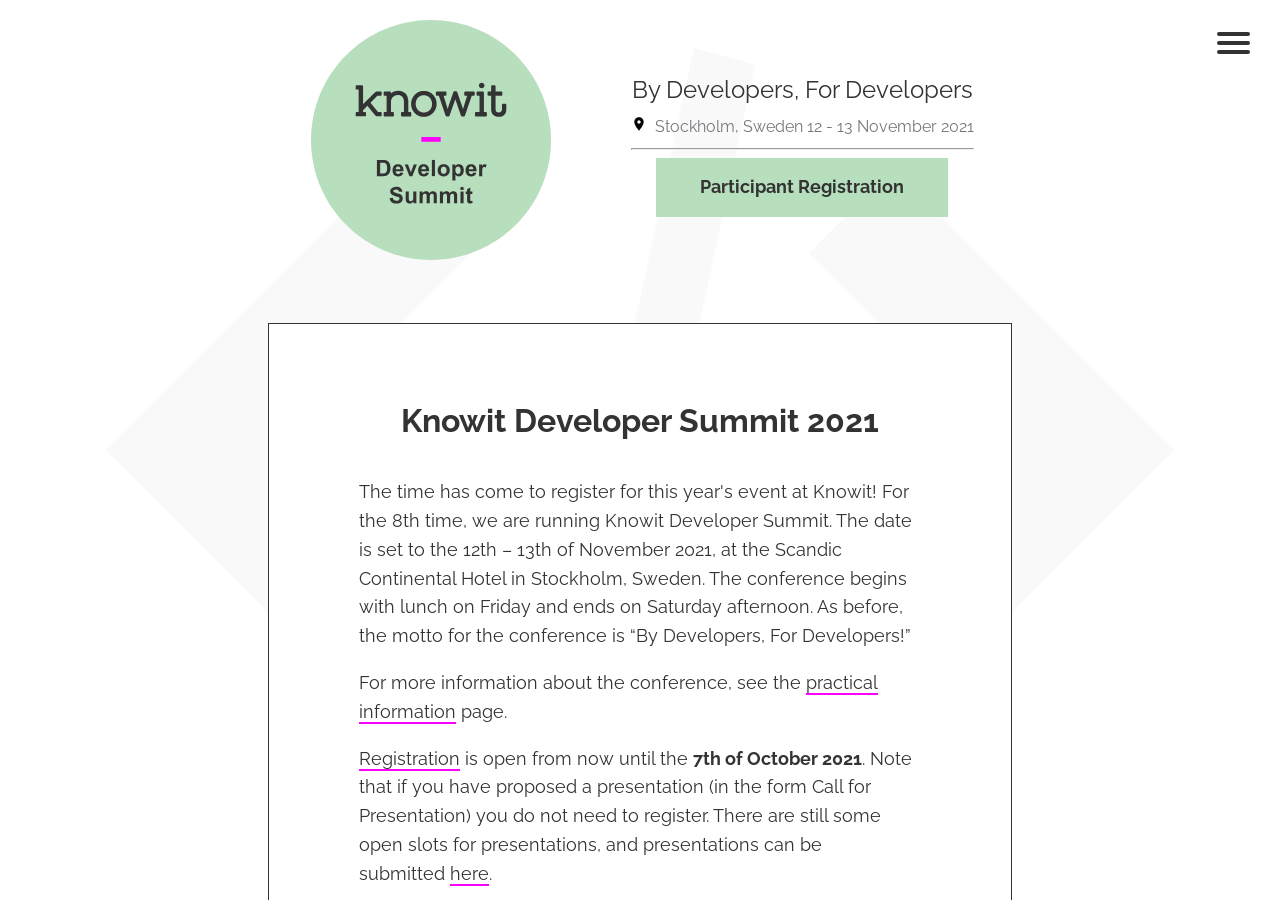
<file: index.html>
<!DOCTYPE html><html><head><link rel="icon" type="image/x-icon" href="../static/favicon.ico"/><meta name="viewport" content="width=device-width"/><meta charSet="utf-8"/><title>Participant Registration</title><link rel="preload" href="/_next/static/css/b0e101ed02a1a1171e9d08db75ccc3deca73b31e_CSS.eae28815.chunk.css" as="style"/><link rel="stylesheet" href="/_next/static/css/b0e101ed02a1a1171e9d08db75ccc3deca73b31e_CSS.eae28815.chunk.css" data-n-p=""/><noscript data-n-css="true"></noscript><link rel="preload" href="/_next/static/chunks/main-5eef5b74d337e323c2b6.js" as="script"/><link rel="preload" href="/_next/static/chunks/webpack-d7b2fb72fb7257504a38.js" as="script"/><link rel="preload" href="/_next/static/chunks/framework.cf529743ecc21ad3b5ac.js" as="script"/><link rel="preload" href="/_next/static/chunks/commons.4ee02d2e6a89efdfa48e.js" as="script"/><link rel="preload" href="/_next/static/chunks/pages/_app-8adb32a22dfcec1023c9.js" as="script"/><link rel="preload" href="/_next/static/chunks/b0e101ed02a1a1171e9d08db75ccc3deca73b31e.2b07920de6fc392950f8.js" as="script"/><link rel="preload" href="/_next/static/chunks/b0e101ed02a1a1171e9d08db75ccc3deca73b31e_CSS.bca366718f045dbe8189.js" as="script"/><link rel="preload" href="/_next/static/chunks/pages/index-564d47920e9e5898b1cb.js" as="script"/></head><body><div id="__next"><div class="callForPresentations page"><div class="layout"><div class="menuAndHeader"><div class="header"><a href="/"><img id="KDSlogo" class="" src="../static/KDSsymbol.svg"/></a><div id="KDSheader"><h2 class="headline">By Developers, For Developers</h2><h3 class="header-location"><img id="location-img" src="../static/location.svg"/>Stockholm, Sweden 12 - 13 November 2021<hr/></h3><a href="https://docs.google.com/forms/d/e/1FAIpQLSdrjECzitSMyHgff-daChQnXsfb3Ulph1uauXgt-STzi1xUdA/viewform" class="register-button undefined">Participant Registration</a></div></div><nav role="navigation"><div id="menuToggle"><input type="checkbox" class="menu"/><div class="menuButton"><span class="top"></span><span class="middle"></span><span class="bottom"></span></div><div id="filter"></div><div id="menu"><h1 class="menuHeader">Menu</h1><a class="link participantRegistration" href="/ParticipantRegistration">Participant Registration</a><a class="link callForPresentations" href="/CallForPresentations">Call for Presentations</a><a class="link practicalities" href="/Practicalities">Practicalities</a><a class="link schedule" href="/Schedule">Schedule</a><a class="link aboutKds" href="/AboutKds">About KDS</a><a class="link talksAndSpeakers" href="/TalksAndSpeakers">Talks and speakers</a><a class="link location" href="/Location">Location</a><a class="link codeOfConduct" href="/CodeOfConduct">Code of Conduct</a><a class="link logo" href="/Logo">Logo</a><a class="link" href="https://kds-archive.knowit.no/schedule">Last year&#x27;s program</a></div></div></nav></div><img src="../static/code.svg" class="background"/><div class="content"><div class="document cfp"><h1 class="title">Knowit Developer Summit 2021 </h1><div class="info"><p>The time has come to register for this year&#x27;s event at Knowit! For the 8th time, we are running Knowit Developer Summit. The date is set to the 12th – 13th of November 2021, at the Scandic Continental Hotel in Stockholm, Sweden. The conference begins with lunch on Friday and ends on Saturday afternoon. As before, the motto for the conference is “By Developers, For Developers!” <!-- --> </p><p>For more information about the conference, see the <a class="link" href="/Practicalities">practical information</a> page.</p><p><a class="link" href="https://docs.google.com/forms/d/e/1FAIpQLSdrjECzitSMyHgff-daChQnXsfb3Ulph1uauXgt-STzi1xUdA/viewform">Registration</a> is open from now until the <strong>7th of October 2021</strong>. Note that if you have proposed a presentation (in the form Call for Presentation) you do not need to register. There are still some open slots for presentations, and presentations can be submitted <a class="link" href="/CallForPresentations">here</a>.<!-- --> </p><p></p><p>If you have any questions feel free to contact us at kds@knowit.no</p><p>We are still working dilingently on the program. Please note that the presentations and schedule are at the current time not set in stone and subject to changes. With that in mind, please take a look at our upcoming exciting <a class="link" href="/TalksAndSpeakers">talks</a> and temporary <a class="link" href="/Schedule">schedule</a> for the conference!</p></div><a href="https://docs.google.com/forms/d/e/1FAIpQLSdrjECzitSMyHgff-daChQnXsfb3Ulph1uauXgt-STzi1xUdA/viewform" class="register-button undefined">Participant Registration</a></div></div></div></div></div><script id="__NEXT_DATA__" type="application/json">{"props":{"pageProps":{}},"page":"/","query":{},"buildId":"eUBouJH4v2hFu45H9TWVl","nextExport":true,"autoExport":true,"isFallback":false,"head":[["meta",{"name":"viewport","content":"width=device-width"}],["meta",{"charSet":"utf-8"}],["title",{"children":"Participant Registration"}]]}</script><script nomodule="" src="/_next/static/chunks/polyfills-f8d88fc6aa27b790f2ac.js"></script><script src="/_next/static/chunks/main-5eef5b74d337e323c2b6.js" async=""></script><script src="/_next/static/chunks/webpack-d7b2fb72fb7257504a38.js" async=""></script><script src="/_next/static/chunks/framework.cf529743ecc21ad3b5ac.js" async=""></script><script src="/_next/static/chunks/commons.4ee02d2e6a89efdfa48e.js" async=""></script><script src="/_next/static/chunks/pages/_app-8adb32a22dfcec1023c9.js" async=""></script><script src="/_next/static/chunks/b0e101ed02a1a1171e9d08db75ccc3deca73b31e.2b07920de6fc392950f8.js" async=""></script><script src="/_next/static/chunks/b0e101ed02a1a1171e9d08db75ccc3deca73b31e_CSS.bca366718f045dbe8189.js" async=""></script><script src="/_next/static/chunks/pages/index-564d47920e9e5898b1cb.js" async=""></script><script src="/_next/static/eUBouJH4v2hFu45H9TWVl/_buildManifest.js" async=""></script><script src="/_next/static/eUBouJH4v2hFu45H9TWVl/_ssgManifest.js" async=""></script></body></html>
</file>
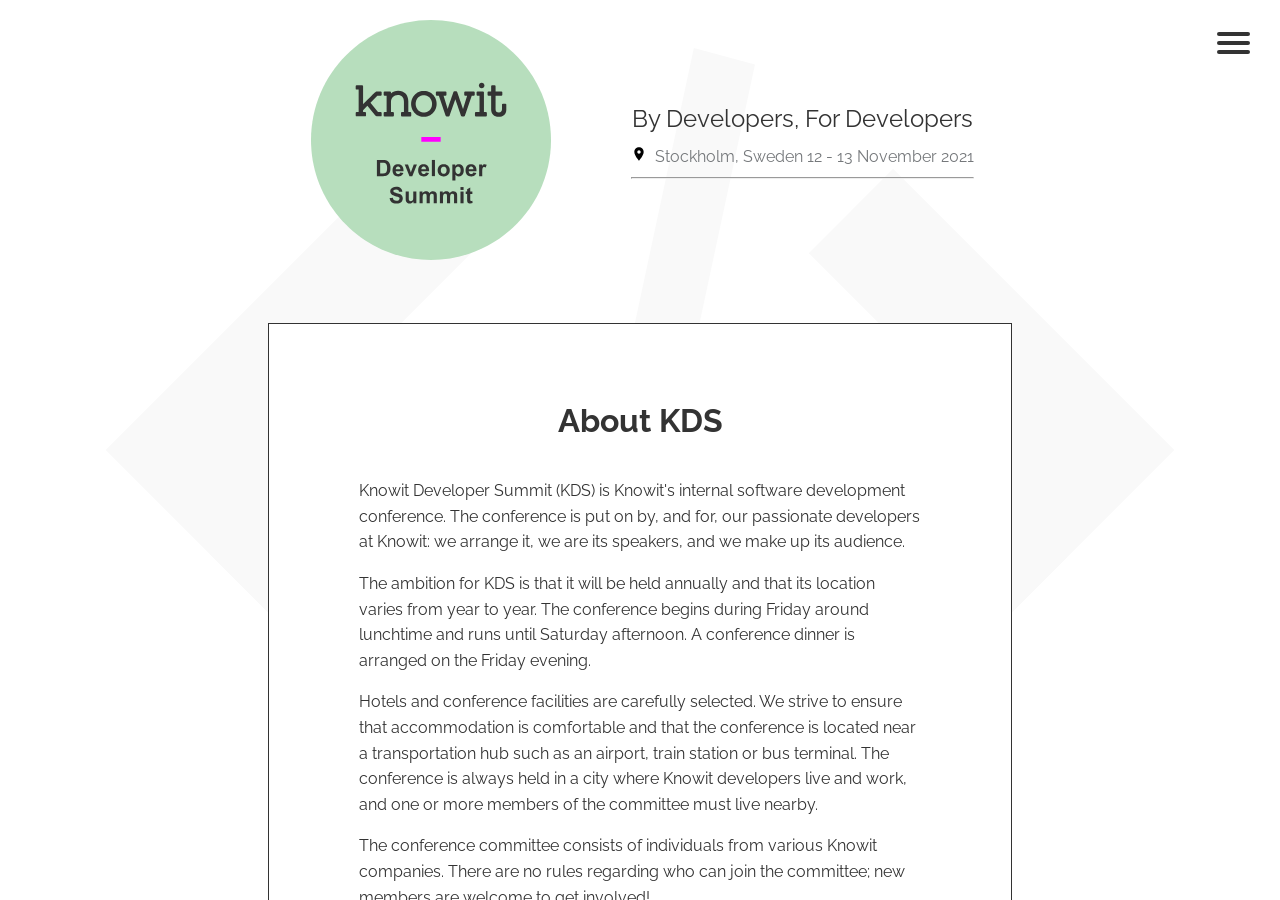
<file: AboutKds.html>
<!DOCTYPE html><html><head><link rel="icon" type="image/x-icon" href="../static/favicon.ico"/><meta name="viewport" content="width=device-width"/><meta charSet="utf-8"/><title>Knowit Developer Summit</title><link rel="preload" href="/_next/static/css/b0e101ed02a1a1171e9d08db75ccc3deca73b31e_CSS.eae28815.chunk.css" as="style"/><link rel="stylesheet" href="/_next/static/css/b0e101ed02a1a1171e9d08db75ccc3deca73b31e_CSS.eae28815.chunk.css" data-n-p=""/><noscript data-n-css="true"></noscript><link rel="preload" href="/_next/static/chunks/main-5eef5b74d337e323c2b6.js" as="script"/><link rel="preload" href="/_next/static/chunks/webpack-d7b2fb72fb7257504a38.js" as="script"/><link rel="preload" href="/_next/static/chunks/framework.cf529743ecc21ad3b5ac.js" as="script"/><link rel="preload" href="/_next/static/chunks/commons.4ee02d2e6a89efdfa48e.js" as="script"/><link rel="preload" href="/_next/static/chunks/pages/_app-8adb32a22dfcec1023c9.js" as="script"/><link rel="preload" href="/_next/static/chunks/b0e101ed02a1a1171e9d08db75ccc3deca73b31e.2b07920de6fc392950f8.js" as="script"/><link rel="preload" href="/_next/static/chunks/b0e101ed02a1a1171e9d08db75ccc3deca73b31e_CSS.bca366718f045dbe8189.js" as="script"/><link rel="preload" href="/_next/static/chunks/pages/aboutKds-59907065c7f4ca5d4700.js" as="script"/></head><body><div id="__next"><div class="aboutKds page"><div class="layout"><div class="menuAndHeader"><div class="header"><a href="/"><img id="KDSlogo" class="" src="../static/KDSsymbol.svg"/></a><div id="KDSheader"><h2 class="headline">By Developers, For Developers</h2><h3 class="header-location"><img id="location-img" src="../static/location.svg"/>Stockholm, Sweden 12 - 13 November 2021<hr/></h3></div></div><nav role="navigation"><div id="menuToggle"><input type="checkbox" class="menu"/><div class="menuButton"><span class="top"></span><span class="middle"></span><span class="bottom"></span></div><div id="filter"></div><div id="menu"><h1 class="menuHeader">Menu</h1><a class="link participantRegistration" href="/ParticipantRegistration">Participant Registration</a><a class="link callForPresentations" href="/CallForPresentations">Call for Presentations</a><a class="link practicalities" href="/Practicalities">Practicalities</a><a class="link schedule" href="/Schedule">Schedule</a><a class="link aboutKds" href="/AboutKds">About KDS</a><a class="link talksAndSpeakers" href="/TalksAndSpeakers">Talks and speakers</a><a class="link location" href="/Location">Location</a><a class="link codeOfConduct" href="/CodeOfConduct">Code of Conduct</a><a class="link logo" href="/Logo">Logo</a><a class="link" href="https://kds-archive.knowit.no/schedule">Last year&#x27;s program</a></div></div></nav></div><img src="../static/code.svg" class="background"/><div class="content"><div class="document"><h1>About KDS</h1><p>Knowit Developer Summit (KDS) is Knowit&#x27;s internal software development conference. The conference is put on by, and for, our passionate developers at Knowit: we arrange it, we are its speakers, and we make up its audience.</p><p>The ambition for KDS is that it will be held annually and that its location varies from year to year. The conference begins during Friday around lunchtime and runs until Saturday afternoon. A conference dinner is arranged on the Friday evening.</p><p>Hotels and conference facilities are carefully selected. We strive to ensure that accommodation is comfortable and that the conference is located near a transportation hub such as an airport, train station or bus terminal. The conference is always held in a city where Knowit developers live and work, and one or more members of the committee must live nearby.</p><p>The conference committee consists of individuals from various Knowit companies. There are no rules regarding who can join the committee; new members are welcome to get involved!</p><p>KDS is financed through cost price, and thus there is no profit target. The cost is shared equally between all participants, regardless of where you live, whether you are a speaker, audience member, or a member of the committee. Travel to and from the conference is handled by the participant.</p><h1>History</h1><p>The idea of holding a conference <i>“by developers, for developers”</i> arose sometime in August 2012 within Knowit Objectnet in Norway, thanks to Fredrik Vraalsen, Alf Kristian Støyle, Tobias &quot;tobiast&quot; Torrissen and Jan Henrik Gundelsby). It was important that the conference’s title make clear that the conference was by and for developers; thus, Knowit Developer.</p><p>The word &quot;Summit&quot; was added quite undramatically; its use may have been inspired by the &quot;Colorado Software Summit&quot;. The target group for the conference was the passionate system developers from Knowit, especially within the Java- and .NET-platforms. The goal was that as many of the participants as possible would also be speakers—preferably all. With this arrangement, it also became clear that no external speakers would be invited.</p></div></div></div></div></div><script id="__NEXT_DATA__" type="application/json">{"props":{"pageProps":{}},"page":"/aboutKds","query":{},"buildId":"eUBouJH4v2hFu45H9TWVl","nextExport":true,"autoExport":true,"isFallback":false,"head":[["meta",{"name":"viewport","content":"width=device-width"}],["meta",{"charSet":"utf-8"}],["title",{"children":"Knowit Developer Summit"}]]}</script><script nomodule="" src="/_next/static/chunks/polyfills-f8d88fc6aa27b790f2ac.js"></script><script src="/_next/static/chunks/main-5eef5b74d337e323c2b6.js" async=""></script><script src="/_next/static/chunks/webpack-d7b2fb72fb7257504a38.js" async=""></script><script src="/_next/static/chunks/framework.cf529743ecc21ad3b5ac.js" async=""></script><script src="/_next/static/chunks/commons.4ee02d2e6a89efdfa48e.js" async=""></script><script src="/_next/static/chunks/pages/_app-8adb32a22dfcec1023c9.js" async=""></script><script src="/_next/static/chunks/b0e101ed02a1a1171e9d08db75ccc3deca73b31e.2b07920de6fc392950f8.js" async=""></script><script src="/_next/static/chunks/b0e101ed02a1a1171e9d08db75ccc3deca73b31e_CSS.bca366718f045dbe8189.js" async=""></script><script src="/_next/static/chunks/pages/aboutKds-59907065c7f4ca5d4700.js" async=""></script><script src="/_next/static/eUBouJH4v2hFu45H9TWVl/_buildManifest.js" async=""></script><script src="/_next/static/eUBouJH4v2hFu45H9TWVl/_ssgManifest.js" async=""></script></body></html>
</file>
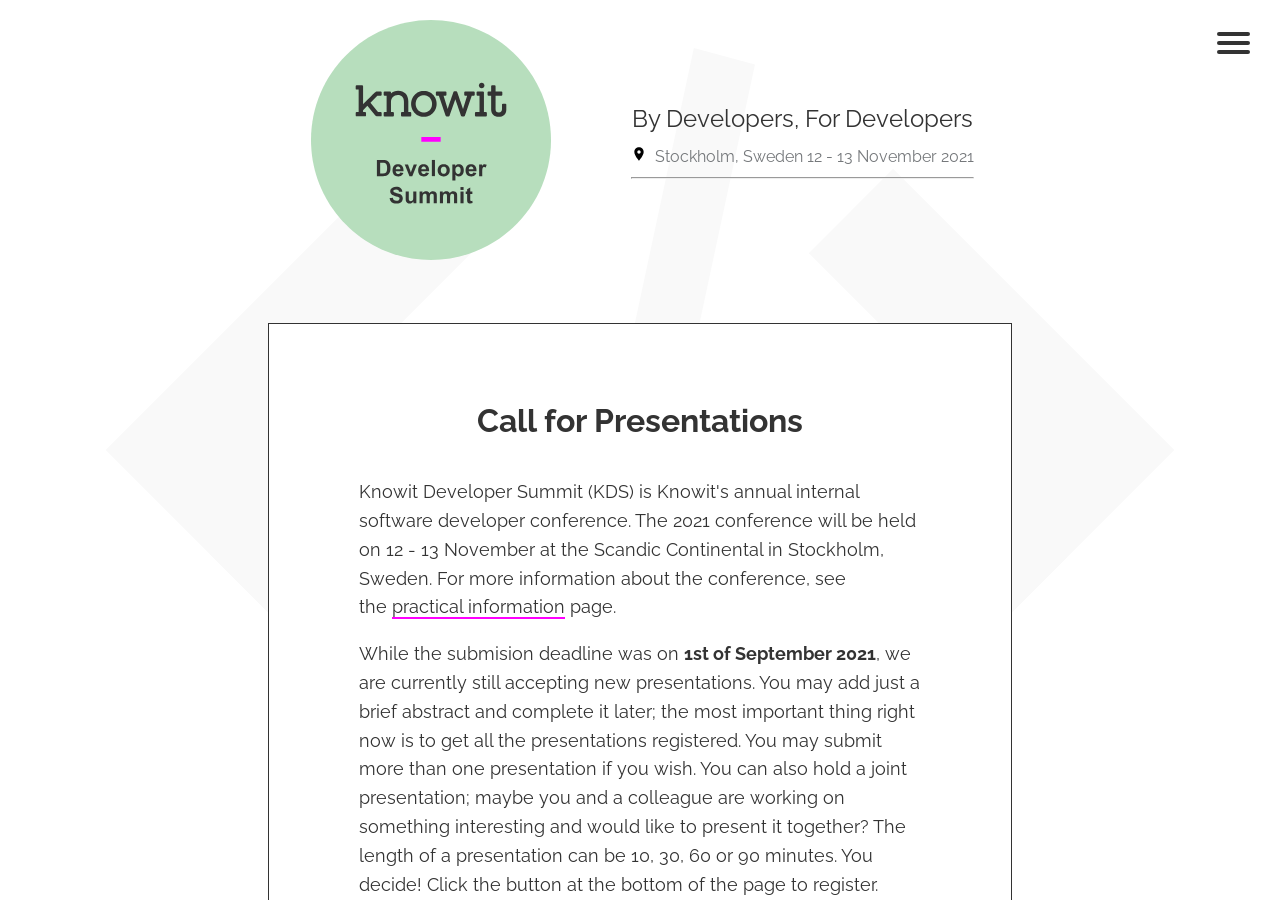
<file: CallForPresentations.html>
<!DOCTYPE html><html><head><link rel="icon" type="image/x-icon" href="../static/favicon.ico"/><meta name="viewport" content="width=device-width"/><meta charSet="utf-8"/><title>Call for Presentations</title><link rel="preload" href="/_next/static/css/b0e101ed02a1a1171e9d08db75ccc3deca73b31e_CSS.eae28815.chunk.css" as="style"/><link rel="stylesheet" href="/_next/static/css/b0e101ed02a1a1171e9d08db75ccc3deca73b31e_CSS.eae28815.chunk.css" data-n-p=""/><noscript data-n-css="true"></noscript><link rel="preload" href="/_next/static/chunks/main-5eef5b74d337e323c2b6.js" as="script"/><link rel="preload" href="/_next/static/chunks/webpack-d7b2fb72fb7257504a38.js" as="script"/><link rel="preload" href="/_next/static/chunks/framework.cf529743ecc21ad3b5ac.js" as="script"/><link rel="preload" href="/_next/static/chunks/commons.4ee02d2e6a89efdfa48e.js" as="script"/><link rel="preload" href="/_next/static/chunks/pages/_app-8adb32a22dfcec1023c9.js" as="script"/><link rel="preload" href="/_next/static/chunks/b0e101ed02a1a1171e9d08db75ccc3deca73b31e.2b07920de6fc392950f8.js" as="script"/><link rel="preload" href="/_next/static/chunks/b0e101ed02a1a1171e9d08db75ccc3deca73b31e_CSS.bca366718f045dbe8189.js" as="script"/><link rel="preload" href="/_next/static/chunks/pages/callForPresentations-36b3a7444b5378454873.js" as="script"/></head><body><div id="__next"><div class="callForPresentations page"><div class="layout"><div class="menuAndHeader"><div class="header"><a href="/"><img id="KDSlogo" class="" src="../static/KDSsymbol.svg"/></a><div id="KDSheader"><h2 class="headline">By Developers, For Developers</h2><h3 class="header-location"><img id="location-img" src="../static/location.svg"/>Stockholm, Sweden 12 - 13 November 2021<hr/></h3></div></div><nav role="navigation"><div id="menuToggle"><input type="checkbox" class="menu"/><div class="menuButton"><span class="top"></span><span class="middle"></span><span class="bottom"></span></div><div id="filter"></div><div id="menu"><h1 class="menuHeader">Menu</h1><a class="link participantRegistration" href="/ParticipantRegistration">Participant Registration</a><a class="link callForPresentations" href="/CallForPresentations">Call for Presentations</a><a class="link practicalities" href="/Practicalities">Practicalities</a><a class="link schedule" href="/Schedule">Schedule</a><a class="link aboutKds" href="/AboutKds">About KDS</a><a class="link talksAndSpeakers" href="/TalksAndSpeakers">Talks and speakers</a><a class="link location" href="/Location">Location</a><a class="link codeOfConduct" href="/CodeOfConduct">Code of Conduct</a><a class="link logo" href="/Logo">Logo</a><a class="link" href="https://kds-archive.knowit.no/schedule">Last year&#x27;s program</a></div></div></nav></div><img src="../static/code.svg" class="background"/><div class="content"><div class="document cfp"><h1 class="title">Call for Presentations</h1><div class="info"><p>Knowit Developer Summit (KDS) is Knowit&#x27;s annual internal software developer conference. The 2021 conference will be held on 12 - 13 November at the Scandic Continental in Stockholm, Sweden.<!-- --> <!-- -->For more information about the conference, see the <a class="link" href="/Practicalities">practical information</a> page.</p><p>While the submision deadline was on <strong>1st of September 2021</strong>, we are currently still accepting new presentations. You may add just a brief abstract and complete it later; the most important thing right now is to get all the presentations registered. You may submit more than one presentation if you wish. You can also hold a joint presentation; maybe you and a colleague are working on something interesting and would like to present it together? The length of a presentation can be 10, 30, 60 or 90 minutes. You decide! Click the button at the bottom of the page to register.</p><p>If you have any questions feel free to contact us at <span><a class="link" href="mailto:kds@knowit.no">kds@knowit.no</a></span></p><p>The subject for a talk can vary widely, you can check out last years program <a class="link" href="https://kds-archive.knowit.no/schedule">here</a> for inspiration. If that is not inspiring enough, here are a few more ideas:</p><img class="wordcloud" src="../static/images/WordCloud2021.png" alt="Wordcloud"/></div><a href="https://docs.google.com/forms/d/1-0n_08zyFXJGEHRJ2RM-sFxZZYepEbhxwQigECMXqfs" class="register-button undefined">Register your presentation</a></div></div></div></div></div><script id="__NEXT_DATA__" type="application/json">{"props":{"pageProps":{}},"page":"/callForPresentations","query":{},"buildId":"eUBouJH4v2hFu45H9TWVl","nextExport":true,"autoExport":true,"isFallback":false,"head":[["meta",{"name":"viewport","content":"width=device-width"}],["meta",{"charSet":"utf-8"}],["title",{"children":"Call for Presentations"}]]}</script><script nomodule="" src="/_next/static/chunks/polyfills-f8d88fc6aa27b790f2ac.js"></script><script src="/_next/static/chunks/main-5eef5b74d337e323c2b6.js" async=""></script><script src="/_next/static/chunks/webpack-d7b2fb72fb7257504a38.js" async=""></script><script src="/_next/static/chunks/framework.cf529743ecc21ad3b5ac.js" async=""></script><script src="/_next/static/chunks/commons.4ee02d2e6a89efdfa48e.js" async=""></script><script src="/_next/static/chunks/pages/_app-8adb32a22dfcec1023c9.js" async=""></script><script src="/_next/static/chunks/b0e101ed02a1a1171e9d08db75ccc3deca73b31e.2b07920de6fc392950f8.js" async=""></script><script src="/_next/static/chunks/b0e101ed02a1a1171e9d08db75ccc3deca73b31e_CSS.bca366718f045dbe8189.js" async=""></script><script src="/_next/static/chunks/pages/callForPresentations-36b3a7444b5378454873.js" async=""></script><script src="/_next/static/eUBouJH4v2hFu45H9TWVl/_buildManifest.js" async=""></script><script src="/_next/static/eUBouJH4v2hFu45H9TWVl/_ssgManifest.js" async=""></script></body></html>
</file>
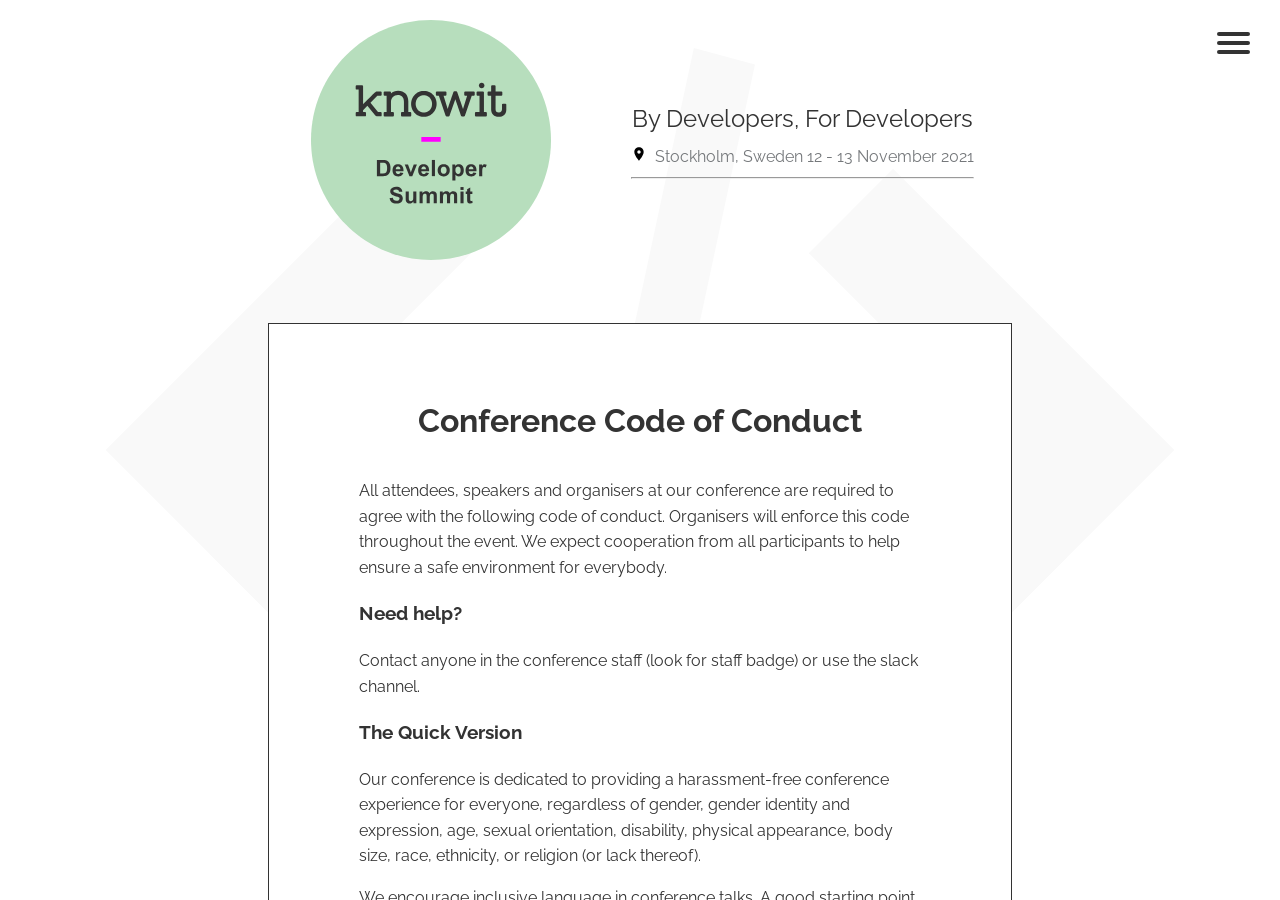
<file: CodeOfConduct.html>
<!DOCTYPE html><html><head><link rel="icon" type="image/x-icon" href="../static/favicon.ico"/><meta name="viewport" content="width=device-width"/><meta charSet="utf-8"/><title>Code of conduct</title><link rel="preload" href="/_next/static/css/b0e101ed02a1a1171e9d08db75ccc3deca73b31e_CSS.eae28815.chunk.css" as="style"/><link rel="stylesheet" href="/_next/static/css/b0e101ed02a1a1171e9d08db75ccc3deca73b31e_CSS.eae28815.chunk.css" data-n-p=""/><noscript data-n-css="true"></noscript><link rel="preload" href="/_next/static/chunks/main-5eef5b74d337e323c2b6.js" as="script"/><link rel="preload" href="/_next/static/chunks/webpack-d7b2fb72fb7257504a38.js" as="script"/><link rel="preload" href="/_next/static/chunks/framework.cf529743ecc21ad3b5ac.js" as="script"/><link rel="preload" href="/_next/static/chunks/commons.4ee02d2e6a89efdfa48e.js" as="script"/><link rel="preload" href="/_next/static/chunks/pages/_app-8adb32a22dfcec1023c9.js" as="script"/><link rel="preload" href="/_next/static/chunks/b0e101ed02a1a1171e9d08db75ccc3deca73b31e.2b07920de6fc392950f8.js" as="script"/><link rel="preload" href="/_next/static/chunks/b0e101ed02a1a1171e9d08db75ccc3deca73b31e_CSS.bca366718f045dbe8189.js" as="script"/><link rel="preload" href="/_next/static/chunks/pages/codeOfConduct-3f02aefbd3ccb0115f84.js" as="script"/></head><body><div id="__next"><div class="codeOfConduct page"><div class="layout"><div class="menuAndHeader"><div class="header"><a href="/"><img id="KDSlogo" class="" src="../static/KDSsymbol.svg"/></a><div id="KDSheader"><h2 class="headline">By Developers, For Developers</h2><h3 class="header-location"><img id="location-img" src="../static/location.svg"/>Stockholm, Sweden 12 - 13 November 2021<hr/></h3></div></div><nav role="navigation"><div id="menuToggle"><input type="checkbox" class="menu"/><div class="menuButton"><span class="top"></span><span class="middle"></span><span class="bottom"></span></div><div id="filter"></div><div id="menu"><h1 class="menuHeader">Menu</h1><a class="link participantRegistration" href="/ParticipantRegistration">Participant Registration</a><a class="link callForPresentations" href="/CallForPresentations">Call for Presentations</a><a class="link practicalities" href="/Practicalities">Practicalities</a><a class="link schedule" href="/Schedule">Schedule</a><a class="link aboutKds" href="/AboutKds">About KDS</a><a class="link talksAndSpeakers" href="/TalksAndSpeakers">Talks and speakers</a><a class="link location" href="/Location">Location</a><a class="link codeOfConduct" href="/CodeOfConduct">Code of Conduct</a><a class="link logo" href="/Logo">Logo</a><a class="link" href="https://kds-archive.knowit.no/schedule">Last year&#x27;s program</a></div></div></nav></div><img src="../static/code.svg" class="background"/><div class="content"><div class="document coc"><h1 class="title">Conference Code of Conduct</h1><p class="paragraph">All attendees, speakers and organisers at our conference are required to agree with the following code of conduct. Organisers will enforce this code throughout the event. We expect cooperation from all participants to help ensure a safe environment for everybody.</p><h3 class="subtitle">Need help?</h3><p class="paragraph">Contact anyone in the conference staff (look for staff badge) or use the slack channel.</p><h3 class="subtitle">The Quick Version</h3><p class="paragraph">Our conference is dedicated to providing a harassment-free conference experience for everyone, regardless of gender, gender identity and expression, age, sexual orientation, disability, physical appearance, body size, race, ethnicity, or religion (or lack thereof).</p><p class="paragraph">We encourage inclusive language in conference talks. A good starting point towards inclusive language is to avoid default-gendered words like &quot;guys&quot;/&quot;gals&quot;/&quot;him&quot;/&quot;her&quot; when talking generally about a group of people. A tip is to try out words like &quot;people&quot;/&quot;everyone&quot; or &quot;the team&quot;/&quot;the developers&quot;.</p><p class="paragraph">We do not tolerate harassment of conference participants in any form. Sexual language and imagery is not appropriate for any conference venue, including talks, workshops, parties, Twitter and other online media. Conference participants violating these rules may be sanctioned or expelled from the conference without a refund at the discretion of the conference organisers.</p><h3 class="subtitle">The Less Quick Version</h3><p class="paragraph">Harassment includes offensive verbal comments related to gender, gender identity and expression, age, sexual orientation, disability, physical appearance, body size, race, ethnicity, religion, technology choices, sexual images in public spaces, deliberate intimidation, stalking, following, harassing photography or recording, sustained disruption of talks or other events, inappropriate physical contact, and unwelcome sexual attention.</p><p class="paragraph">Participants asked to stop any harassing behavior are expected to comply immediately.</p><p class="paragraph">If a participant engages in harassing behavior, the conference organisers may take any action they deem appropriate, including warning the offender or expulsion from the conference with no refund.</p><p class="paragraph">If you are being harassed, notice that someone else is being harassed, or have any other concerns, please contact a member of conference staff immediately. Conference staff can be identified as they&#x27;ll be wearing branded clothing and/or badges.</p><p class="paragraph">Conference staff will be happy to help participants contact hotel/venue security or local law enforcement, provide escorts, or otherwise assist those experiencing harassment to feel safe for the duration of the conference. We value your attendance.</p><p class="paragraph">We expect participants to follow these rules at conference and workshop venues and conference-related social events.</p></div></div></div></div></div><script id="__NEXT_DATA__" type="application/json">{"props":{"pageProps":{}},"page":"/codeOfConduct","query":{},"buildId":"eUBouJH4v2hFu45H9TWVl","nextExport":true,"autoExport":true,"isFallback":false,"head":[["meta",{"name":"viewport","content":"width=device-width"}],["meta",{"charSet":"utf-8"}],["title",{"children":"Code of conduct"}]]}</script><script nomodule="" src="/_next/static/chunks/polyfills-f8d88fc6aa27b790f2ac.js"></script><script src="/_next/static/chunks/main-5eef5b74d337e323c2b6.js" async=""></script><script src="/_next/static/chunks/webpack-d7b2fb72fb7257504a38.js" async=""></script><script src="/_next/static/chunks/framework.cf529743ecc21ad3b5ac.js" async=""></script><script src="/_next/static/chunks/commons.4ee02d2e6a89efdfa48e.js" async=""></script><script src="/_next/static/chunks/pages/_app-8adb32a22dfcec1023c9.js" async=""></script><script src="/_next/static/chunks/b0e101ed02a1a1171e9d08db75ccc3deca73b31e.2b07920de6fc392950f8.js" async=""></script><script src="/_next/static/chunks/b0e101ed02a1a1171e9d08db75ccc3deca73b31e_CSS.bca366718f045dbe8189.js" async=""></script><script src="/_next/static/chunks/pages/codeOfConduct-3f02aefbd3ccb0115f84.js" async=""></script><script src="/_next/static/eUBouJH4v2hFu45H9TWVl/_buildManifest.js" async=""></script><script src="/_next/static/eUBouJH4v2hFu45H9TWVl/_ssgManifest.js" async=""></script></body></html>
</file>
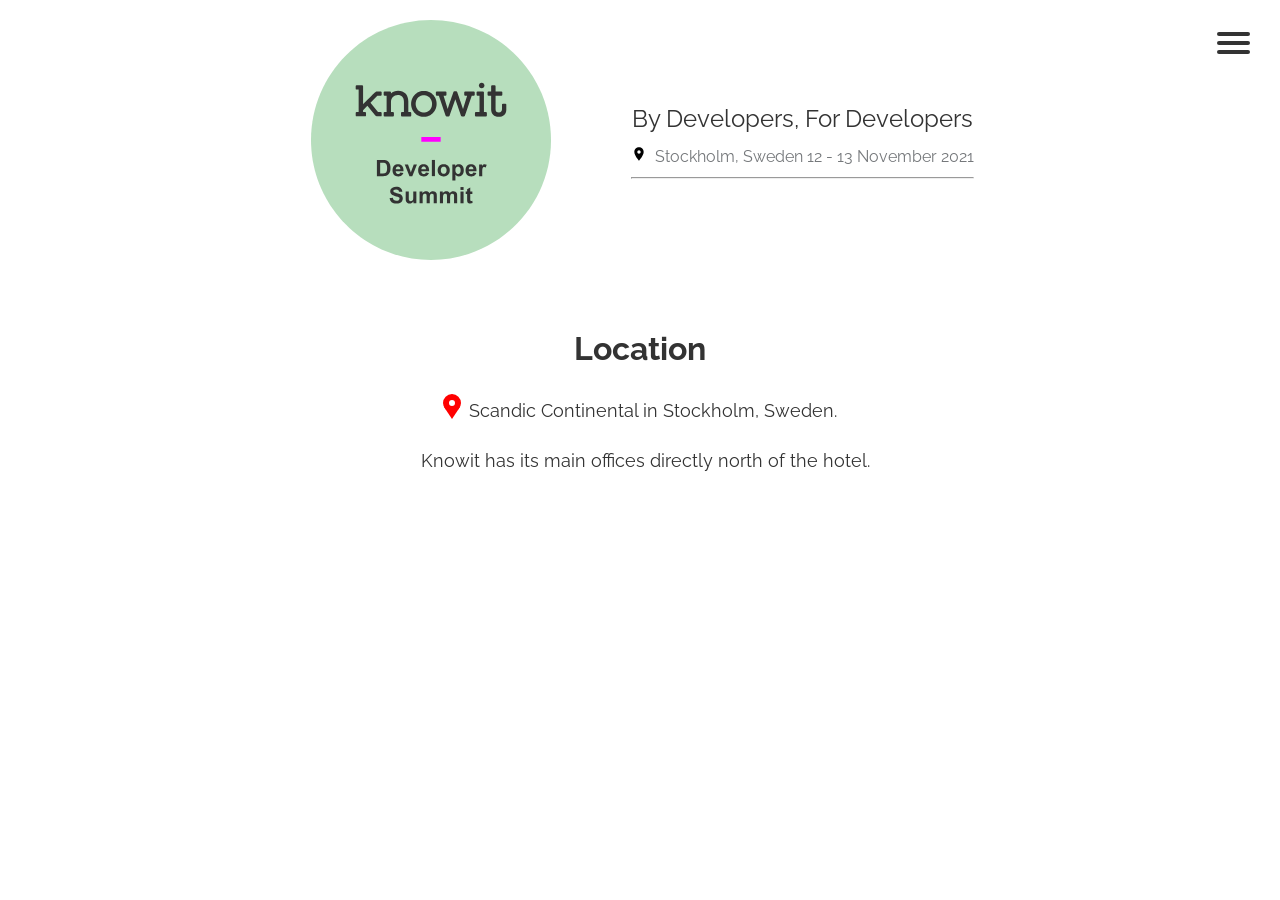
<file: Location.html>
<!DOCTYPE html><html><head><link rel="icon" type="image/x-icon" href="../static/favicon.ico"/><meta name="viewport" content="width=device-width"/><meta charSet="utf-8"/><title>Knowit Developer Summit</title><link rel="preload" href="/_next/static/css/b0e101ed02a1a1171e9d08db75ccc3deca73b31e_CSS.eae28815.chunk.css" as="style"/><link rel="stylesheet" href="/_next/static/css/b0e101ed02a1a1171e9d08db75ccc3deca73b31e_CSS.eae28815.chunk.css" data-n-p=""/><noscript data-n-css="true"></noscript><link rel="preload" href="/_next/static/chunks/main-5eef5b74d337e323c2b6.js" as="script"/><link rel="preload" href="/_next/static/chunks/webpack-d7b2fb72fb7257504a38.js" as="script"/><link rel="preload" href="/_next/static/chunks/framework.cf529743ecc21ad3b5ac.js" as="script"/><link rel="preload" href="/_next/static/chunks/commons.4ee02d2e6a89efdfa48e.js" as="script"/><link rel="preload" href="/_next/static/chunks/pages/_app-8adb32a22dfcec1023c9.js" as="script"/><link rel="preload" href="/_next/static/chunks/b0e101ed02a1a1171e9d08db75ccc3deca73b31e.2b07920de6fc392950f8.js" as="script"/><link rel="preload" href="/_next/static/chunks/b0e101ed02a1a1171e9d08db75ccc3deca73b31e_CSS.bca366718f045dbe8189.js" as="script"/><link rel="preload" href="/_next/static/chunks/pages/location-7edf1921f837d295623e.js" as="script"/></head><body><div id="__next"><div class="location page"><div class="layout"><div class="menuAndHeader"><div class="header"><a href="/"><img id="KDSlogo" class="" src="../static/KDSsymbol.svg"/></a><div id="KDSheader"><h2 class="headline">By Developers, For Developers</h2><h3 class="header-location"><img id="location-img" src="../static/location.svg"/>Stockholm, Sweden 12 - 13 November 2021<hr/></h3></div></div><nav role="navigation"><div id="menuToggle"><input type="checkbox" class="menu"/><div class="menuButton"><span class="top"></span><span class="middle"></span><span class="bottom"></span></div><div id="filter"></div><div id="menu"><h1 class="menuHeader">Menu</h1><a class="link participantRegistration" href="/ParticipantRegistration">Participant Registration</a><a class="link callForPresentations" href="/CallForPresentations">Call for Presentations</a><a class="link practicalities" href="/Practicalities">Practicalities</a><a class="link schedule" href="/Schedule">Schedule</a><a class="link aboutKds" href="/AboutKds">About KDS</a><a class="link talksAndSpeakers" href="/TalksAndSpeakers">Talks and speakers</a><a class="link location" href="/Location">Location</a><a class="link codeOfConduct" href="/CodeOfConduct">Code of Conduct</a><a class="link logo" href="/Logo">Logo</a><a class="link" href="https://kds-archive.knowit.no/schedule">Last year&#x27;s program</a></div></div></nav></div><div class="content"><div class="map-container"><h1 class="title">Location</h1><div class="location-name"><div><div class="pin small undefined"><div class="top" style="border-color:red"></div><div class="bottom" style="border-color:red transparent transparent  transparent"></div></div></div><p class="location-name-text">Scandic Continental in Stockholm, Sweden.</p></div><div class="location-name"><p class="location-name-text">Knowit has its main offices directly north of the hotel.</p></div><iframe id="map" src="https://www.google.com/maps/embed?pb=!1m14!1m8!1m3!1d8140.445489541563!2d18.0595668!3d59.3310944!3m2!1i1024!2i768!4f13.1!3m3!1m2!1s0x0%3A0xdec7d747ae5962d4!2sHotel%20Continental!5e0!3m2!1sno!2sno!4v1614064915940!5m2!1sno!2sno"></iframe></div></div></div></div></div><script id="__NEXT_DATA__" type="application/json">{"props":{"pageProps":{}},"page":"/location","query":{},"buildId":"eUBouJH4v2hFu45H9TWVl","nextExport":true,"autoExport":true,"isFallback":false,"head":[["meta",{"name":"viewport","content":"width=device-width"}],["meta",{"charSet":"utf-8"}],["title",{"children":"Knowit Developer Summit"}]]}</script><script nomodule="" src="/_next/static/chunks/polyfills-f8d88fc6aa27b790f2ac.js"></script><script src="/_next/static/chunks/main-5eef5b74d337e323c2b6.js" async=""></script><script src="/_next/static/chunks/webpack-d7b2fb72fb7257504a38.js" async=""></script><script src="/_next/static/chunks/framework.cf529743ecc21ad3b5ac.js" async=""></script><script src="/_next/static/chunks/commons.4ee02d2e6a89efdfa48e.js" async=""></script><script src="/_next/static/chunks/pages/_app-8adb32a22dfcec1023c9.js" async=""></script><script src="/_next/static/chunks/b0e101ed02a1a1171e9d08db75ccc3deca73b31e.2b07920de6fc392950f8.js" async=""></script><script src="/_next/static/chunks/b0e101ed02a1a1171e9d08db75ccc3deca73b31e_CSS.bca366718f045dbe8189.js" async=""></script><script src="/_next/static/chunks/pages/location-7edf1921f837d295623e.js" async=""></script><script src="/_next/static/eUBouJH4v2hFu45H9TWVl/_buildManifest.js" async=""></script><script src="/_next/static/eUBouJH4v2hFu45H9TWVl/_ssgManifest.js" async=""></script></body></html>
</file>
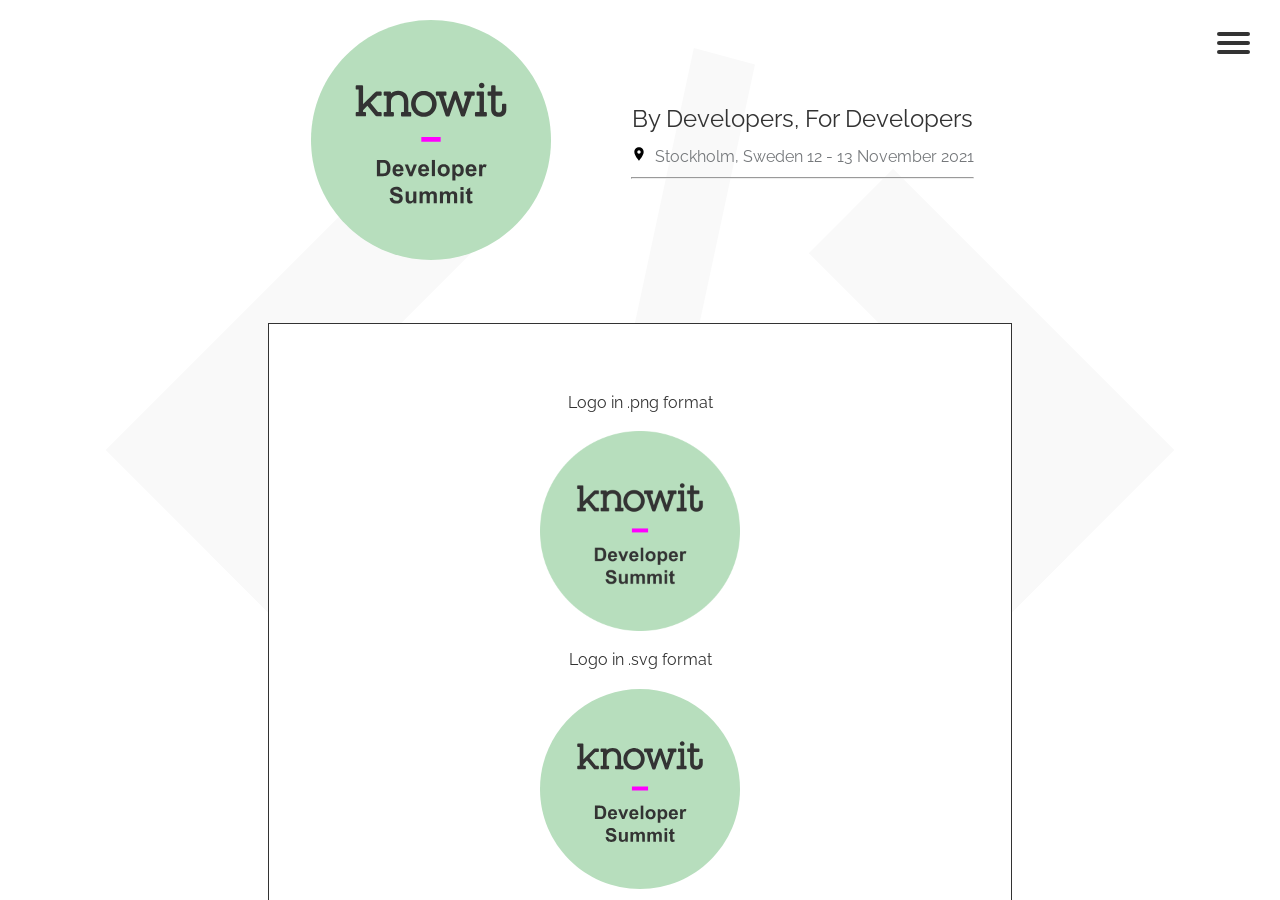
<file: Logo.html>
<!DOCTYPE html><html><head><link rel="icon" type="image/x-icon" href="../static/favicon.ico"/><meta name="viewport" content="width=device-width"/><meta charSet="utf-8"/><title>Logo</title><link rel="preload" href="/_next/static/css/b0e101ed02a1a1171e9d08db75ccc3deca73b31e_CSS.eae28815.chunk.css" as="style"/><link rel="stylesheet" href="/_next/static/css/b0e101ed02a1a1171e9d08db75ccc3deca73b31e_CSS.eae28815.chunk.css" data-n-p=""/><noscript data-n-css="true"></noscript><link rel="preload" href="/_next/static/chunks/main-5eef5b74d337e323c2b6.js" as="script"/><link rel="preload" href="/_next/static/chunks/webpack-d7b2fb72fb7257504a38.js" as="script"/><link rel="preload" href="/_next/static/chunks/framework.cf529743ecc21ad3b5ac.js" as="script"/><link rel="preload" href="/_next/static/chunks/commons.4ee02d2e6a89efdfa48e.js" as="script"/><link rel="preload" href="/_next/static/chunks/pages/_app-8adb32a22dfcec1023c9.js" as="script"/><link rel="preload" href="/_next/static/chunks/b0e101ed02a1a1171e9d08db75ccc3deca73b31e.2b07920de6fc392950f8.js" as="script"/><link rel="preload" href="/_next/static/chunks/b0e101ed02a1a1171e9d08db75ccc3deca73b31e_CSS.bca366718f045dbe8189.js" as="script"/><link rel="preload" href="/_next/static/chunks/pages/logo-3d5ba8d427dc8221d30a.js" as="script"/></head><body><div id="__next"><div class="logo page"><div class="layout"><div class="menuAndHeader"><div class="header"><a href="/"><img id="KDSlogo" class="" src="../static/KDSsymbol.svg"/></a><div id="KDSheader"><h2 class="headline">By Developers, For Developers</h2><h3 class="header-location"><img id="location-img" src="../static/location.svg"/>Stockholm, Sweden 12 - 13 November 2021<hr/></h3></div></div><nav role="navigation"><div id="menuToggle"><input type="checkbox" class="menu"/><div class="menuButton"><span class="top"></span><span class="middle"></span><span class="bottom"></span></div><div id="filter"></div><div id="menu"><h1 class="menuHeader">Menu</h1><a class="link participantRegistration" href="/ParticipantRegistration">Participant Registration</a><a class="link callForPresentations" href="/CallForPresentations">Call for Presentations</a><a class="link practicalities" href="/Practicalities">Practicalities</a><a class="link schedule" href="/Schedule">Schedule</a><a class="link aboutKds" href="/AboutKds">About KDS</a><a class="link talksAndSpeakers" href="/TalksAndSpeakers">Talks and speakers</a><a class="link location" href="/Location">Location</a><a class="link codeOfConduct" href="/CodeOfConduct">Code of Conduct</a><a class="link logo" href="/Logo">Logo</a><a class="link" href="https://kds-archive.knowit.no/schedule">Last year&#x27;s program</a></div></div></nav></div><img src="../static/code.svg" class="background"/><div class="content"><div class="document content"><div class="logoWrapper"><p>Logo in .png format</p><img class="logoImage" src="../static/KDS_Logo_2021.png"/><p>Logo in .svg format</p><img class="logoImage" src="../static/KDSsymbol.svg"/></div></div></div></div></div></div><script id="__NEXT_DATA__" type="application/json">{"props":{"pageProps":{}},"page":"/logo","query":{},"buildId":"eUBouJH4v2hFu45H9TWVl","nextExport":true,"autoExport":true,"isFallback":false,"head":[["meta",{"name":"viewport","content":"width=device-width"}],["meta",{"charSet":"utf-8"}],["title",{"children":"Logo"}]]}</script><script nomodule="" src="/_next/static/chunks/polyfills-f8d88fc6aa27b790f2ac.js"></script><script src="/_next/static/chunks/main-5eef5b74d337e323c2b6.js" async=""></script><script src="/_next/static/chunks/webpack-d7b2fb72fb7257504a38.js" async=""></script><script src="/_next/static/chunks/framework.cf529743ecc21ad3b5ac.js" async=""></script><script src="/_next/static/chunks/commons.4ee02d2e6a89efdfa48e.js" async=""></script><script src="/_next/static/chunks/pages/_app-8adb32a22dfcec1023c9.js" async=""></script><script src="/_next/static/chunks/b0e101ed02a1a1171e9d08db75ccc3deca73b31e.2b07920de6fc392950f8.js" async=""></script><script src="/_next/static/chunks/b0e101ed02a1a1171e9d08db75ccc3deca73b31e_CSS.bca366718f045dbe8189.js" async=""></script><script src="/_next/static/chunks/pages/logo-3d5ba8d427dc8221d30a.js" async=""></script><script src="/_next/static/eUBouJH4v2hFu45H9TWVl/_buildManifest.js" async=""></script><script src="/_next/static/eUBouJH4v2hFu45H9TWVl/_ssgManifest.js" async=""></script></body></html>
</file>
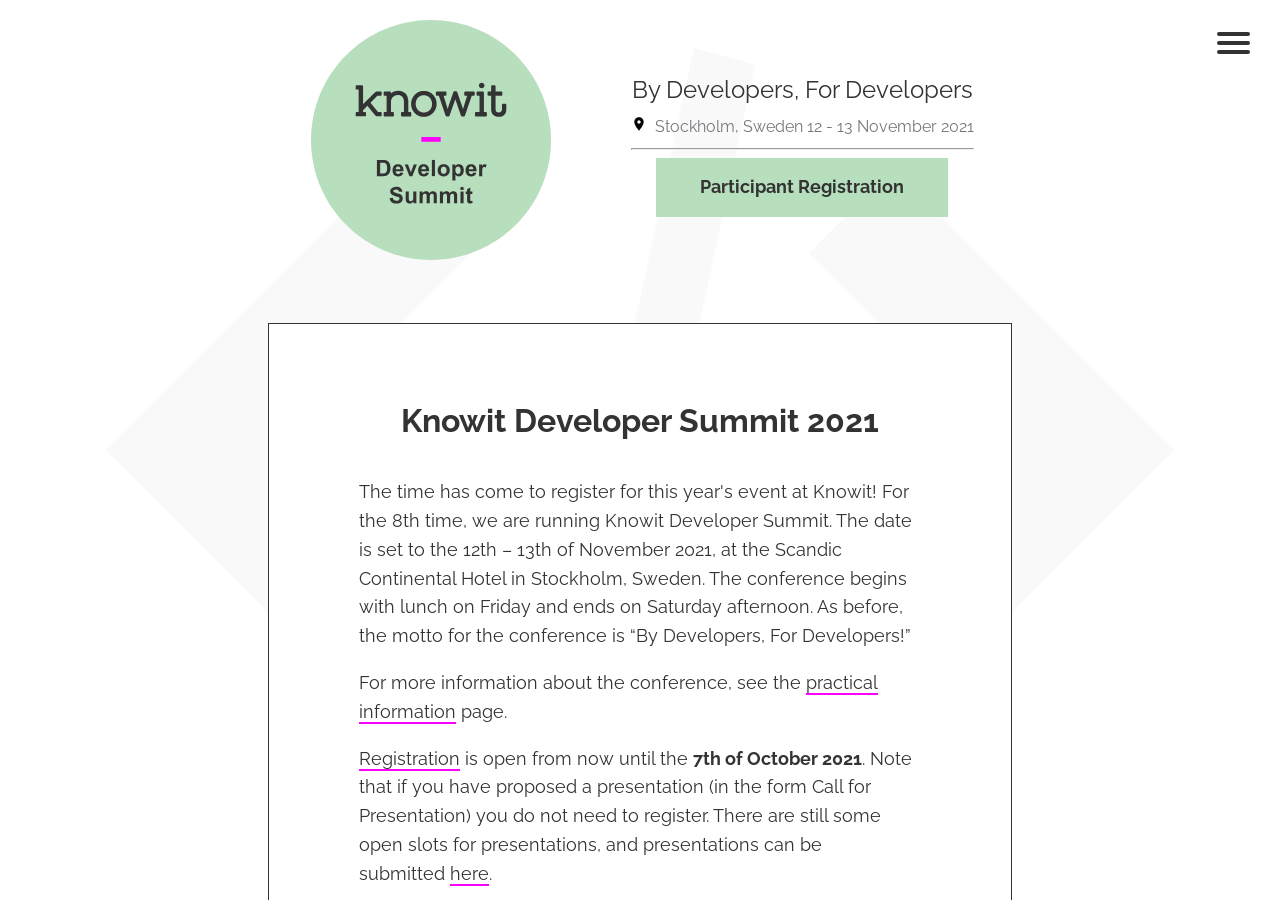
<file: ParticipantRegistration.html>
<!DOCTYPE html><html><head><link rel="icon" type="image/x-icon" href="../static/favicon.ico"/><meta name="viewport" content="width=device-width"/><meta charSet="utf-8"/><title>Participant Registration</title><link rel="preload" href="/_next/static/css/b0e101ed02a1a1171e9d08db75ccc3deca73b31e_CSS.eae28815.chunk.css" as="style"/><link rel="stylesheet" href="/_next/static/css/b0e101ed02a1a1171e9d08db75ccc3deca73b31e_CSS.eae28815.chunk.css" data-n-p=""/><noscript data-n-css="true"></noscript><link rel="preload" href="/_next/static/chunks/main-5eef5b74d337e323c2b6.js" as="script"/><link rel="preload" href="/_next/static/chunks/webpack-d7b2fb72fb7257504a38.js" as="script"/><link rel="preload" href="/_next/static/chunks/framework.cf529743ecc21ad3b5ac.js" as="script"/><link rel="preload" href="/_next/static/chunks/commons.4ee02d2e6a89efdfa48e.js" as="script"/><link rel="preload" href="/_next/static/chunks/pages/_app-8adb32a22dfcec1023c9.js" as="script"/><link rel="preload" href="/_next/static/chunks/b0e101ed02a1a1171e9d08db75ccc3deca73b31e.2b07920de6fc392950f8.js" as="script"/><link rel="preload" href="/_next/static/chunks/b0e101ed02a1a1171e9d08db75ccc3deca73b31e_CSS.bca366718f045dbe8189.js" as="script"/><link rel="preload" href="/_next/static/chunks/pages/participantRegistration-1d0db45509ab2c837321.js" as="script"/></head><body><div id="__next"><div class="callForPresentations page"><div class="layout"><div class="menuAndHeader"><div class="header"><a href="/"><img id="KDSlogo" class="" src="../static/KDSsymbol.svg"/></a><div id="KDSheader"><h2 class="headline">By Developers, For Developers</h2><h3 class="header-location"><img id="location-img" src="../static/location.svg"/>Stockholm, Sweden 12 - 13 November 2021<hr/></h3><a href="https://docs.google.com/forms/d/e/1FAIpQLSdrjECzitSMyHgff-daChQnXsfb3Ulph1uauXgt-STzi1xUdA/viewform" class="register-button undefined">Participant Registration</a></div></div><nav role="navigation"><div id="menuToggle"><input type="checkbox" class="menu"/><div class="menuButton"><span class="top"></span><span class="middle"></span><span class="bottom"></span></div><div id="filter"></div><div id="menu"><h1 class="menuHeader">Menu</h1><a class="link participantRegistration" href="/ParticipantRegistration">Participant Registration</a><a class="link callForPresentations" href="/CallForPresentations">Call for Presentations</a><a class="link practicalities" href="/Practicalities">Practicalities</a><a class="link schedule" href="/Schedule">Schedule</a><a class="link aboutKds" href="/AboutKds">About KDS</a><a class="link talksAndSpeakers" href="/TalksAndSpeakers">Talks and speakers</a><a class="link location" href="/Location">Location</a><a class="link codeOfConduct" href="/CodeOfConduct">Code of Conduct</a><a class="link logo" href="/Logo">Logo</a><a class="link" href="https://kds-archive.knowit.no/schedule">Last year&#x27;s program</a></div></div></nav></div><img src="../static/code.svg" class="background"/><div class="content"><div class="document cfp"><h1 class="title">Knowit Developer Summit 2021 </h1><div class="info"><p>The time has come to register for this year&#x27;s event at Knowit! For the 8th time, we are running Knowit Developer Summit. The date is set to the 12th – 13th of November 2021, at the Scandic Continental Hotel in Stockholm, Sweden. The conference begins with lunch on Friday and ends on Saturday afternoon. As before, the motto for the conference is “By Developers, For Developers!” <!-- --> </p><p>For more information about the conference, see the <a class="link" href="/Practicalities">practical information</a> page.</p><p><a class="link" href="https://docs.google.com/forms/d/e/1FAIpQLSdrjECzitSMyHgff-daChQnXsfb3Ulph1uauXgt-STzi1xUdA/viewform">Registration</a> is open from now until the <strong>7th of October 2021</strong>. Note that if you have proposed a presentation (in the form Call for Presentation) you do not need to register. There are still some open slots for presentations, and presentations can be submitted <a class="link" href="/CallForPresentations">here</a>.<!-- --> </p><p></p><p>If you have any questions feel free to contact us at kds@knowit.no</p><p>We are still working dilingently on the program. Please note that the presentations and schedule are at the current time not set in stone and subject to changes. With that in mind, please take a look at our upcoming exciting <a class="link" href="/TalksAndSpeakers">talks</a> and temporary <a class="link" href="/Schedule">schedule</a> for the conference!</p></div><a href="https://docs.google.com/forms/d/e/1FAIpQLSdrjECzitSMyHgff-daChQnXsfb3Ulph1uauXgt-STzi1xUdA/viewform" class="register-button undefined">Participant Registration</a></div></div></div></div></div><script id="__NEXT_DATA__" type="application/json">{"props":{"pageProps":{}},"page":"/participantRegistration","query":{},"buildId":"eUBouJH4v2hFu45H9TWVl","nextExport":true,"autoExport":true,"isFallback":false,"head":[["meta",{"name":"viewport","content":"width=device-width"}],["meta",{"charSet":"utf-8"}],["title",{"children":"Participant Registration"}]]}</script><script nomodule="" src="/_next/static/chunks/polyfills-f8d88fc6aa27b790f2ac.js"></script><script src="/_next/static/chunks/main-5eef5b74d337e323c2b6.js" async=""></script><script src="/_next/static/chunks/webpack-d7b2fb72fb7257504a38.js" async=""></script><script src="/_next/static/chunks/framework.cf529743ecc21ad3b5ac.js" async=""></script><script src="/_next/static/chunks/commons.4ee02d2e6a89efdfa48e.js" async=""></script><script src="/_next/static/chunks/pages/_app-8adb32a22dfcec1023c9.js" async=""></script><script src="/_next/static/chunks/b0e101ed02a1a1171e9d08db75ccc3deca73b31e.2b07920de6fc392950f8.js" async=""></script><script src="/_next/static/chunks/b0e101ed02a1a1171e9d08db75ccc3deca73b31e_CSS.bca366718f045dbe8189.js" async=""></script><script src="/_next/static/chunks/pages/participantRegistration-1d0db45509ab2c837321.js" async=""></script><script src="/_next/static/eUBouJH4v2hFu45H9TWVl/_buildManifest.js" async=""></script><script src="/_next/static/eUBouJH4v2hFu45H9TWVl/_ssgManifest.js" async=""></script></body></html>
</file>
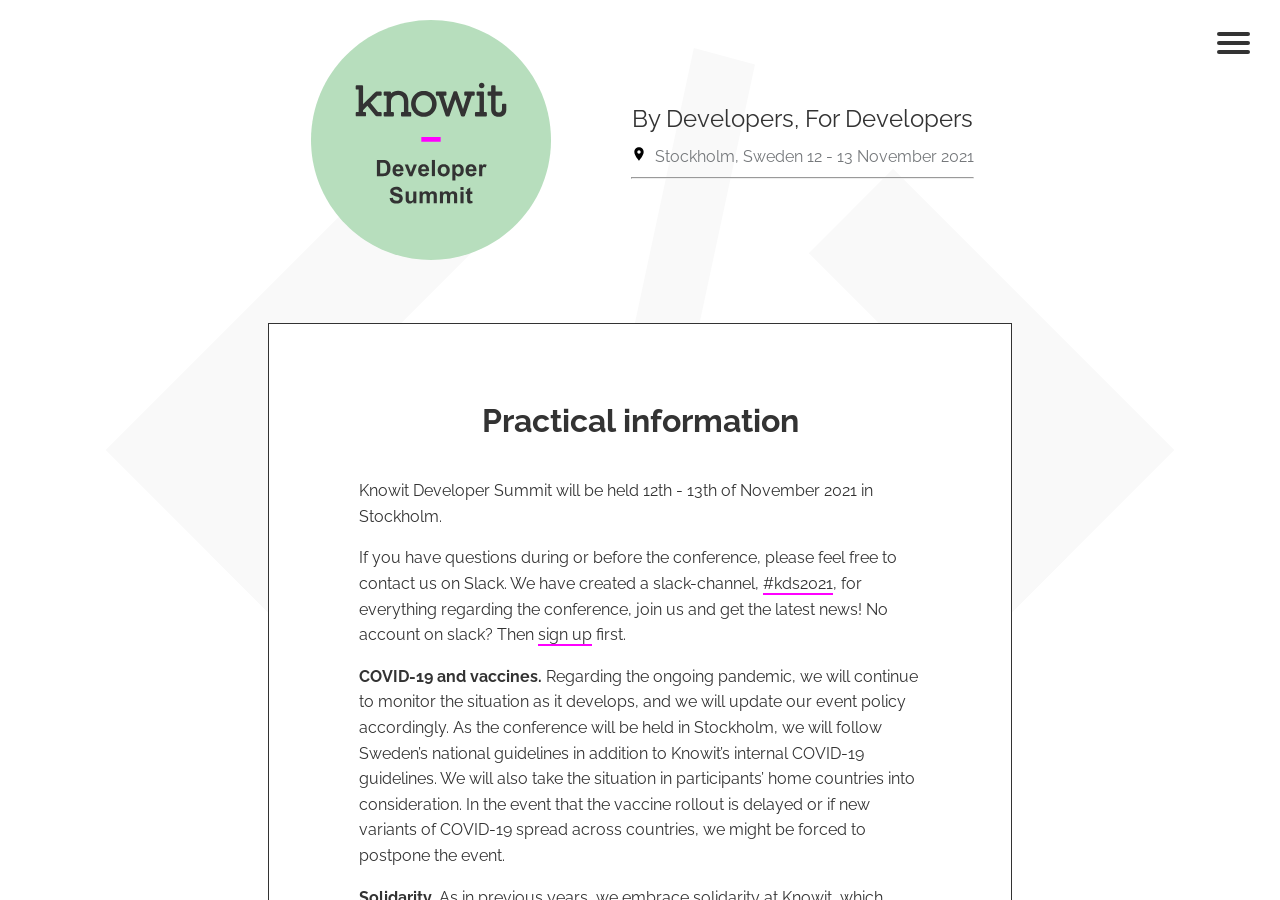
<file: Practicalities.html>
<!DOCTYPE html><html><head><link rel="icon" type="image/x-icon" href="../static/favicon.ico"/><meta name="viewport" content="width=device-width"/><meta charSet="utf-8"/><title>Practical information</title><link rel="preload" href="/_next/static/css/b0e101ed02a1a1171e9d08db75ccc3deca73b31e_CSS.eae28815.chunk.css" as="style"/><link rel="stylesheet" href="/_next/static/css/b0e101ed02a1a1171e9d08db75ccc3deca73b31e_CSS.eae28815.chunk.css" data-n-p=""/><noscript data-n-css="true"></noscript><link rel="preload" href="/_next/static/chunks/main-5eef5b74d337e323c2b6.js" as="script"/><link rel="preload" href="/_next/static/chunks/webpack-d7b2fb72fb7257504a38.js" as="script"/><link rel="preload" href="/_next/static/chunks/framework.cf529743ecc21ad3b5ac.js" as="script"/><link rel="preload" href="/_next/static/chunks/commons.4ee02d2e6a89efdfa48e.js" as="script"/><link rel="preload" href="/_next/static/chunks/pages/_app-8adb32a22dfcec1023c9.js" as="script"/><link rel="preload" href="/_next/static/chunks/b0e101ed02a1a1171e9d08db75ccc3deca73b31e.2b07920de6fc392950f8.js" as="script"/><link rel="preload" href="/_next/static/chunks/b0e101ed02a1a1171e9d08db75ccc3deca73b31e_CSS.bca366718f045dbe8189.js" as="script"/><link rel="preload" href="/_next/static/chunks/pages/practicalities-29eec4f8baa11855f43e.js" as="script"/></head><body><div id="__next"><div class="practicalities page"><div class="layout"><div class="menuAndHeader"><div class="header"><a href="/"><img id="KDSlogo" class="" src="../static/KDSsymbol.svg"/></a><div id="KDSheader"><h2 class="headline">By Developers, For Developers</h2><h3 class="header-location"><img id="location-img" src="../static/location.svg"/>Stockholm, Sweden 12 - 13 November 2021<hr/></h3></div></div><nav role="navigation"><div id="menuToggle"><input type="checkbox" class="menu"/><div class="menuButton"><span class="top"></span><span class="middle"></span><span class="bottom"></span></div><div id="filter"></div><div id="menu"><h1 class="menuHeader">Menu</h1><a class="link participantRegistration" href="/ParticipantRegistration">Participant Registration</a><a class="link callForPresentations" href="/CallForPresentations">Call for Presentations</a><a class="link practicalities" href="/Practicalities">Practicalities</a><a class="link schedule" href="/Schedule">Schedule</a><a class="link aboutKds" href="/AboutKds">About KDS</a><a class="link talksAndSpeakers" href="/TalksAndSpeakers">Talks and speakers</a><a class="link location" href="/Location">Location</a><a class="link codeOfConduct" href="/CodeOfConduct">Code of Conduct</a><a class="link logo" href="/Logo">Logo</a><a class="link" href="https://kds-archive.knowit.no/schedule">Last year&#x27;s program</a></div></div></nav></div><img src="../static/code.svg" class="background"/><div class="content"><div class="document content"><h1>Practical information</h1><p>Knowit Developer Summit will be held 12th - 13th of November 2021 in Stockholm.</p><p>If you have questions during or before the conference, please feel free to contact us on Slack. We have created a slack-channel,<!-- --> <a class="paragraphLink" href="https://knowit.slack.com/archives/kds2021">#kds2021</a>, for everything regarding the conference, join us and get the latest news! No account on slack? Then<!-- --> <a class="paragraphLink" href="https://knowit.slack.com/signup">sign up</a> <!-- -->first.</p><p><strong>COVID-19 and vaccines.</strong> Regarding the ongoing pandemic, we will continue to monitor the situation as it develops, and we will update our event policy accordingly. As the conference will be held in Stockholm, we will follow Sweden’s national guidelines in addition to Knowit’s internal COVID-19 guidelines. We will also take the situation in participants’ home countries into consideration. In the event that the vaccine rollout is delayed or if new variants of COVID-19 spread across countries, we might be forced to postpone the event.</p><p><strong>Solidarity.</strong> As in previous years, we embrace solidarity at Knowit, which means that we all pay the same amount for the conference, regardless of whether we are a speaker or not, where we live, or whether we might need a hotel room. This also applies if you are interested in just holding a presentation and not attending the rest of the conference. Our ambition is that everyone attends the entire conference to meet and learn from fellow colleagues at other Knowit companies.</p><p><strong>Great opportunity.</strong> We believe that this conference is a great opportunity to get better acquainted with others engaged in system development at Knowit. We think it’s important to participate in these kinds of events in order to create a good climate for cooperation across the company, in addition to the great program.</p><p><strong>Payment.</strong> The fee for the conference will be 3900 SEK, excluding VAT. In addition to the conference, this includes lunch and dinner on Friday, and lunch on Saturday. For those travelling to Stockholm, an overnight stay in a shared double room and breakfast at the hotel on Saturday is also included. If you prefer, you can pay 600 SEK extra to get a single room. Travel costs for those who need to travel to Stockholm are not included.</p><p><strong>Location.</strong> We have booked the<a class="paragraphLink" href="https://www.scandichotels.com/hotels/sweden/stockholm/scandic-continental"> Scandic Continental Hotel </a>for accommodation and as our conference venue. It is located in the city center and is very easy to get to either by<a class="paragraphLink" href="https://www.flygbussarna.se/en/arlanda"> bus </a>or<a class="paragraphLink" href="https://www.arlandaexpress.com/"> Arlanda Express </a>from the<a class="paragraphLink" href="https://www.swedavia.com/arlanda"> airport</a>. The<a class="paragraphLink" href="https://www.dinstation.com/stockholm-centralstation"> train station </a>is also close by; we encourage taking an environmental approach to travelling! You can view the location of the venue<a class="paragraphLink" href="/Location"> here</a>.</p><p><strong>If you have questions or suggestions, send an email to<a class="paragraphLink" href="mailto:kds@knowit.no"> kds@knowit.no </a>.</strong></p></div></div></div></div></div><script id="__NEXT_DATA__" type="application/json">{"props":{"pageProps":{}},"page":"/practicalities","query":{},"buildId":"eUBouJH4v2hFu45H9TWVl","nextExport":true,"autoExport":true,"isFallback":false,"head":[["meta",{"name":"viewport","content":"width=device-width"}],["meta",{"charSet":"utf-8"}],["title",{"children":"Practical information"}]]}</script><script nomodule="" src="/_next/static/chunks/polyfills-f8d88fc6aa27b790f2ac.js"></script><script src="/_next/static/chunks/main-5eef5b74d337e323c2b6.js" async=""></script><script src="/_next/static/chunks/webpack-d7b2fb72fb7257504a38.js" async=""></script><script src="/_next/static/chunks/framework.cf529743ecc21ad3b5ac.js" async=""></script><script src="/_next/static/chunks/commons.4ee02d2e6a89efdfa48e.js" async=""></script><script src="/_next/static/chunks/pages/_app-8adb32a22dfcec1023c9.js" async=""></script><script src="/_next/static/chunks/b0e101ed02a1a1171e9d08db75ccc3deca73b31e.2b07920de6fc392950f8.js" async=""></script><script src="/_next/static/chunks/b0e101ed02a1a1171e9d08db75ccc3deca73b31e_CSS.bca366718f045dbe8189.js" async=""></script><script src="/_next/static/chunks/pages/practicalities-29eec4f8baa11855f43e.js" async=""></script><script src="/_next/static/eUBouJH4v2hFu45H9TWVl/_buildManifest.js" async=""></script><script src="/_next/static/eUBouJH4v2hFu45H9TWVl/_ssgManifest.js" async=""></script></body></html>
</file>
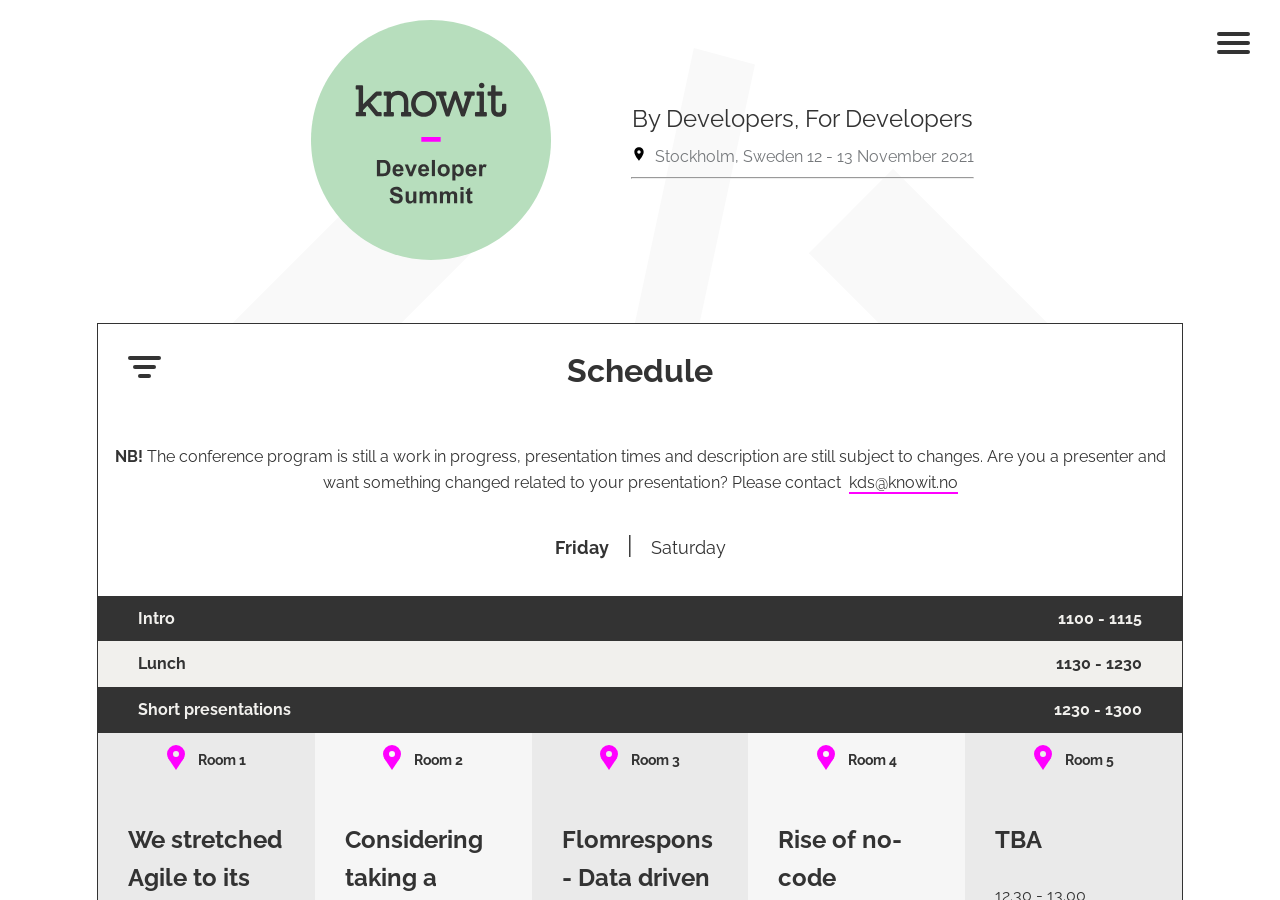
<file: Schedule.html>
<!DOCTYPE html><html><head><link rel="icon" type="image/x-icon" href="../static/favicon.ico"/><meta name="viewport" content="width=device-width"/><meta charSet="utf-8"/><title>Schedule</title><link rel="preload" href="/_next/static/css/b0e101ed02a1a1171e9d08db75ccc3deca73b31e_CSS.eae28815.chunk.css" as="style"/><link rel="stylesheet" href="/_next/static/css/b0e101ed02a1a1171e9d08db75ccc3deca73b31e_CSS.eae28815.chunk.css" data-n-p=""/><noscript data-n-css="true"></noscript><link rel="preload" href="/_next/static/chunks/main-5eef5b74d337e323c2b6.js" as="script"/><link rel="preload" href="/_next/static/chunks/webpack-d7b2fb72fb7257504a38.js" as="script"/><link rel="preload" href="/_next/static/chunks/framework.cf529743ecc21ad3b5ac.js" as="script"/><link rel="preload" href="/_next/static/chunks/commons.4ee02d2e6a89efdfa48e.js" as="script"/><link rel="preload" href="/_next/static/chunks/pages/_app-8adb32a22dfcec1023c9.js" as="script"/><link rel="preload" href="/_next/static/chunks/b0e101ed02a1a1171e9d08db75ccc3deca73b31e.2b07920de6fc392950f8.js" as="script"/><link rel="preload" href="/_next/static/chunks/b0e101ed02a1a1171e9d08db75ccc3deca73b31e_CSS.bca366718f045dbe8189.js" as="script"/><link rel="preload" href="/_next/static/chunks/pages/schedule-152f23fbb823b25137ce.js" as="script"/></head><body><div id="__next"><div class="schedule page"><div class="layout"><div class="menuAndHeader"><div class="header"><a href="/"><img id="KDSlogo" class="hide-small" src="../static/KDSsymbol.svg"/></a><div id="KDSheader"><h2 class="headline">By Developers, For Developers</h2><h3 class="header-location"><img id="location-img" src="../static/location.svg"/>Stockholm, Sweden 12 - 13 November 2021<hr/></h3></div></div><nav role="navigation"><div id="menuToggle"><input type="checkbox" class="menu"/><div class="menuButton"><span class="top"></span><span class="middle"></span><span class="bottom"></span></div><div id="filter"></div><div id="menu"><h1 class="menuHeader">Menu</h1><a class="link participantRegistration" href="/ParticipantRegistration">Participant Registration</a><a class="link callForPresentations" href="/CallForPresentations">Call for Presentations</a><a class="link practicalities" href="/Practicalities">Practicalities</a><a class="link schedule" href="/Schedule">Schedule</a><a class="link aboutKds" href="/AboutKds">About KDS</a><a class="link talksAndSpeakers" href="/TalksAndSpeakers">Talks and speakers</a><a class="link location" href="/Location">Location</a><a class="link codeOfConduct" href="/CodeOfConduct">Code of Conduct</a><a class="link logo" href="/Logo">Logo</a><a class="link" href="https://kds-archive.knowit.no/schedule">Last year&#x27;s program</a></div></div></nav></div><img src="../static/code.svg" class="background"/><div class="content"><div class="schedule-document negative-margin"><div class="day-selector-top"><span><span class="header-day selected">Friday</span></span><span><span> | </span><span class="header-day ">Saturday</span></span></div><div class="schedule-container"><div class="header"><div class="filter-container hide-small schedule-filter dropdown"><div class="filter-button "><div class="filter-button-container"><span class="top"></span><span class="middle"></span><span class="bottom"></span></div></div><div class="filter "><img src="../static/close-24px.svg" class="close"/><h1 class="header">Filter by tag</h1><div class="favorite"><p class="subheader">Show only your favorites: </p><div class="switch "><div class="ball"></div></div></div><div class="active"><p class="subheader">Active filters:</p></div><div class="nonActive"><p class="subheader">Click to select filters</p><div class="filter-tag "><span>agile</span></div><div class="filter-tag "><span>cloud</span></div><div class="filter-tag "><span>architecture</span></div><div class="filter-tag "><span>devops</span></div><div class="filter-tag "><span>ai</span></div><div class="filter-tag "><span>tools and techniques</span></div><div class="filter-tag "><span>case</span></div><div class="filter-tag "><span>framework</span></div><div class="filter-tag "><span>way of work</span></div><div class="filter-tag "><span>research</span></div><div class="filter-tag "><span>test</span></div><div class="filter-tag "><span>aglie</span></div><div class="filter-tag "><span>Norwegian</span></div><div class="filter-tag "><span>English</span></div><div class="filter-tag "><span>Swedish</span></div></div></div></div><div class="header-title"><h1 class="title">Schedule</h1><div class="warningInfo"><p><strong>NB!</strong> The conference program is still a work in progress, presentation times and description are still subject to changes. Are you a presenter and want something changed related to your presentation? Please contact  <span><a class="mailLink" href="mailto:kds@knowit.no">kds@knowit.no</a></span></p></div><div class="day-selector-header"><span><span class="header-day selected">Friday</span></span><span><span class="seperator"> | </span><span class="header-day ">Saturday</span></span></div></div></div><div class="day"><div class="slot"><div class="event-header"><span class="type">Intro</span><span class="time">1100<!-- --> - <!-- -->1115</span></div></div><div class="slot"><div class="event-header"><span class="type">Lunch</span><span class="time">1130<!-- --> - <!-- -->1230</span></div></div><div class="slot"><div class="event-header"><span class="type">Short presentations</span><span class="time">1230<!-- --> - <!-- -->1300</span></div><div class="rooms multi-track" style="grid-template-columns:repeat(5, 1fr);grid-template-rows:60px repeat(1, 1fr);-ms-grid-rows:60px  (1fr)[1];-ms-grid-columns:(1fr) [5]"><div class="room-header room-even" style="-ms-grid-column:1;-ms-grid-row:1"><div class="pin small room-header-purple"><div class="top" style="border-color:#FF00FF"></div><div class="bottom" style="border-color:#FF00FF transparent transparent  transparent"></div></div><div class="room-header-text">Room 1</div></div><div class="talk-container talk-odd room-even" style="-ms-grid-row:3;-ms-grid-column:1"><div id="2" class="talk "><div class="header"><div class="time"><div class="wrapper"><img src="../../static/clock.svg" width="24" height="24"/></div><span class="time-text"><span class="time-text-day">Friday<br/></span>12.30<!-- --> -<!-- --> <!-- -->13.00</span></div><div class="room"><div class="wrapper"><div class="pin  room-header-purple"><div class="top" style="border-color:#FF00FF"></div><div class="bottom" style="border-color:#FF00FF transparent transparent  transparent"></div></div></div><span class="text room-name">Room 1</span></div><div class="language"><img class="flag-image" src="../static/images/English-flag.png"/><span class="text language-text">Talk language</span></div><div class="heart"></div></div><div class="talk-content"><div><div><div><div class="LinesEllipsis  title" style="word-break:break-word;display:block">We stretched Agile to its limits and this is what we found<wbr/></div></div><a class="title-link" href="/talksAndSpeakers#2"><h1 class="title" style="display:none">We stretched Agile to its limits and this is what we found</h1></a></div></div><p class="time-info">12.30<!-- --> - <!-- -->13.00</p><p class="type-info">Short presentation (30 minutes)<span class="duration"> (<!-- -->30<!-- --> min)</span></p><div><p class="speaker">Irfan Khalid</p><p class="info">Irfan Khalid is leads knowit&#x27;s Innovation Zone (A Corporate Innovation Lab) that has helped over 60 start-ups and multinationals in exploring the potential of emerging technologies in their businesses. He has a background in software development and product management. He is a Certified Innovation and Coach.</p></div><div class="tags"><div class="filter-tag "><span>agile</span></div><div class="filter-tag "><span>English</span></div></div><hr class="seperator"/></div></div></div><div class="room-header room-odd" style="-ms-grid-column:2;-ms-grid-row:1"><div class="pin small room-header-purple"><div class="top" style="border-color:#FF00FF"></div><div class="bottom" style="border-color:#FF00FF transparent transparent  transparent"></div></div><div class="room-header-text">Room 2</div></div><div class="talk-container talk-odd room-odd" style="-ms-grid-row:3;-ms-grid-column:2"><div id="19" class="talk "><div class="header"><div class="time"><div class="wrapper"><img src="../../static/clock.svg" width="24" height="24"/></div><span class="time-text"><span class="time-text-day">Friday<br/></span>12.30<!-- --> -<!-- --> <!-- -->13.00</span></div><div class="room"><div class="wrapper"><div class="pin  room-header-purple"><div class="top" style="border-color:#FF00FF"></div><div class="bottom" style="border-color:#FF00FF transparent transparent  transparent"></div></div></div><span class="text room-name">Room 2</span></div><div class="language"><img class="flag-image" src="../static/images/English-flag.png"/><span class="text language-text">Talk language</span></div><div class="heart"></div></div><div class="talk-content"><div><div><div><div class="LinesEllipsis  title" style="word-break:break-word;display:block">Considering taking a cloud certification?<wbr/></div></div><a class="title-link" href="/talksAndSpeakers#19"><h1 class="title" style="display:none">Considering taking a cloud certification?</h1></a></div></div><p class="time-info">12.30<!-- --> - <!-- -->13.00</p><p class="type-info">Short presentation (30 minutes)<span class="duration"> (<!-- -->30<!-- --> min)</span></p><div><p class="speaker">Øyvind Eikeland</p><p class="info">Øyvind has worked as software developer, architect and manager in Accenture, Microsoft and Visma prior to joining Knowit three years ago. For the last ten years Øyvind has worked on cloud projects, and he now servers as CTO and Head of Cloud in Knowit Amende. The weeks are filled with technology and partner activities, building competence programs like Knowit Academy, and presales with customers. </p></div><div class="tags"><div class="filter-tag "><span>cloud</span></div><div class="filter-tag "><span>architecture</span></div><div class="filter-tag "><span>devops</span></div><div class="filter-tag "><span>English</span></div></div><hr class="seperator"/></div></div></div><div class="room-header room-even" style="-ms-grid-column:3;-ms-grid-row:1"><div class="pin small room-header-purple"><div class="top" style="border-color:#FF00FF"></div><div class="bottom" style="border-color:#FF00FF transparent transparent  transparent"></div></div><div class="room-header-text">Room 3</div></div><div class="talk-container talk-odd room-even" style="-ms-grid-row:3;-ms-grid-column:3"><div id="30" class="talk "><div class="header"><div class="time"><div class="wrapper"><img src="../../static/clock.svg" width="24" height="24"/></div><span class="time-text"><span class="time-text-day">Friday<br/></span>12.30<!-- --> -<!-- --> <!-- -->13.00</span></div><div class="room"><div class="wrapper"><div class="pin  room-header-purple"><div class="top" style="border-color:#FF00FF"></div><div class="bottom" style="border-color:#FF00FF transparent transparent  transparent"></div></div></div><span class="text room-name">Room 3</span></div><div class="language"><img class="flag-image" src="../static/images/English-flag.png"/><span class="text language-text">Talk language</span></div><div class="heart"></div></div><div class="talk-content"><div><div><div><div class="LinesEllipsis  title" style="word-break:break-word;display:block">Flomrespons - Data driven flood forecasting in Norway <wbr/></div></div><a class="title-link" href="/talksAndSpeakers#30"><h1 class="title" style="display:none">Flomrespons - Data driven flood forecasting in Norway </h1></a></div></div><p class="time-info">12.30<!-- --> - <!-- -->13.00</p><p class="type-info">Short presentation (30 minutes)<span class="duration"> (<!-- -->30<!-- --> min)</span></p><div><p class="speaker">Jens Markussen</p><p class="info">Developer and consultant with a fondness for computers. Experienced with computer graphics and machine learning, and likes to tinker with microcontrollers in his spare time</p></div><div class="tags"><div class="filter-tag "><span>ai</span></div><div class="filter-tag "><span>English</span></div></div><hr class="seperator"/></div></div></div><div class="room-header room-odd" style="-ms-grid-column:4;-ms-grid-row:1"><div class="pin small room-header-purple"><div class="top" style="border-color:#FF00FF"></div><div class="bottom" style="border-color:#FF00FF transparent transparent  transparent"></div></div><div class="room-header-text">Room 4</div></div><div class="talk-container talk-odd room-odd" style="-ms-grid-row:3;-ms-grid-column:4"><div id="25" class="talk "><div class="header"><div class="time"><div class="wrapper"><img src="../../static/clock.svg" width="24" height="24"/></div><span class="time-text"><span class="time-text-day">Friday<br/></span>12.30<!-- --> -<!-- --> <!-- -->13.00</span></div><div class="room"><div class="wrapper"><div class="pin  room-header-purple"><div class="top" style="border-color:#FF00FF"></div><div class="bottom" style="border-color:#FF00FF transparent transparent  transparent"></div></div></div><span class="text room-name">Room 4</span></div><div class="language"><img class="flag-image" src="../static/images/English-flag.png"/><span class="text language-text">Talk language</span></div><div class="heart"></div></div><div class="talk-content"><div><div><div><div class="LinesEllipsis  title" style="word-break:break-word;display:block">Rise of no-code platforms: an introduction to building apps without opening your IDE<wbr/></div></div><a class="title-link" href="/talksAndSpeakers#25"><h1 class="title" style="display:none">Rise of no-code platforms: an introduction to building apps without opening your IDE</h1></a></div></div><p class="time-info">12.30<!-- --> - <!-- -->13.00</p><p class="type-info">Short presentation (30 minutes)<span class="duration"> (<!-- -->30<!-- --> min)</span></p><div><p class="speaker">Amir Roosta</p><p class="info">Amir is a Software developer from Knowit Experince, Malmö who likes to work with almost everything. So far he had his hands dirty with Cloud and Backend technologies, frontend web development and Google&#x27;s side of mobile technologies, namely Android and Flutter. He usually tries to play with cool new technologies that makes the development of software systems easier, less time consuming and more reliable.</p></div><div class="tags"><div class="filter-tag "><span>tools and techniques</span></div><div class="filter-tag "><span>English</span></div></div><hr class="seperator"/></div></div></div><div class="room-header room-even" style="-ms-grid-column:5;-ms-grid-row:1"><div class="pin small room-header-purple"><div class="top" style="border-color:#FF00FF"></div><div class="bottom" style="border-color:#FF00FF transparent transparent  transparent"></div></div><div class="room-header-text">Room 5</div></div><div class="talk-container talk-odd room-even" style="-ms-grid-row:3;-ms-grid-column:5"><div id="42" class="talk "><div class="header"><div class="time"><div class="wrapper"><img src="../../static/clock.svg" width="24" height="24"/></div><span class="time-text"><span class="time-text-day">Friday<br/></span>12.30<!-- --> -<!-- --> <!-- -->13.00</span></div><div class="room"><div class="wrapper"><div class="pin  room-header-purple"><div class="top" style="border-color:#FF00FF"></div><div class="bottom" style="border-color:#FF00FF transparent transparent  transparent"></div></div></div><span class="text room-name">Room 5</span></div><div class="language"><img class="flag-image" src="../static/images/English-flag.png"/><span class="text language-text">Talk language</span></div><div class="heart"></div></div><div class="talk-content"><div><div><div><div class="LinesEllipsis  title" style="word-break:break-word;display:block">TBA<wbr/></div></div><a class="title-link" href="/talksAndSpeakers#42"><h1 class="title" style="display:none">TBA</h1></a></div></div><p class="time-info">12.30<!-- --> - <!-- -->13.00</p><p class="type-info">Short presentation (30 minutes)<span class="duration"> (<!-- -->30<!-- --> min)</span></p><div><p class="speaker">Hussam Yousif</p><p class="info">No Bio</p></div><div class="tags"><div class="filter-tag "><span>tools and techniques</span></div><div class="filter-tag "><span>English</span></div></div><hr class="seperator"/></div></div></div></div></div><div class="slot"><div class="event-header"><span class="type">Break</span><span class="time">1300<!-- --> - <!-- -->1315</span></div></div><div class="slot"><div class="event-header"><span class="type">Long presentations</span><span class="time">1315<!-- --> - <!-- -->1415</span></div><div class="rooms multi-track" style="grid-template-columns:repeat(4, 1fr);grid-template-rows:60px repeat(1, 1fr);-ms-grid-rows:60px  (1fr)[1];-ms-grid-columns:(1fr) [4]"><div class="room-header room-even" style="-ms-grid-column:1;-ms-grid-row:1"><div class="pin small room-header-purple"><div class="top" style="border-color:#FF00FF"></div><div class="bottom" style="border-color:#FF00FF transparent transparent  transparent"></div></div><div class="room-header-text">Room 1</div></div><div class="talk-container talk-odd room-even" style="-ms-grid-row:3;-ms-grid-column:1"><div id="26" class="talk "><div class="header"><div class="time"><div class="wrapper"><img src="../../static/clock.svg" width="24" height="24"/></div><span class="time-text"><span class="time-text-day">Friday<br/></span>13.15<!-- --> -<!-- --> <!-- -->14.15</span></div><div class="room"><div class="wrapper"><div class="pin  room-header-purple"><div class="top" style="border-color:#FF00FF"></div><div class="bottom" style="border-color:#FF00FF transparent transparent  transparent"></div></div></div><span class="text room-name">Room 1</span></div><div class="language"><img class="flag-image" src="../static/images/English-flag.png"/><span class="text language-text">Talk language</span></div><div class="heart"></div></div><div class="talk-content"><div><div><div><div class="LinesEllipsis  title" style="word-break:break-word;display:block">Writing a textbook for Norwegian high schoolers using Svelte<wbr/></div></div><a class="title-link" href="/talksAndSpeakers#26"><h1 class="title" style="display:none">Writing a textbook for Norwegian high schoolers using Svelte</h1></a></div></div><p class="time-info">13.15<!-- --> - <!-- -->14.15</p><p class="type-info">Long presentation (60 minutes)<span class="duration"> (<!-- -->60<!-- --> min)</span></p><div><p class="speaker">Eirik Vågeskar</p><p class="info">Eirik Vågeskar is a frontend programmer and currently the head of frontend development at Knowit Objectnet in Oslo. He is currently co-authoring the second volume in the upcoming revision of publisher Cappelen Damm&#x27;s textbooks for the programming subject in Norwegian high schools. 

When he&#x27;s not programming, he enjoys playing the guitar and getting very, very into one specific type of food at the time (he&#x27;s currently learning everything he can about hand-made pasta).</p></div><div class="tags"><div class="filter-tag "><span>case</span></div><div class="filter-tag "><span>English</span></div></div><hr class="seperator"/></div></div></div><div class="room-header room-odd" style="-ms-grid-column:2;-ms-grid-row:1"><div class="pin small room-header-purple"><div class="top" style="border-color:#FF00FF"></div><div class="bottom" style="border-color:#FF00FF transparent transparent  transparent"></div></div><div class="room-header-text">Room 2</div></div><div class="talk-container talk-odd room-odd" style="-ms-grid-row:3;-ms-grid-column:2"><div id="27" class="talk "><div class="header"><div class="time"><div class="wrapper"><img src="../../static/clock.svg" width="24" height="24"/></div><span class="time-text"><span class="time-text-day">Friday<br/></span>13.15<!-- --> -<!-- --> <!-- -->14.15</span></div><div class="room"><div class="wrapper"><div class="pin  room-header-purple"><div class="top" style="border-color:#FF00FF"></div><div class="bottom" style="border-color:#FF00FF transparent transparent  transparent"></div></div></div><span class="text room-name">Room 2</span></div><div class="language"><img class="flag-image" src="../static/images/English-flag.png"/><span class="text language-text">Talk language</span></div><div class="heart"></div></div><div class="talk-content"><div><div><div><div class="LinesEllipsis  title" style="word-break:break-word;display:block">Azure Well Architected Review<wbr/></div></div><a class="title-link" href="/talksAndSpeakers#27"><h1 class="title" style="display:none">Azure Well Architected Review</h1></a></div></div><p class="time-info">13.15<!-- --> - <!-- -->14.15</p><p class="type-info">Long presentation (60 minutes)<span class="duration"> (<!-- -->60<!-- --> min)</span></p><div><p class="speaker">Firoz Basha Shaik</p><p class="info">Firoz Basha Shaik is a Cloud Solution Architect with focus on multi-cloud architecture on AWS &amp; Azure. Firoz has a background in architecture and consulting from large projects in the data center and in the cloud, and has received several certifications at, among others, AWS &amp; Azure in recent years. </p></div><div class="tags"><div class="filter-tag "><span>cloud</span></div><div class="filter-tag "><span>architecture</span></div><div class="filter-tag "><span>devops</span></div><div class="filter-tag "><span>English</span></div></div><hr class="seperator"/></div></div></div><div class="room-header room-even" style="-ms-grid-column:3;-ms-grid-row:1"><div class="pin small room-header-purple"><div class="top" style="border-color:#FF00FF"></div><div class="bottom" style="border-color:#FF00FF transparent transparent  transparent"></div></div><div class="room-header-text">Room 3</div></div><div class="talk-container talk-odd room-even" style="-ms-grid-row:3;-ms-grid-column:3"><div id="24" class="talk "><div class="header"><div class="time"><div class="wrapper"><img src="../../static/clock.svg" width="24" height="24"/></div><span class="time-text"><span class="time-text-day">Friday<br/></span>13.15<!-- --> -<!-- --> <!-- -->14.15</span></div><div class="room"><div class="wrapper"><div class="pin  room-header-purple"><div class="top" style="border-color:#FF00FF"></div><div class="bottom" style="border-color:#FF00FF transparent transparent  transparent"></div></div></div><span class="text room-name">Room 3</span></div><div class="language"><img class="flag-image" src="../static/images/English-flag.png"/><span class="text language-text">Talk language</span></div><div class="heart"></div></div><div class="talk-content"><div><div><div><div class="LinesEllipsis  title" style="word-break:break-word;display:block">XState: an introduction to state management with finite state machines<wbr/></div></div><a class="title-link" href="/talksAndSpeakers#24"><h1 class="title" style="display:none">XState: an introduction to state management with finite state machines</h1></a></div></div><p class="time-info">13.15<!-- --> - <!-- -->14.15</p><p class="type-info">Long presentation (60 minutes)<span class="duration"> (<!-- -->60<!-- --> min)</span></p><div><p class="speaker">Amir Roosta</p><p class="info">Amir is a Software developer from Knowit Experince, Malmö who likes to work with almost everything. So far he had his hands dirty with Cloud and Backend technologies, frontend web development and Google&#x27;s side of mobile technologies, namely Android and Flutter. He usually tries to play with cool new technologies that makes the development of software systems easier, less time consuming and more reliable.</p></div><div class="tags"><div class="filter-tag "><span>framework</span></div><div class="filter-tag "><span>English</span></div></div><hr class="seperator"/></div></div></div><div class="room-header room-odd" style="-ms-grid-column:4;-ms-grid-row:1"><div class="pin small room-header-purple"><div class="top" style="border-color:#FF00FF"></div><div class="bottom" style="border-color:#FF00FF transparent transparent  transparent"></div></div><div class="room-header-text">Room 4</div></div><div class="talk-container talk-odd room-odd" style="-ms-grid-row:3;-ms-grid-column:4"><div id="12" class="talk "><div class="header"><div class="time"><div class="wrapper"><img src="../../static/clock.svg" width="24" height="24"/></div><span class="time-text"><span class="time-text-day">Friday<br/></span>13.15<!-- --> -<!-- --> <!-- -->14.15</span></div><div class="room"><div class="wrapper"><div class="pin  room-header-purple"><div class="top" style="border-color:#FF00FF"></div><div class="bottom" style="border-color:#FF00FF transparent transparent  transparent"></div></div></div><span class="text room-name">Room 4</span></div><div class="language"><img class="flag-image" src="../static/images/English-flag.png"/><span class="text language-text">Talk language</span></div><div class="heart"></div></div><div class="talk-content"><div><div><div><div class="LinesEllipsis  title" style="word-break:break-word;display:block">Service Design - Introduction for non-service-designers<wbr/></div></div><a class="title-link" href="/talksAndSpeakers#12"><h1 class="title" style="display:none">Service Design - Introduction for non-service-designers</h1></a></div></div><p class="time-info">13.15<!-- --> - <!-- -->14.15</p><p class="type-info">Long presentation (60 minutes)<span class="duration"> (<!-- -->60<!-- --> min)</span></p><div><p class="speaker">Øyvind Brande-Lien</p><p class="info">Øyvind Brande-Lien is a UX Lead Designer and Service Designer for Knowit Amende. He balances his time between projects and managing the UX knowledge and activities for the UX department at Knowit Amende in Norway.</p></div><div class="tags"><div class="filter-tag "><span>tools and techniques</span></div><div class="filter-tag "><span>English</span></div></div><hr class="seperator"/></div></div></div></div></div><div class="slot"><div class="event-header"><span class="type">Fika</span><span class="time">1415<!-- --> - <!-- -->1445</span></div></div><div class="slot"><div class="event-header"><span class="type">Short presentations</span><span class="time">1445<!-- --> - <!-- -->1515</span></div><div class="rooms multi-track" style="grid-template-columns:repeat(5, 1fr);grid-template-rows:60px repeat(1, 1fr);-ms-grid-rows:60px  (1fr)[1];-ms-grid-columns:(1fr) [5]"><div class="room-header room-even" style="-ms-grid-column:1;-ms-grid-row:1"><div class="pin small room-header-purple"><div class="top" style="border-color:#FF00FF"></div><div class="bottom" style="border-color:#FF00FF transparent transparent  transparent"></div></div><div class="room-header-text">Room 1</div></div><div class="talk-container talk-odd room-even" style="-ms-grid-row:3;-ms-grid-column:1"><div id="11" class="talk "><div class="header"><div class="time"><div class="wrapper"><img src="../../static/clock.svg" width="24" height="24"/></div><span class="time-text"><span class="time-text-day">Friday<br/></span>14.45<!-- --> -<!-- --> <!-- -->15.15</span></div><div class="room"><div class="wrapper"><div class="pin  room-header-purple"><div class="top" style="border-color:#FF00FF"></div><div class="bottom" style="border-color:#FF00FF transparent transparent  transparent"></div></div></div><span class="text room-name">Room 1</span></div><div class="language"><img class="flag-image" src="../static/images/Swedish-flag.png"/><span class="text language-text">Talk language</span></div><div class="heart"></div></div><div class="talk-content"><div><div><div><div class="LinesEllipsis  title" style="word-break:break-word;display:block">Pitfalls when Scaling Agile<wbr/></div></div><a class="title-link" href="/talksAndSpeakers#11"><h1 class="title" style="display:none">Pitfalls when Scaling Agile</h1></a></div></div><p class="time-info">14.45<!-- --> - <!-- -->15.15</p><p class="type-info">Short presentation (30 minutes)<span class="duration"> (<!-- -->30<!-- --> min)</span></p><div><p class="speaker">Daniel Borgentun</p><p class="info">See LinkedIn</p></div><div class="tags"><div class="filter-tag "><span>agile</span></div><div class="filter-tag "><span>way of work</span></div><div class="filter-tag "><span>Swedish</span></div></div><hr class="seperator"/></div></div></div><div class="room-header room-odd" style="-ms-grid-column:2;-ms-grid-row:1"><div class="pin small room-header-purple"><div class="top" style="border-color:#FF00FF"></div><div class="bottom" style="border-color:#FF00FF transparent transparent  transparent"></div></div><div class="room-header-text">Room 2</div></div><div class="talk-container talk-odd room-odd" style="-ms-grid-row:3;-ms-grid-column:2"><div id="18" class="talk "><div class="header"><div class="time"><div class="wrapper"><img src="../../static/clock.svg" width="24" height="24"/></div><span class="time-text"><span class="time-text-day">Friday<br/></span>14.45<!-- --> -<!-- --> <!-- -->15.15</span></div><div class="room"><div class="wrapper"><div class="pin  room-header-purple"><div class="top" style="border-color:#FF00FF"></div><div class="bottom" style="border-color:#FF00FF transparent transparent  transparent"></div></div></div><span class="text room-name">Room 2</span></div><div class="language"><img class="flag-image" src="../static/images/English-flag.png"/><span class="text language-text">Talk language</span></div><div class="heart"></div></div><div class="talk-content"><div><div><div><div class="LinesEllipsis  title" style="word-break:break-word;display:block">Moving to the cloud through the Cloud Adoption Framework<wbr/></div></div><a class="title-link" href="/talksAndSpeakers#18"><h1 class="title" style="display:none">Moving to the cloud through the Cloud Adoption Framework</h1></a></div></div><p class="time-info">14.45<!-- --> - <!-- -->15.15</p><p class="type-info">Short presentation (30 minutes)<span class="duration"> (<!-- -->30<!-- --> min)</span></p><div><p class="speaker">Øyvind Eikeland</p><p class="info">Øyvind has worked as software developer, architect and manager in Accenture, Microsoft and Visma prior to joining Knowit three years ago. For the last ten years Øyvind has worked on cloud projects, and he now servers as CTO and Head of Cloud in Knowit Amende. The weeks are filled with technology and partner activities, building competence programs like Knowit Academy, and presales with customers. </p></div><div class="tags"><div class="filter-tag "><span>cloud</span></div><div class="filter-tag "><span>architecture</span></div><div class="filter-tag "><span>devops</span></div><div class="filter-tag "><span>English</span></div></div><hr class="seperator"/></div></div></div><div class="room-header room-even" style="-ms-grid-column:3;-ms-grid-row:1"><div class="pin small room-header-purple"><div class="top" style="border-color:#FF00FF"></div><div class="bottom" style="border-color:#FF00FF transparent transparent  transparent"></div></div><div class="room-header-text">Room 3</div></div><div class="talk-container talk-odd room-even" style="-ms-grid-row:3;-ms-grid-column:3"><div id="6" class="talk "><div class="header"><div class="time"><div class="wrapper"><img src="../../static/clock.svg" width="24" height="24"/></div><span class="time-text"><span class="time-text-day">Friday<br/></span>14.45<!-- --> -<!-- --> <!-- -->15.15</span></div><div class="room"><div class="wrapper"><div class="pin  room-header-purple"><div class="top" style="border-color:#FF00FF"></div><div class="bottom" style="border-color:#FF00FF transparent transparent  transparent"></div></div></div><span class="text room-name">Room 3</span></div><div class="language"><img class="flag-image" src="../static/images/English-flag.png"/><span class="text language-text">Talk language</span></div><div class="heart"></div></div><div class="talk-content"><div><div><div><div class="LinesEllipsis  title" style="word-break:break-word;display:block">TensorFlow Lite for Microcontrollers<wbr/></div></div><a class="title-link" href="/talksAndSpeakers#6"><h1 class="title" style="display:none">TensorFlow Lite for Microcontrollers</h1></a></div></div><p class="time-info">14.45<!-- --> - <!-- -->15.15</p><p class="type-info">Short presentation (30 minutes)<span class="duration"> (<!-- -->30<!-- --> min)</span></p><div><p class="speaker">Jens Markussen</p><p class="info">Developer and consultant with a fondness for computers. Experienced with computer graphics and machine learning, and likes to tinker with microcontrollers in his spare time</p></div><div class="tags"><div class="filter-tag "><span>ai</span></div><div class="filter-tag "><span>English</span></div></div><hr class="seperator"/></div></div></div><div class="room-header room-odd" style="-ms-grid-column:4;-ms-grid-row:1"><div class="pin small room-header-purple"><div class="top" style="border-color:#FF00FF"></div><div class="bottom" style="border-color:#FF00FF transparent transparent  transparent"></div></div><div class="room-header-text">Room 4</div></div><div class="talk-container talk-odd room-odd" style="-ms-grid-row:3;-ms-grid-column:4"><div id="29" class="talk "><div class="header"><div class="time"><div class="wrapper"><img src="../../static/clock.svg" width="24" height="24"/></div><span class="time-text"><span class="time-text-day">Friday<br/></span>14.45<!-- --> -<!-- --> <!-- -->15.15</span></div><div class="room"><div class="wrapper"><div class="pin  room-header-purple"><div class="top" style="border-color:#FF00FF"></div><div class="bottom" style="border-color:#FF00FF transparent transparent  transparent"></div></div></div><span class="text room-name">Room 4</span></div><div class="language"><img class="flag-image" src="../static/images/English-flag.png"/><span class="text language-text">Talk language</span></div><div class="heart"></div></div><div class="talk-content"><div><div><div><div class="LinesEllipsis  title" style="word-break:break-word;display:block">Debugging techniques<wbr/></div></div><a class="title-link" href="/talksAndSpeakers#29"><h1 class="title" style="display:none">Debugging techniques</h1></a></div></div><p class="time-info">14.45<!-- --> - <!-- -->15.15</p><p class="type-info">Short presentation (30 minutes)<span class="duration"> (<!-- -->30<!-- --> min)</span></p><div><p class="speaker">Alexandra Dobrescu</p><p class="info">Full stack developer </p></div><div class="tags"><div class="filter-tag "><span>tools and techniques</span></div><div class="filter-tag "><span>English</span></div></div><hr class="seperator"/></div></div></div><div class="room-header room-even" style="-ms-grid-column:5;-ms-grid-row:1"><div class="pin small room-header-purple"><div class="top" style="border-color:#FF00FF"></div><div class="bottom" style="border-color:#FF00FF transparent transparent  transparent"></div></div><div class="room-header-text">Room 5</div></div><div class="talk-container talk-odd room-even" style="-ms-grid-row:3;-ms-grid-column:5"><div id="38" class="talk "><div class="header"><div class="time"><div class="wrapper"><img src="../../static/clock.svg" width="24" height="24"/></div><span class="time-text"><span class="time-text-day">Friday<br/></span>14.45<!-- --> -<!-- --> <!-- -->15.15</span></div><div class="room"><div class="wrapper"><div class="pin  room-header-purple"><div class="top" style="border-color:#FF00FF"></div><div class="bottom" style="border-color:#FF00FF transparent transparent  transparent"></div></div></div><span class="text room-name">Room 5</span></div><div class="language"><img class="flag-image" src="../static/images/Norwegian-flag.png"/><span class="text language-text">Talk language</span></div><div class="heart"></div></div><div class="talk-content"><div><div><div><div class="LinesEllipsis  title" style="word-break:break-word;display:block">Research Project on Data-driven Digital Transformation in the Norwegian Public Sector <wbr/></div></div><a class="title-link" href="/talksAndSpeakers#38"><h1 class="title" style="display:none">Research Project on Data-driven Digital Transformation in the Norwegian Public Sector </h1></a></div></div><p class="time-info">14.45<!-- --> - <!-- -->15.15</p><p class="type-info">Short presentation (30 minutes)<span class="duration"> (<!-- -->30<!-- --> min)</span></p><div><p class="speaker">Jan Henrik Gundelsby</p><p class="info">Jan. Henrik is the Head of R&amp;D in Knowit Solutions Norway. Working on bridging the gap between academia and practice, focusing on digital transformation, large scale agile and platformization. Advocating community of practice and the life time education of consultants. Jan Henrik has over 20 years of experience as a developer, architect and technology manager in large projects and programs. And he loves AWS.</p></div><div><p class="speaker">Tor Sporsem</p><p class="info">Tor Sporsem is a researcher at SINTEF Digital and studies organizations that undergo digital transformations, and which use methods in software development. The purpose is to describe how people work and to help companies with advice from the world of research. The research is published in internationally leading conferences and journals in the field of Software Engineering. </p></div><div class="tags"><div class="filter-tag "><span>research</span></div><div class="filter-tag "><span>way of work</span></div><div class="filter-tag "><span>Norwegian</span></div></div><hr class="seperator"/></div></div></div></div></div><div class="slot"><div class="event-header"><span class="type">Break</span><span class="time">1515<!-- --> - <!-- -->1530</span></div></div><div class="slot"><div class="event-header"><span class="type">Short presentations</span><span class="time">1530<!-- --> - <!-- -->1600</span></div><div class="rooms multi-track" style="grid-template-columns:repeat(5, 1fr);grid-template-rows:60px repeat(1, 1fr);-ms-grid-rows:60px  (1fr)[1];-ms-grid-columns:(1fr) [5]"><div class="room-header room-even" style="-ms-grid-column:1;-ms-grid-row:1"><div class="pin small room-header-purple"><div class="top" style="border-color:#FF00FF"></div><div class="bottom" style="border-color:#FF00FF transparent transparent  transparent"></div></div><div class="room-header-text">Room 1</div></div><div class="talk-container talk-odd room-even" style="-ms-grid-row:3;-ms-grid-column:1"><div id="40" class="talk "><div class="header"><div class="time"><div class="wrapper"><img src="../../static/clock.svg" width="24" height="24"/></div><span class="time-text"><span class="time-text-day">Friday<br/></span>15.30<!-- --> -<!-- --> <!-- -->16.00</span></div><div class="room"><div class="wrapper"><div class="pin  room-header-purple"><div class="top" style="border-color:#FF00FF"></div><div class="bottom" style="border-color:#FF00FF transparent transparent  transparent"></div></div></div><span class="text room-name">Room 1</span></div><div class="language"><img class="flag-image" src="../static/images/Norwegian-flag.png"/><span class="text language-text">Talk language</span></div><div class="heart"></div></div><div class="talk-content"><div><div><div><div class="LinesEllipsis  title" style="word-break:break-word;display:block">Remote Verktøy<wbr/></div></div><a class="title-link" href="/talksAndSpeakers#40"><h1 class="title" style="display:none">Remote Verktøy</h1></a></div></div><p class="time-info">15.30<!-- --> - <!-- -->16.00</p><p class="type-info">Short presentation (30 minutes)<span class="duration"> (<!-- -->30<!-- --> min)</span></p><div><p class="speaker">Thomas Malt</p><p class="info">No Bio</p></div><div class="tags"><div class="filter-tag "><span>agile</span></div><div class="filter-tag "><span>Norwegian</span></div></div><hr class="seperator"/></div></div></div><div class="room-header room-odd" style="-ms-grid-column:2;-ms-grid-row:1"><div class="pin small room-header-purple"><div class="top" style="border-color:#FF00FF"></div><div class="bottom" style="border-color:#FF00FF transparent transparent  transparent"></div></div><div class="room-header-text">Room 2</div></div><div class="talk-container talk-odd room-odd" style="-ms-grid-row:3;-ms-grid-column:2"><div id="31" class="talk "><div class="header"><div class="time"><div class="wrapper"><img src="../../static/clock.svg" width="24" height="24"/></div><span class="time-text"><span class="time-text-day">Friday<br/></span>15.30<!-- --> -<!-- --> <!-- -->16.00</span></div><div class="room"><div class="wrapper"><div class="pin  room-header-purple"><div class="top" style="border-color:#FF00FF"></div><div class="bottom" style="border-color:#FF00FF transparent transparent  transparent"></div></div></div><span class="text room-name">Room 2</span></div><div class="language"><img class="flag-image" src="../static/images/English-flag.png"/><span class="text language-text">Talk language</span></div><div class="heart"></div></div><div class="talk-content"><div><div><div><div class="LinesEllipsis  title" style="word-break:break-word;display:block">React ❤️ .Net<wbr/></div></div><a class="title-link" href="/talksAndSpeakers#31"><h1 class="title" style="display:none">React ❤️ .Net</h1></a></div></div><p class="time-info">15.30<!-- --> - <!-- -->16.00</p><p class="type-info">Short presentation (30 minutes)<span class="duration"> (<!-- -->30<!-- --> min)</span></p><div><p class="speaker">Adrian Edlund</p><p class="info">Adrian Edlund is a Senior Developer from Oslo. He has been working for the past 6 years on various Episerver and .Net projects, and loves the interaction space that exists between the Frontend and Backend code.</p></div><div class="tags"><div class="filter-tag "><span>framework</span></div><div class="filter-tag "><span>English</span></div></div><hr class="seperator"/></div></div></div><div class="room-header room-even" style="-ms-grid-column:3;-ms-grid-row:1"><div class="pin small room-header-purple"><div class="top" style="border-color:#FF00FF"></div><div class="bottom" style="border-color:#FF00FF transparent transparent  transparent"></div></div><div class="room-header-text">Room 3</div></div><div class="talk-container talk-odd room-even" style="-ms-grid-row:3;-ms-grid-column:3"><div id="22" class="talk "><div class="header"><div class="time"><div class="wrapper"><img src="../../static/clock.svg" width="24" height="24"/></div><span class="time-text"><span class="time-text-day">Friday<br/></span>15.30<!-- --> -<!-- --> <!-- -->16.00</span></div><div class="room"><div class="wrapper"><div class="pin  room-header-purple"><div class="top" style="border-color:#FF00FF"></div><div class="bottom" style="border-color:#FF00FF transparent transparent  transparent"></div></div></div><span class="text room-name">Room 3</span></div><div class="language"><img class="flag-image" src="../static/images/English-flag.png"/><span class="text language-text">Talk language</span></div><div class="heart"></div></div><div class="talk-content"><div><div><div><div class="LinesEllipsis  title" style="word-break:break-word;display:block">A little bit of everything all of the time: An introduction to recommender systems<wbr/></div></div><a class="title-link" href="/talksAndSpeakers#22"><h1 class="title" style="display:none">A little bit of everything all of the time: An introduction to recommender systems</h1></a></div></div><p class="time-info">15.30<!-- --> - <!-- -->16.00</p><p class="type-info">Short presentation (30 minutes)<span class="duration"> (<!-- -->30<!-- --> min)</span></p><div><p class="speaker">Johnny Bjånesøy</p><p class="info">Johnny Bjånesøy is a data scientist and full-stack developer at Knowit Experience Bergen deeply involved with the AI Group. His master degree in information science centered around multi-list presentation of recommender systems and how to introduce user control into the mix. He’s an otherwise swell guy</p></div><div class="tags"><div class="filter-tag "><span>ai</span></div><div class="filter-tag "><span>English</span></div></div><hr class="seperator"/></div></div></div><div class="room-header room-odd" style="-ms-grid-column:4;-ms-grid-row:1"><div class="pin small room-header-purple"><div class="top" style="border-color:#FF00FF"></div><div class="bottom" style="border-color:#FF00FF transparent transparent  transparent"></div></div><div class="room-header-text">Room 4</div></div><div class="talk-container talk-odd room-odd" style="-ms-grid-row:3;-ms-grid-column:4"><div id="10" class="talk "><div class="header"><div class="time"><div class="wrapper"><img src="../../static/clock.svg" width="24" height="24"/></div><span class="time-text"><span class="time-text-day">Friday<br/></span>15.30<!-- --> -<!-- --> <!-- -->16.00</span></div><div class="room"><div class="wrapper"><div class="pin  room-header-purple"><div class="top" style="border-color:#FF00FF"></div><div class="bottom" style="border-color:#FF00FF transparent transparent  transparent"></div></div></div><span class="text room-name">Room 4</span></div><div class="language"><img class="flag-image" src="../static/images/English-flag.png"/><span class="text language-text">Talk language</span></div><div class="heart"></div></div><div class="talk-content"><div><div><div><div class="LinesEllipsis  title" style="word-break:break-word;display:block">Goto: Keeping the magic alive<wbr/></div></div><a class="title-link" href="/talksAndSpeakers#10"><h1 class="title" style="display:none">Goto: Keeping the magic alive</h1></a></div></div><p class="time-info">15.30<!-- --> - <!-- -->16.00</p><p class="type-info">Short presentation (30 minutes)<span class="duration"> (<!-- -->30<!-- --> min)</span></p><div><p class="speaker">Robin Garen Aaberg</p><p class="info">Developer with high focus on creating reliable systems through quality through every step in the process. Also a composer and contributing a bit to the open source community with the project Goto. https://github.com/technocake/goto</p></div><div class="tags"><div class="filter-tag "><span>tools and techniques</span></div><div class="filter-tag "><span>English</span></div></div><hr class="seperator"/></div></div></div><div class="room-header room-even" style="-ms-grid-column:5;-ms-grid-row:1"><div class="pin small room-header-purple"><div class="top" style="border-color:#FF00FF"></div><div class="bottom" style="border-color:#FF00FF transparent transparent  transparent"></div></div><div class="room-header-text">Room 5</div></div><div class="talk-container talk-odd room-even" style="-ms-grid-row:3;-ms-grid-column:5"><div id="37" class="talk "><div class="header"><div class="time"><div class="wrapper"><img src="../../static/clock.svg" width="24" height="24"/></div><span class="time-text"><span class="time-text-day">Friday<br/></span>15.30<!-- --> -<!-- --> <!-- -->16.00</span></div><div class="room"><div class="wrapper"><div class="pin  room-header-purple"><div class="top" style="border-color:#FF00FF"></div><div class="bottom" style="border-color:#FF00FF transparent transparent  transparent"></div></div></div><span class="text room-name">Room 5</span></div><div class="language"><img class="flag-image" src="../static/images/English-flag.png"/><span class="text language-text">Talk language</span></div><div class="heart"></div></div><div class="talk-content"><div><div><div><div class="LinesEllipsis  title" style="word-break:break-word;display:block">Best Practice Onboarding<wbr/></div></div><a class="title-link" href="/talksAndSpeakers#37"><h1 class="title" style="display:none">Best Practice Onboarding</h1></a></div></div><p class="time-info">15.30<!-- --> - <!-- -->16.00</p><p class="type-info">Short presentation (30 minutes)<span class="duration"> (<!-- -->30<!-- --> min)</span></p><div><p class="speaker">Patrick Monslaup</p><p class="info">Patrick Monslaup is a technical manager (fagleder), teamlead and full-stack developer in Bergen, where he works on facilitating professional development, onboarding, and collaboration in general. He is especially interested in improving how we work together, often focusing on soft skills, team dynamics, process and code quality.</p></div><div class="tags"><div class="filter-tag "><span>research</span></div><div class="filter-tag "><span>way of work</span></div><div class="filter-tag "><span>English</span></div></div><hr class="seperator"/></div></div></div></div></div><div class="slot"><div class="event-header"><span class="type">Break</span><span class="time">1600<!-- --> - <!-- -->1615</span></div></div><div class="slot"><div class="event-header"><span class="type">Long presentations &amp; Short presentations</span><span class="time">1615<!-- --> - <!-- -->1715</span></div><div class="rooms multi-track" style="grid-template-columns:repeat(5, 1fr);grid-template-rows:60px repeat(2, 1fr);-ms-grid-rows:60px  (1fr)[2];-ms-grid-columns:(1fr) [5]"><div class="room-header room-even" style="-ms-grid-column:1;-ms-grid-row:1"><div class="pin small room-header-purple"><div class="top" style="border-color:#FF00FF"></div><div class="bottom" style="border-color:#FF00FF transparent transparent  transparent"></div></div><div class="room-header-text">Room 1</div></div><div class="talk-container talk-odd room-even" style="-ms-grid-row:3;-ms-grid-column:1"><div id="15" class="talk "><div class="header"><div class="time"><div class="wrapper"><img src="../../static/clock.svg" width="24" height="24"/></div><span class="time-text"><span class="time-text-day">Friday<br/></span>16.15<!-- --> -<!-- --> <!-- -->17.15</span></div><div class="room"><div class="wrapper"><div class="pin  room-header-purple"><div class="top" style="border-color:#FF00FF"></div><div class="bottom" style="border-color:#FF00FF transparent transparent  transparent"></div></div></div><span class="text room-name">Room 1</span></div><div class="language"><img class="flag-image" src="../static/images/English-flag.png"/><span class="text language-text">Talk language</span></div><div class="heart"></div></div><div class="talk-content"><div><div><div><div class="LinesEllipsis  title" style="word-break:break-word;display:block">From legendary code to bleeding edge, a developer journey<wbr/></div></div><a class="title-link" href="/talksAndSpeakers#15"><h1 class="title" style="display:none">From legendary code to bleeding edge, a developer journey</h1></a></div></div><p class="time-info">16.15<!-- --> - <!-- -->17.15</p><p class="type-info">Long presentation (60 minutes)<span class="duration"> (<!-- -->60<!-- --> min)</span></p><div><p class="speaker">Poul Holger Hjorth Hansen</p><p class="info">Happy father of two. Senior frontend developer from the Creuna office in Aarhus, Denmark. 

I&#x27;ve worked with frontend full-time for 5-6 years with Angular on an enterprise level. 
I love all things web and have taken a liking to web-components which I advocate as much as I can.
</p></div><div class="tags"><div class="filter-tag "><span>case</span></div><div class="filter-tag "><span>English</span></div></div><hr class="seperator"/></div></div></div><div class="talk-container empty talk-even room-even"></div><div class="room-header room-odd" style="-ms-grid-column:2;-ms-grid-row:1"><div class="pin small room-header-purple"><div class="top" style="border-color:#FF00FF"></div><div class="bottom" style="border-color:#FF00FF transparent transparent  transparent"></div></div><div class="room-header-text">Room 2</div></div><div class="talk-container talk-odd room-odd" style="-ms-grid-row:3;-ms-grid-column:2"><div id="36" class="talk "><div class="header"><div class="time"><div class="wrapper"><img src="../../static/clock.svg" width="24" height="24"/></div><span class="time-text"><span class="time-text-day">Friday<br/></span>16.15<!-- --> -<!-- --> <!-- -->17.15</span></div><div class="room"><div class="wrapper"><div class="pin  room-header-purple"><div class="top" style="border-color:#FF00FF"></div><div class="bottom" style="border-color:#FF00FF transparent transparent  transparent"></div></div></div><span class="text room-name">Room 2</span></div><div class="language"><img class="flag-image" src="../static/images/English-flag.png"/><span class="text language-text">Talk language</span></div><div class="heart"></div></div><div class="talk-content"><div><div><div><div class="LinesEllipsis  title" style="word-break:break-word;display:block">Business aligned availability design in the Cloud<wbr/></div></div><a class="title-link" href="/talksAndSpeakers#36"><h1 class="title" style="display:none">Business aligned availability design in the Cloud</h1></a></div></div><p class="time-info">16.15<!-- --> - <!-- -->17.15</p><p class="type-info">Long presentation (60 minutes)<span class="duration"> (<!-- -->60<!-- --> min)</span></p><div><p class="speaker">Rolf Koski</p><p class="info">CTO for Knowit Cloud Partnerships and AWS Hero &amp; AWS Partner Ambassador. Cloud advisor and evangelist, specifically in cloud strategy and governance related topics. Holds multiple highest level certifications in AWS. Community leader at AWS Community Nordics.</p></div><div class="tags"><div class="filter-tag "><span>cloud</span></div><div class="filter-tag "><span>architecture</span></div><div class="filter-tag "><span>devops</span></div><div class="filter-tag "><span>English</span></div></div><hr class="seperator"/></div></div></div><div class="talk-container empty talk-even room-odd"></div><div class="room-header room-even" style="-ms-grid-column:3;-ms-grid-row:1"><div class="pin small room-header-purple"><div class="top" style="border-color:#FF00FF"></div><div class="bottom" style="border-color:#FF00FF transparent transparent  transparent"></div></div><div class="room-header-text">Room 3</div></div><div class="talk-container talk-odd room-even" style="-ms-grid-row:3;-ms-grid-column:3"><div id="20" class="talk "><div class="header"><div class="time"><div class="wrapper"><img src="../../static/clock.svg" width="24" height="24"/></div><span class="time-text"><span class="time-text-day">Friday<br/></span>16.15<!-- --> -<!-- --> <!-- -->16.45</span></div><div class="room"><div class="wrapper"><div class="pin  room-header-purple"><div class="top" style="border-color:#FF00FF"></div><div class="bottom" style="border-color:#FF00FF transparent transparent  transparent"></div></div></div><span class="text room-name">Room 3</span></div><div class="language"><img class="flag-image" src="../static/images/English-flag.png"/><span class="text language-text">Talk language</span></div><div class="heart"></div></div><div class="talk-content"><div><div><div><div class="LinesEllipsis  title" style="word-break:break-word;display:block">Follow up: Machine Learning in the underwater domain<wbr/></div></div><a class="title-link" href="/talksAndSpeakers#20"><h1 class="title" style="display:none">Follow up: Machine Learning in the underwater domain</h1></a></div></div><p class="time-info">16.15<!-- --> - <!-- -->16.45</p><p class="type-info">Short presentation (30 minutes)<span class="duration"> (<!-- -->30<!-- --> min)</span></p><div><p class="speaker">Jonas Ekström Berg</p><p class="info">No Bio</p></div><div class="tags"><div class="filter-tag "><span>ai</span></div><div class="filter-tag "><span>English</span></div></div><hr class="seperator"/></div></div></div><div class="talk-container talk-odd room-even" style="-ms-grid-row:5;-ms-grid-column:3"><div id="9" class="talk "><div class="header"><div class="time"><div class="wrapper"><img src="../../static/clock.svg" width="24" height="24"/></div><span class="time-text"><span class="time-text-day">Friday<br/></span>16.45<!-- --> -<!-- --> <!-- -->17.15</span></div><div class="room"><div class="wrapper"><div class="pin  room-header-purple"><div class="top" style="border-color:#FF00FF"></div><div class="bottom" style="border-color:#FF00FF transparent transparent  transparent"></div></div></div><span class="text room-name">Room 3</span></div><div class="language"><img class="flag-image" src="../static/images/English-flag.png"/><span class="text language-text">Talk language</span></div><div class="heart"></div></div><div class="talk-content"><div><div><div><div class="LinesEllipsis  title" style="word-break:break-word;display:block">User interface regression testing - Is the time now?<wbr/></div></div><a class="title-link" href="/talksAndSpeakers#9"><h1 class="title" style="display:none">User interface regression testing - Is the time now?</h1></a></div></div><p class="time-info">16.45<!-- --> - <!-- -->17.15</p><p class="type-info">Short presentation (30 minutes)<span class="duration"> (<!-- -->30<!-- --> min)</span></p><div><p class="speaker">Espen Klem</p><p class="info">Interaction designer w/ 25 years of Internet development experience. Frontend-coder + webdesigner turning Interaction designer and Service designer and going back to code on the side.</p></div><div class="tags"><div class="filter-tag "><span>test</span></div><div class="filter-tag "><span>English</span></div></div><hr class="seperator"/></div></div></div><div class="room-header room-odd" style="-ms-grid-column:4;-ms-grid-row:1"><div class="pin small room-header-purple"><div class="top" style="border-color:#FF00FF"></div><div class="bottom" style="border-color:#FF00FF transparent transparent  transparent"></div></div><div class="room-header-text">Room 4</div></div><div class="talk-container talk-odd room-odd" style="-ms-grid-row:3;-ms-grid-column:4"><div id="21" class="talk "><div class="header"><div class="time"><div class="wrapper"><img src="../../static/clock.svg" width="24" height="24"/></div><span class="time-text"><span class="time-text-day">Friday<br/></span>16.15<!-- --> -<!-- --> <!-- -->16.45</span></div><div class="room"><div class="wrapper"><div class="pin  room-header-purple"><div class="top" style="border-color:#FF00FF"></div><div class="bottom" style="border-color:#FF00FF transparent transparent  transparent"></div></div></div><span class="text room-name">Room 4</span></div><div class="language"><img class="flag-image" src="../static/images/English-flag.png"/><span class="text language-text">Talk language</span></div><div class="heart"></div></div><div class="talk-content"><div><div><div><div class="LinesEllipsis  title" style="word-break:break-word;display:block">Modernizing legacy websites using WebComponents, StencilJS and Storybook<wbr/></div></div><a class="title-link" href="/talksAndSpeakers#21"><h1 class="title" style="display:none">Modernizing legacy websites using WebComponents, StencilJS and Storybook</h1></a></div></div><p class="time-info">16.15<!-- --> - <!-- -->16.45</p><p class="type-info">Short presentation (30 minutes)<span class="duration"> (<!-- -->30<!-- --> min)</span></p><div><p class="speaker">Mikkel Rom Engholm</p><p class="info">I&#x27;m Mikkel Rom, Lead Frontend Developer in Knowit Experience DK. In my sparetime I co-host CodeSplitters podcast, a podcast about web development.</p></div><div class="tags"><div class="filter-tag "><span>framework</span></div><div class="filter-tag "><span>English</span></div></div><hr class="seperator"/></div></div></div><div class="talk-container talk-odd room-odd" style="-ms-grid-row:5;-ms-grid-column:4"><div id="13" class="talk "><div class="header"><div class="time"><div class="wrapper"><img src="../../static/clock.svg" width="24" height="24"/></div><span class="time-text"><span class="time-text-day">Friday<br/></span>16.45<!-- --> -<!-- --> <!-- -->17.15</span></div><div class="room"><div class="wrapper"><div class="pin  room-header-purple"><div class="top" style="border-color:#FF00FF"></div><div class="bottom" style="border-color:#FF00FF transparent transparent  transparent"></div></div></div><span class="text room-name">Room 4</span></div><div class="language"><img class="flag-image" src="../static/images/English-flag.png"/><span class="text language-text">Talk language</span></div><div class="heart"></div></div><div class="talk-content"><div><div><div><div class="LinesEllipsis  title" style="word-break:break-word;display:block">Dark - A new approach to serverless backends<wbr/></div></div><a class="title-link" href="/talksAndSpeakers#13"><h1 class="title" style="display:none">Dark - A new approach to serverless backends</h1></a></div></div><p class="time-info">16.45<!-- --> - <!-- -->17.15</p><p class="type-info">Short presentation (30 minutes)<span class="duration"> (<!-- -->30<!-- --> min)</span></p><div><p class="speaker">Ole Eskild Steensen</p><p class="info">Full-stack developer working in Knowit Experience Bergen</p></div><div class="tags"><div class="filter-tag "><span>framework</span></div><div class="filter-tag "><span>English</span></div></div><hr class="seperator"/></div></div></div><div class="room-header room-even" style="-ms-grid-column:5;-ms-grid-row:1"><div class="pin small room-header-purple"><div class="top" style="border-color:#FF00FF"></div><div class="bottom" style="border-color:#FF00FF transparent transparent  transparent"></div></div><div class="room-header-text">Room 5</div></div><div class="talk-container talk-odd room-even" style="-ms-grid-row:3;-ms-grid-column:5"><div id="3" class="talk "><div class="header"><div class="time"><div class="wrapper"><img src="../../static/clock.svg" width="24" height="24"/></div><span class="time-text"><span class="time-text-day">Friday<br/></span>16.15<!-- --> -<!-- --> <!-- -->16.45</span></div><div class="room"><div class="wrapper"><div class="pin  room-header-purple"><div class="top" style="border-color:#FF00FF"></div><div class="bottom" style="border-color:#FF00FF transparent transparent  transparent"></div></div></div><span class="text room-name">Room 5</span></div><div class="language"><img class="flag-image" src="../static/images/English-flag.png"/><span class="text language-text">Talk language</span></div><div class="heart"></div></div><div class="talk-content"><div><div><div><div class="LinesEllipsis  title" style="word-break:break-word;display:block">Agile Agent dice and agility panel<wbr/></div></div><a class="title-link" href="/talksAndSpeakers#3"><h1 class="title" style="display:none">Agile Agent dice and agility panel</h1></a></div></div><p class="time-info">16.15<!-- --> - <!-- -->16.45</p><p class="type-info">Short presentation (30 minutes)<span class="duration"> (<!-- -->30<!-- --> min)</span></p><div><p class="speaker">Kari Kakkonen</p><p class="info">Mr. Kari Kakkonen has M.Sc. in from Aalto University (aalto.fi). He has also studied in University of Wisconsin-Madison (wisc.edu) in United States. He has ISTQB Expert Level Test Management Full, Agile Tester, Test Automation Engineer, Scrum Master, SAFe and DASA DevOps certificates, and works mostly with agile testing, lean, test automation, DevOps and AI. He has in testing since 1996. 
Kari Kakkonen is author and CEO of Dragons Out Oy, creating a fantasy book to teach software testing to children. Kari Kakkonen is working in Finland at Knowit (knowit.fi), which is a Nordic ICT services company known for testing consultancy and software development, and other innovative ICT related services. 
Kari is Treasurer of Finnish Software Testing Board FiSTB (fistb.fi), ISTQB Executive committee 2015-2021. Kari has been included in IT–magazine “Tivi” 100 most influential people listing. Kari is co-author of Agile Testing Foundations –book.
Kari is a singer, snowboarder, kayaker, husband and dad.
</p></div><div class="tags"><div class="filter-tag "><span>aglie</span></div><div class="filter-tag "><span>way of work</span></div><div class="filter-tag "><span>English</span></div></div><hr class="seperator"/></div></div></div><div class="talk-container empty talk-even room-even"></div></div></div><div class="slot"><div class="event-header"><span class="type">Open Space</span><span class="time">1730<!-- --> - <!-- -->1830</span></div></div><div class="slot"><div class="event-header"><span class="type">Dinner</span><span class="time">1930<!-- --> - <!-- -->2200</span></div></div></div></div></div></div></div></div></div><script id="__NEXT_DATA__" type="application/json">{"props":{"pageProps":{}},"page":"/schedule","query":{},"buildId":"eUBouJH4v2hFu45H9TWVl","nextExport":true,"autoExport":true,"isFallback":false,"head":[["meta",{"name":"viewport","content":"width=device-width"}],["meta",{"charSet":"utf-8"}],["title",{"children":"Schedule"}]]}</script><script nomodule="" src="/_next/static/chunks/polyfills-f8d88fc6aa27b790f2ac.js"></script><script src="/_next/static/chunks/main-5eef5b74d337e323c2b6.js" async=""></script><script src="/_next/static/chunks/webpack-d7b2fb72fb7257504a38.js" async=""></script><script src="/_next/static/chunks/framework.cf529743ecc21ad3b5ac.js" async=""></script><script src="/_next/static/chunks/commons.4ee02d2e6a89efdfa48e.js" async=""></script><script src="/_next/static/chunks/pages/_app-8adb32a22dfcec1023c9.js" async=""></script><script src="/_next/static/chunks/b0e101ed02a1a1171e9d08db75ccc3deca73b31e.2b07920de6fc392950f8.js" async=""></script><script src="/_next/static/chunks/b0e101ed02a1a1171e9d08db75ccc3deca73b31e_CSS.bca366718f045dbe8189.js" async=""></script><script src="/_next/static/chunks/pages/schedule-152f23fbb823b25137ce.js" async=""></script><script src="/_next/static/eUBouJH4v2hFu45H9TWVl/_buildManifest.js" async=""></script><script src="/_next/static/eUBouJH4v2hFu45H9TWVl/_ssgManifest.js" async=""></script></body></html>
</file>
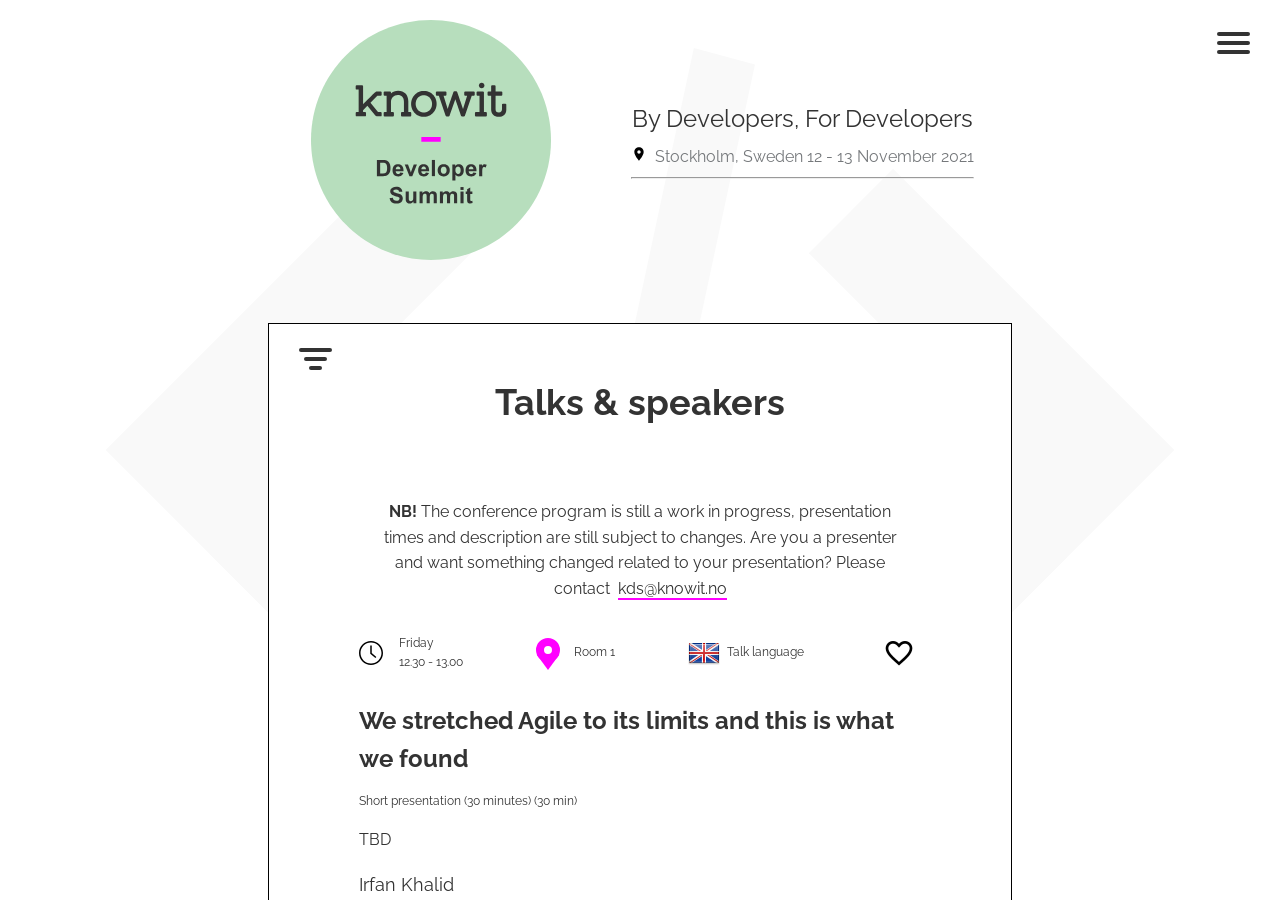
<file: TalksAndSpeakers.html>
<!DOCTYPE html><html><head><link rel="icon" type="image/x-icon" href="../static/favicon.ico"/><meta name="viewport" content="width=device-width"/><meta charSet="utf-8"/><title>Talks &amp; Speakers</title><link rel="preload" href="/_next/static/css/b0e101ed02a1a1171e9d08db75ccc3deca73b31e_CSS.eae28815.chunk.css" as="style"/><link rel="stylesheet" href="/_next/static/css/b0e101ed02a1a1171e9d08db75ccc3deca73b31e_CSS.eae28815.chunk.css" data-n-p=""/><noscript data-n-css="true"></noscript><link rel="preload" href="/_next/static/chunks/main-5eef5b74d337e323c2b6.js" as="script"/><link rel="preload" href="/_next/static/chunks/webpack-d7b2fb72fb7257504a38.js" as="script"/><link rel="preload" href="/_next/static/chunks/framework.cf529743ecc21ad3b5ac.js" as="script"/><link rel="preload" href="/_next/static/chunks/commons.4ee02d2e6a89efdfa48e.js" as="script"/><link rel="preload" href="/_next/static/chunks/pages/_app-8adb32a22dfcec1023c9.js" as="script"/><link rel="preload" href="/_next/static/chunks/b0e101ed02a1a1171e9d08db75ccc3deca73b31e.2b07920de6fc392950f8.js" as="script"/><link rel="preload" href="/_next/static/chunks/b0e101ed02a1a1171e9d08db75ccc3deca73b31e_CSS.bca366718f045dbe8189.js" as="script"/><link rel="preload" href="/_next/static/chunks/pages/talksAndSpeakers-ccea1de4599541533342.js" as="script"/></head><body><div id="__next"><div class="talksAndSpeakers page"><div class="layout"><div class="menuAndHeader"><div class="header"><a href="/"><img id="KDSlogo" class="" src="../static/KDSsymbol.svg"/></a><div id="KDSheader"><h2 class="headline">By Developers, For Developers</h2><h3 class="header-location"><img id="location-img" src="../static/location.svg"/>Stockholm, Sweden 12 - 13 November 2021<hr/></h3></div></div><nav role="navigation"><div id="menuToggle"><input type="checkbox" class="menu"/><div class="menuButton"><span class="top"></span><span class="middle"></span><span class="bottom"></span></div><div id="filter"></div><div id="menu"><h1 class="menuHeader">Menu</h1><a class="link participantRegistration" href="/ParticipantRegistration">Participant Registration</a><a class="link callForPresentations" href="/CallForPresentations">Call for Presentations</a><a class="link practicalities" href="/Practicalities">Practicalities</a><a class="link schedule" href="/Schedule">Schedule</a><a class="link aboutKds" href="/AboutKds">About KDS</a><a class="link talksAndSpeakers" href="/TalksAndSpeakers">Talks and speakers</a><a class="link location" href="/Location">Location</a><a class="link codeOfConduct" href="/CodeOfConduct">Code of Conduct</a><a class="link logo" href="/Logo">Logo</a><a class="link" href="https://kds-archive.knowit.no/schedule">Last year&#x27;s program</a></div></div></nav></div><img src="../static/code.svg" class="background"/><div class="content"><div class="talks-container document"><div class="title-filter"><div class="filter-container hide-small talks-filter dropdown"><div class="filter-button "><div class="filter-button-container"><span class="top"></span><span class="middle"></span><span class="bottom"></span></div></div><div class="filter "><img src="../static/close-24px.svg" class="close"/><h1 class="header">Filter by tag</h1><div class="favorite"><p class="subheader">Show only your favorites: </p><div class="switch "><div class="ball"></div></div></div><div class="active"><p class="subheader">Active filters:</p></div><div class="nonActive"><p class="subheader">Click to select filters</p><div class="filter-tag "><span>agile</span></div><div class="filter-tag "><span>cloud</span></div><div class="filter-tag "><span>architecture</span></div><div class="filter-tag "><span>devops</span></div><div class="filter-tag "><span>ai</span></div><div class="filter-tag "><span>tools and techniques</span></div><div class="filter-tag "><span>case</span></div><div class="filter-tag "><span>framework</span></div><div class="filter-tag "><span>way of work</span></div><div class="filter-tag "><span>research</span></div><div class="filter-tag "><span>test</span></div><div class="filter-tag "><span>aglie</span></div><div class="filter-tag "><span>Norwegian</span></div><div class="filter-tag "><span>English</span></div><div class="filter-tag "><span>Swedish</span></div></div></div></div><h1 class="title"> Talks &amp; speakers</h1><div class="warningInfo"><p><strong>NB!</strong> The conference program is still a work in progress, presentation times and description are still subject to changes. Are you a presenter and want something changed related to your presentation? Please contact  <span><a class="mailLink" href="mailto:kds@knowit.no">kds@knowit.no</a></span></p></div></div><div class="talks"><div class="talk-container"><div id="2" class="talk "><div class="header"><div class="time"><div class="wrapper"><img src="../../static/clock.svg" width="24" height="24"/></div><span class="time-text"><span class="time-text-day">Friday<br/></span>12.30<!-- --> -<!-- --> <!-- -->13.00</span></div><div class="room"><div class="wrapper"><div class="pin  room-header-purple"><div class="top" style="border-color:#FF00FF"></div><div class="bottom" style="border-color:#FF00FF transparent transparent  transparent"></div></div></div><span class="text room-name">Room 1</span></div><div class="language"><img class="flag-image" src="../static/images/English-flag.png"/><span class="text language-text">Talk language</span></div><div class="heart"></div></div><div class="talk-content"><div><a class="title-link" href="/schedule#2"><h1 class="title" style="display:block">We stretched Agile to its limits and this is what we found</h1></a></div><div class="day-and-time"><p class="day">Friday<!-- -->:</p><p class="time-info">12.30<!-- --> - <!-- -->13.00</p></div><p class="type-info">Short presentation (30 minutes)<span class="duration"> (<!-- -->30<!-- --> min)</span></p><p>TBD</p><div><p class="speaker">Irfan Khalid</p><p class="info">Irfan Khalid is leads knowit&#x27;s Innovation Zone (A Corporate Innovation Lab) that has helped over 60 start-ups and multinationals in exploring the potential of emerging technologies in their businesses. He has a background in software development and product management. He is a Certified Innovation and Coach.</p></div><div class="tags"><div class="filter-tag "><span>agile</span></div><div class="filter-tag "><span>English</span></div></div><hr class="seperator"/></div></div></div><div class="talk-container"><div id="19" class="talk "><div class="header"><div class="time"><div class="wrapper"><img src="../../static/clock.svg" width="24" height="24"/></div><span class="time-text"><span class="time-text-day">Friday<br/></span>12.30<!-- --> -<!-- --> <!-- -->13.00</span></div><div class="room"><div class="wrapper"><div class="pin  room-header-purple"><div class="top" style="border-color:#FF00FF"></div><div class="bottom" style="border-color:#FF00FF transparent transparent  transparent"></div></div></div><span class="text room-name">Room 2</span></div><div class="language"><img class="flag-image" src="../static/images/English-flag.png"/><span class="text language-text">Talk language</span></div><div class="heart"></div></div><div class="talk-content"><div><a class="title-link" href="/schedule#19"><h1 class="title" style="display:block">Considering taking a cloud certification?</h1></a></div><div class="day-and-time"><p class="day">Friday<!-- -->:</p><p class="time-info">12.30<!-- --> - <!-- -->13.00</p></div><p class="type-info">Short presentation (30 minutes)<span class="duration"> (<!-- -->30<!-- --> min)</span></p><p>Considering taking a cloud certification? Through the last two years more than 50 people har earned cloud certifications in Norway through several training programs. Join this session to learn about the different certifications and how we have run training programs.</p><div><p class="speaker">Øyvind Eikeland</p><p class="info">Øyvind has worked as software developer, architect and manager in Accenture, Microsoft and Visma prior to joining Knowit three years ago. For the last ten years Øyvind has worked on cloud projects, and he now servers as CTO and Head of Cloud in Knowit Amende. The weeks are filled with technology and partner activities, building competence programs like Knowit Academy, and presales with customers. </p></div><div class="tags"><div class="filter-tag "><span>cloud</span></div><div class="filter-tag "><span>architecture</span></div><div class="filter-tag "><span>devops</span></div><div class="filter-tag "><span>English</span></div></div><hr class="seperator"/></div></div></div><div class="talk-container"><div id="30" class="talk "><div class="header"><div class="time"><div class="wrapper"><img src="../../static/clock.svg" width="24" height="24"/></div><span class="time-text"><span class="time-text-day">Friday<br/></span>12.30<!-- --> -<!-- --> <!-- -->13.00</span></div><div class="room"><div class="wrapper"><div class="pin  room-header-purple"><div class="top" style="border-color:#FF00FF"></div><div class="bottom" style="border-color:#FF00FF transparent transparent  transparent"></div></div></div><span class="text room-name">Room 3</span></div><div class="language"><img class="flag-image" src="../static/images/English-flag.png"/><span class="text language-text">Talk language</span></div><div class="heart"></div></div><div class="talk-content"><div><a class="title-link" href="/schedule#30"><h1 class="title" style="display:block">Flomrespons - Data driven flood forecasting in Norway </h1></a></div><div class="day-and-time"><p class="day">Friday<!-- -->:</p><p class="time-info">12.30<!-- --> - <!-- -->13.00</p></div><p class="type-info">Short presentation (30 minutes)<span class="duration"> (<!-- -->30<!-- --> min)</span></p><p>The effects of floods can be devastating to human quality of life, and sometimes even deadly. While there is often little we can do to stop a pending flood, early and accurate forecasts can significantly reduce the destructive impact. 

The Research Council of Norway (Norges Forskningsråd) is funding a pre-commercial project called “Flomrespons” which aims to develop better local flood forecasting and warning systems.

Knowit, together with Pipelife, NTNU (Norwegian University of Science and Technology) and Telenor has been for the past year working on a solution using low-energy electronics, Narrowband IoT and machine learning. </p><div><p class="speaker">Jens Markussen</p><p class="info">Developer and consultant with a fondness for computers. Experienced with computer graphics and machine learning, and likes to tinker with microcontrollers in his spare time</p></div><div class="tags"><div class="filter-tag "><span>ai</span></div><div class="filter-tag "><span>English</span></div></div><hr class="seperator"/></div></div></div><div class="talk-container"><div id="25" class="talk "><div class="header"><div class="time"><div class="wrapper"><img src="../../static/clock.svg" width="24" height="24"/></div><span class="time-text"><span class="time-text-day">Friday<br/></span>12.30<!-- --> -<!-- --> <!-- -->13.00</span></div><div class="room"><div class="wrapper"><div class="pin  room-header-purple"><div class="top" style="border-color:#FF00FF"></div><div class="bottom" style="border-color:#FF00FF transparent transparent  transparent"></div></div></div><span class="text room-name">Room 4</span></div><div class="language"><img class="flag-image" src="../static/images/English-flag.png"/><span class="text language-text">Talk language</span></div><div class="heart"></div></div><div class="talk-content"><div><a class="title-link" href="/schedule#25"><h1 class="title" style="display:block">Rise of no-code platforms: an introduction to building apps without opening your IDE</h1></a></div><div class="day-and-time"><p class="day">Friday<!-- -->:</p><p class="time-info">12.30<!-- --> - <!-- -->13.00</p></div><p class="type-info">Short presentation (30 minutes)<span class="duration"> (<!-- -->30<!-- --> min)</span></p><p>No-code tools and platforms are evolving and they are not terrible anymore. You are finally able to create good-quality, dynamic websites and mobile applications without the need to write a single line of code.
In this presentation, I will show you two of the best tools to create Beautiful dynamic websites, and custom designed mobile applications with api calls inside it. The goal of this talk is to show how far we have come to convert our designs directly into actual software.</p><div><p class="speaker">Amir Roosta</p><p class="info">Amir is a Software developer from Knowit Experince, Malmö who likes to work with almost everything. So far he had his hands dirty with Cloud and Backend technologies, frontend web development and Google&#x27;s side of mobile technologies, namely Android and Flutter. He usually tries to play with cool new technologies that makes the development of software systems easier, less time consuming and more reliable.</p></div><div class="tags"><div class="filter-tag "><span>tools and techniques</span></div><div class="filter-tag "><span>English</span></div></div><hr class="seperator"/></div></div></div><div class="talk-container"><div id="42" class="talk "><div class="header"><div class="time"><div class="wrapper"><img src="../../static/clock.svg" width="24" height="24"/></div><span class="time-text"><span class="time-text-day">Friday<br/></span>12.30<!-- --> -<!-- --> <!-- -->13.00</span></div><div class="room"><div class="wrapper"><div class="pin  room-header-purple"><div class="top" style="border-color:#FF00FF"></div><div class="bottom" style="border-color:#FF00FF transparent transparent  transparent"></div></div></div><span class="text room-name">Room 5</span></div><div class="language"><img class="flag-image" src="../static/images/English-flag.png"/><span class="text language-text">Talk language</span></div><div class="heart"></div></div><div class="talk-content"><div><a class="title-link" href="/schedule#42"><h1 class="title" style="display:block">TBA</h1></a></div><div class="day-and-time"><p class="day">Friday<!-- -->:</p><p class="time-info">12.30<!-- --> - <!-- -->13.00</p></div><p class="type-info">Short presentation (30 minutes)<span class="duration"> (<!-- -->30<!-- --> min)</span></p><p>TBD</p><div><p class="speaker">Hussam Yousif</p><p class="info">No Bio</p></div><div class="tags"><div class="filter-tag "><span>tools and techniques</span></div><div class="filter-tag "><span>English</span></div></div><hr class="seperator"/></div></div></div><div class="talk-container"><div id="26" class="talk "><div class="header"><div class="time"><div class="wrapper"><img src="../../static/clock.svg" width="24" height="24"/></div><span class="time-text"><span class="time-text-day">Friday<br/></span>13.15<!-- --> -<!-- --> <!-- -->14.15</span></div><div class="room"><div class="wrapper"><div class="pin  room-header-purple"><div class="top" style="border-color:#FF00FF"></div><div class="bottom" style="border-color:#FF00FF transparent transparent  transparent"></div></div></div><span class="text room-name">Room 1</span></div><div class="language"><img class="flag-image" src="../static/images/English-flag.png"/><span class="text language-text">Talk language</span></div><div class="heart"></div></div><div class="talk-content"><div><a class="title-link" href="/schedule#26"><h1 class="title" style="display:block">Writing a textbook for Norwegian high schoolers using Svelte</h1></a></div><div class="day-and-time"><p class="day">Friday<!-- -->:</p><p class="time-info">13.15<!-- --> - <!-- -->14.15</p></div><p class="type-info">Long presentation (60 minutes)<span class="duration"> (<!-- -->60<!-- --> min)</span></p><p>Norway&#x27;s largest publisher is currently publishing an updated version of its programming textbooks for Norwegian high schoolers. The main difference between this version and the previous one is that this one uses Svelte. Another difference is that I am one of the authors.

This talk is about how my co-authors and I went about writing the book and how Svelte helped us make the learning process more fun for the students.</p><div><p class="speaker">Eirik Vågeskar</p><p class="info">Eirik Vågeskar is a frontend programmer and currently the head of frontend development at Knowit Objectnet in Oslo. He is currently co-authoring the second volume in the upcoming revision of publisher Cappelen Damm&#x27;s textbooks for the programming subject in Norwegian high schools. 

When he&#x27;s not programming, he enjoys playing the guitar and getting very, very into one specific type of food at the time (he&#x27;s currently learning everything he can about hand-made pasta).</p></div><div class="tags"><div class="filter-tag "><span>case</span></div><div class="filter-tag "><span>English</span></div></div><hr class="seperator"/></div></div></div><div class="talk-container"><div id="27" class="talk "><div class="header"><div class="time"><div class="wrapper"><img src="../../static/clock.svg" width="24" height="24"/></div><span class="time-text"><span class="time-text-day">Friday<br/></span>13.15<!-- --> -<!-- --> <!-- -->14.15</span></div><div class="room"><div class="wrapper"><div class="pin  room-header-purple"><div class="top" style="border-color:#FF00FF"></div><div class="bottom" style="border-color:#FF00FF transparent transparent  transparent"></div></div></div><span class="text room-name">Room 2</span></div><div class="language"><img class="flag-image" src="../static/images/English-flag.png"/><span class="text language-text">Talk language</span></div><div class="heart"></div></div><div class="talk-content"><div><a class="title-link" href="/schedule#27"><h1 class="title" style="display:block">Azure Well Architected Review</h1></a></div><div class="day-and-time"><p class="day">Friday<!-- -->:</p><p class="time-info">13.15<!-- --> - <!-- -->14.15</p></div><p class="type-info">Long presentation (60 minutes)<span class="duration"> (<!-- -->60<!-- --> min)</span></p><p>In this workshop, we will deep dive into The Azure Well-Architected Review that is designed to help evaluate workloads against the latest set of Azure best practices. It provides a suite of actionable guidance that can be used to improve workloads in the areas that matter most to the business. 

We will review the 5 pillars of Azure Well-Architected Framework and how the review can help ever-growing complexity of technology requirements while the business or pratice grow &amp; change over time.
</p><div><p class="speaker">Firoz Basha Shaik</p><p class="info">Firoz Basha Shaik is a Cloud Solution Architect with focus on multi-cloud architecture on AWS &amp; Azure. Firoz has a background in architecture and consulting from large projects in the data center and in the cloud, and has received several certifications at, among others, AWS &amp; Azure in recent years. </p></div><div class="tags"><div class="filter-tag "><span>cloud</span></div><div class="filter-tag "><span>architecture</span></div><div class="filter-tag "><span>devops</span></div><div class="filter-tag "><span>English</span></div></div><hr class="seperator"/></div></div></div><div class="talk-container"><div id="24" class="talk "><div class="header"><div class="time"><div class="wrapper"><img src="../../static/clock.svg" width="24" height="24"/></div><span class="time-text"><span class="time-text-day">Friday<br/></span>13.15<!-- --> -<!-- --> <!-- -->14.15</span></div><div class="room"><div class="wrapper"><div class="pin  room-header-purple"><div class="top" style="border-color:#FF00FF"></div><div class="bottom" style="border-color:#FF00FF transparent transparent  transparent"></div></div></div><span class="text room-name">Room 3</span></div><div class="language"><img class="flag-image" src="../static/images/English-flag.png"/><span class="text language-text">Talk language</span></div><div class="heart"></div></div><div class="talk-content"><div><a class="title-link" href="/schedule#24"><h1 class="title" style="display:block">XState: an introduction to state management with finite state machines</h1></a></div><div class="day-and-time"><p class="day">Friday<!-- -->:</p><p class="time-info">13.15<!-- --> - <!-- -->14.15</p></div><p class="type-info">Long presentation (60 minutes)<span class="duration"> (<!-- -->60<!-- --> min)</span></p><p>There are a ton of libraries and patterns to do state management in a React application. However, using actual state machines isn&#x27;t usually on the list.
In this presentation, I will introduce XState, which is a javascript finite state machine and state charts library and then I will show you how you can utilize it to make your state management solution much more convenient. Moreover, I will demonstrate how you can visualize and even share your application&#x27;s state logic using state charts.</p><div><p class="speaker">Amir Roosta</p><p class="info">Amir is a Software developer from Knowit Experince, Malmö who likes to work with almost everything. So far he had his hands dirty with Cloud and Backend technologies, frontend web development and Google&#x27;s side of mobile technologies, namely Android and Flutter. He usually tries to play with cool new technologies that makes the development of software systems easier, less time consuming and more reliable.</p></div><div class="tags"><div class="filter-tag "><span>framework</span></div><div class="filter-tag "><span>English</span></div></div><hr class="seperator"/></div></div></div><div class="talk-container"><div id="12" class="talk "><div class="header"><div class="time"><div class="wrapper"><img src="../../static/clock.svg" width="24" height="24"/></div><span class="time-text"><span class="time-text-day">Friday<br/></span>13.15<!-- --> -<!-- --> <!-- -->14.15</span></div><div class="room"><div class="wrapper"><div class="pin  room-header-purple"><div class="top" style="border-color:#FF00FF"></div><div class="bottom" style="border-color:#FF00FF transparent transparent  transparent"></div></div></div><span class="text room-name">Room 4</span></div><div class="language"><img class="flag-image" src="../static/images/English-flag.png"/><span class="text language-text">Talk language</span></div><div class="heart"></div></div><div class="talk-content"><div><a class="title-link" href="/schedule#12"><h1 class="title" style="display:block">Service Design - Introduction for non-service-designers</h1></a></div><div class="day-and-time"><p class="day">Friday<!-- -->:</p><p class="time-info">13.15<!-- --> - <!-- -->14.15</p></div><p class="type-info">Long presentation (60 minutes)<span class="duration"> (<!-- -->60<!-- --> min)</span></p><p>I will give an introduction to a way we work with service design. It is an introduction to the subject and the tools used. All set in system so that it creates value and is adaptable to most projects.</p><div><p class="speaker">Øyvind Brande-Lien</p><p class="info">Øyvind Brande-Lien is a UX Lead Designer and Service Designer for Knowit Amende. He balances his time between projects and managing the UX knowledge and activities for the UX department at Knowit Amende in Norway.</p></div><div class="tags"><div class="filter-tag "><span>tools and techniques</span></div><div class="filter-tag "><span>English</span></div></div><hr class="seperator"/></div></div></div><div class="talk-container"><div id="11" class="talk "><div class="header"><div class="time"><div class="wrapper"><img src="../../static/clock.svg" width="24" height="24"/></div><span class="time-text"><span class="time-text-day">Friday<br/></span>14.45<!-- --> -<!-- --> <!-- -->15.15</span></div><div class="room"><div class="wrapper"><div class="pin  room-header-purple"><div class="top" style="border-color:#FF00FF"></div><div class="bottom" style="border-color:#FF00FF transparent transparent  transparent"></div></div></div><span class="text room-name">Room 1</span></div><div class="language"><img class="flag-image" src="../static/images/Swedish-flag.png"/><span class="text language-text">Talk language</span></div><div class="heart"></div></div><div class="talk-content"><div><a class="title-link" href="/schedule#11"><h1 class="title" style="display:block">Pitfalls when Scaling Agile</h1></a></div><div class="day-and-time"><p class="day">Friday<!-- -->:</p><p class="time-info">14.45<!-- --> - <!-- -->15.15</p></div><p class="type-info">Short presentation (30 minutes)<span class="duration"> (<!-- -->30<!-- --> min)</span></p><p>More and more organizations are scaling their agile initiatives, using SAFe, LeSS or other frameworks. Some organizations are successful and some struggle with this. What are common pitfalls? How can we avoid doing the same mistakes again?</p><div><p class="speaker">Daniel Borgentun</p><p class="info">See LinkedIn</p></div><div class="tags"><div class="filter-tag "><span>agile</span></div><div class="filter-tag "><span>way of work</span></div><div class="filter-tag "><span>Swedish</span></div></div><hr class="seperator"/></div></div></div><div class="talk-container"><div id="18" class="talk "><div class="header"><div class="time"><div class="wrapper"><img src="../../static/clock.svg" width="24" height="24"/></div><span class="time-text"><span class="time-text-day">Friday<br/></span>14.45<!-- --> -<!-- --> <!-- -->15.15</span></div><div class="room"><div class="wrapper"><div class="pin  room-header-purple"><div class="top" style="border-color:#FF00FF"></div><div class="bottom" style="border-color:#FF00FF transparent transparent  transparent"></div></div></div><span class="text room-name">Room 2</span></div><div class="language"><img class="flag-image" src="../static/images/English-flag.png"/><span class="text language-text">Talk language</span></div><div class="heart"></div></div><div class="talk-content"><div><a class="title-link" href="/schedule#18"><h1 class="title" style="display:block">Moving to the cloud through the Cloud Adoption Framework</h1></a></div><div class="day-and-time"><p class="day">Friday<!-- -->:</p><p class="time-info">14.45<!-- --> - <!-- -->15.15</p></div><p class="type-info">Short presentation (30 minutes)<span class="duration"> (<!-- -->30<!-- --> min)</span></p><p>Getting started in the cloud requires just a single click. Mastering the cloud requires expertise, experience, and sometimes even organizational change. The Cloud Adoption Framework helps customer migrate and adopt the cloud in the best possible way. Join and learn about the CAF.</p><div><p class="speaker">Øyvind Eikeland</p><p class="info">Øyvind has worked as software developer, architect and manager in Accenture, Microsoft and Visma prior to joining Knowit three years ago. For the last ten years Øyvind has worked on cloud projects, and he now servers as CTO and Head of Cloud in Knowit Amende. The weeks are filled with technology and partner activities, building competence programs like Knowit Academy, and presales with customers. </p></div><div class="tags"><div class="filter-tag "><span>cloud</span></div><div class="filter-tag "><span>architecture</span></div><div class="filter-tag "><span>devops</span></div><div class="filter-tag "><span>English</span></div></div><hr class="seperator"/></div></div></div><div class="talk-container"><div id="6" class="talk "><div class="header"><div class="time"><div class="wrapper"><img src="../../static/clock.svg" width="24" height="24"/></div><span class="time-text"><span class="time-text-day">Friday<br/></span>14.45<!-- --> -<!-- --> <!-- -->15.15</span></div><div class="room"><div class="wrapper"><div class="pin  room-header-purple"><div class="top" style="border-color:#FF00FF"></div><div class="bottom" style="border-color:#FF00FF transparent transparent  transparent"></div></div></div><span class="text room-name">Room 3</span></div><div class="language"><img class="flag-image" src="../static/images/English-flag.png"/><span class="text language-text">Talk language</span></div><div class="heart"></div></div><div class="talk-content"><div><a class="title-link" href="/schedule#6"><h1 class="title" style="display:block">TensorFlow Lite for Microcontrollers</h1></a></div><div class="day-and-time"><p class="day">Friday<!-- -->:</p><p class="time-info">14.45<!-- --> - <!-- -->15.15</p></div><p class="type-info">Short presentation (30 minutes)<span class="duration"> (<!-- -->30<!-- --> min)</span></p><p>Small microcontrollers and IoT-units are everywhere and when connected to different kinds of electronic sensors are capable of collecting all kinds of interesting data about their surroundings. However, if we wish to use this data as input to a machine learning model hosted somewhere on the internet we are faced with several challenges including increased battery usage and privacy concerns. What if we instead could run our model directly on the device itself? 

In this presentation we will go through all steps necessary to run TensorFlow models on a microcontroller using TensorFlow Lite, with a live demonstration using a ESP32 camera module.</p><div><p class="speaker">Jens Markussen</p><p class="info">Developer and consultant with a fondness for computers. Experienced with computer graphics and machine learning, and likes to tinker with microcontrollers in his spare time</p></div><div class="tags"><div class="filter-tag "><span>ai</span></div><div class="filter-tag "><span>English</span></div></div><hr class="seperator"/></div></div></div><div class="talk-container"><div id="29" class="talk "><div class="header"><div class="time"><div class="wrapper"><img src="../../static/clock.svg" width="24" height="24"/></div><span class="time-text"><span class="time-text-day">Friday<br/></span>14.45<!-- --> -<!-- --> <!-- -->15.15</span></div><div class="room"><div class="wrapper"><div class="pin  room-header-purple"><div class="top" style="border-color:#FF00FF"></div><div class="bottom" style="border-color:#FF00FF transparent transparent  transparent"></div></div></div><span class="text room-name">Room 4</span></div><div class="language"><img class="flag-image" src="../static/images/English-flag.png"/><span class="text language-text">Talk language</span></div><div class="heart"></div></div><div class="talk-content"><div><a class="title-link" href="/schedule#29"><h1 class="title" style="display:block">Debugging techniques</h1></a></div><div class="day-and-time"><p class="day">Friday<!-- -->:</p><p class="time-info">14.45<!-- --> - <!-- -->15.15</p></div><p class="type-info">Short presentation (30 minutes)<span class="duration"> (<!-- -->30<!-- --> min)</span></p><p>Debugging techniques</p><div><p class="speaker">Alexandra Dobrescu</p><p class="info">Full stack developer </p></div><div class="tags"><div class="filter-tag "><span>tools and techniques</span></div><div class="filter-tag "><span>English</span></div></div><hr class="seperator"/></div></div></div><div class="talk-container"><div id="38" class="talk "><div class="header"><div class="time"><div class="wrapper"><img src="../../static/clock.svg" width="24" height="24"/></div><span class="time-text"><span class="time-text-day">Friday<br/></span>14.45<!-- --> -<!-- --> <!-- -->15.15</span></div><div class="room"><div class="wrapper"><div class="pin  room-header-purple"><div class="top" style="border-color:#FF00FF"></div><div class="bottom" style="border-color:#FF00FF transparent transparent  transparent"></div></div></div><span class="text room-name">Room 5</span></div><div class="language"><img class="flag-image" src="../static/images/Norwegian-flag.png"/><span class="text language-text">Talk language</span></div><div class="heart"></div></div><div class="talk-content"><div><a class="title-link" href="/schedule#38"><h1 class="title" style="display:block">Research Project on Data-driven Digital Transformation in the Norwegian Public Sector </h1></a></div><div class="day-and-time"><p class="day">Friday<!-- -->:</p><p class="time-info">14.45<!-- --> - <!-- -->15.15</p></div><p class="type-info">Short presentation (30 minutes)<span class="duration"> (<!-- -->30<!-- --> min)</span></p><p>Knowit has received funding from the Norwegian Research Council for 4 years of research project (2021-2025). The project will explore how we can use data to understand how organizations are transformed, how to support development teams in their work and develop methods for using data to create new products and services.

The lecture describes the research project as a central part of Knowit&#x27;s competence development. We review which issues we want to address. In addition, we want to show an example of how such a project can contribute knowledge. We summarize what the research knows about metrics and self-improvement until now.

SINTEF is a research partner. NAV, Oslo Origo, Entur, DigDir and the Mapping Authority are partners in the project. The research team works in short iterations, where findings made along the way are returned to the partners quickly. The purpose is to verify the findings and to support the partners in their work. </p><div><p class="speaker">Jan Henrik Gundelsby</p><p class="info">Jan. Henrik is the Head of R&amp;D in Knowit Solutions Norway. Working on bridging the gap between academia and practice, focusing on digital transformation, large scale agile and platformization. Advocating community of practice and the life time education of consultants. Jan Henrik has over 20 years of experience as a developer, architect and technology manager in large projects and programs. And he loves AWS.</p></div><div><p class="speaker">Tor Sporsem</p><p class="info">Tor Sporsem is a researcher at SINTEF Digital and studies organizations that undergo digital transformations, and which use methods in software development. The purpose is to describe how people work and to help companies with advice from the world of research. The research is published in internationally leading conferences and journals in the field of Software Engineering. </p></div><div class="tags"><div class="filter-tag "><span>research</span></div><div class="filter-tag "><span>way of work</span></div><div class="filter-tag "><span>Norwegian</span></div></div><hr class="seperator"/></div></div></div><div class="talk-container"><div id="40" class="talk "><div class="header"><div class="time"><div class="wrapper"><img src="../../static/clock.svg" width="24" height="24"/></div><span class="time-text"><span class="time-text-day">Friday<br/></span>15.30<!-- --> -<!-- --> <!-- -->16.00</span></div><div class="room"><div class="wrapper"><div class="pin  room-header-purple"><div class="top" style="border-color:#FF00FF"></div><div class="bottom" style="border-color:#FF00FF transparent transparent  transparent"></div></div></div><span class="text room-name">Room 1</span></div><div class="language"><img class="flag-image" src="../static/images/Norwegian-flag.png"/><span class="text language-text">Talk language</span></div><div class="heart"></div></div><div class="talk-content"><div><a class="title-link" href="/schedule#40"><h1 class="title" style="display:block">Remote Verktøy</h1></a></div><div class="day-and-time"><p class="day">Friday<!-- -->:</p><p class="time-info">15.30<!-- --> - <!-- -->16.00</p></div><p class="type-info">Short presentation (30 minutes)<span class="duration"> (<!-- -->30<!-- --> min)</span></p><p>TBD</p><div><p class="speaker">Thomas Malt</p><p class="info">No Bio</p></div><div class="tags"><div class="filter-tag "><span>agile</span></div><div class="filter-tag "><span>Norwegian</span></div></div><hr class="seperator"/></div></div></div><div class="talk-container"><div id="31" class="talk "><div class="header"><div class="time"><div class="wrapper"><img src="../../static/clock.svg" width="24" height="24"/></div><span class="time-text"><span class="time-text-day">Friday<br/></span>15.30<!-- --> -<!-- --> <!-- -->16.00</span></div><div class="room"><div class="wrapper"><div class="pin  room-header-purple"><div class="top" style="border-color:#FF00FF"></div><div class="bottom" style="border-color:#FF00FF transparent transparent  transparent"></div></div></div><span class="text room-name">Room 2</span></div><div class="language"><img class="flag-image" src="../static/images/English-flag.png"/><span class="text language-text">Talk language</span></div><div class="heart"></div></div><div class="talk-content"><div><a class="title-link" href="/schedule#31"><h1 class="title" style="display:block">React ❤️ .Net</h1></a></div><div class="day-and-time"><p class="day">Friday<!-- -->:</p><p class="time-info">15.30<!-- --> - <!-- -->16.00</p></div><p class="type-info">Short presentation (30 minutes)<span class="duration"> (<!-- -->30<!-- --> min)</span></p><p>How we marry React with .Net to create an awesome experience for both Frontend and Backend development.</p><div><p class="speaker">Adrian Edlund</p><p class="info">Adrian Edlund is a Senior Developer from Oslo. He has been working for the past 6 years on various Episerver and .Net projects, and loves the interaction space that exists between the Frontend and Backend code.</p></div><div class="tags"><div class="filter-tag "><span>framework</span></div><div class="filter-tag "><span>English</span></div></div><hr class="seperator"/></div></div></div><div class="talk-container"><div id="22" class="talk "><div class="header"><div class="time"><div class="wrapper"><img src="../../static/clock.svg" width="24" height="24"/></div><span class="time-text"><span class="time-text-day">Friday<br/></span>15.30<!-- --> -<!-- --> <!-- -->16.00</span></div><div class="room"><div class="wrapper"><div class="pin  room-header-purple"><div class="top" style="border-color:#FF00FF"></div><div class="bottom" style="border-color:#FF00FF transparent transparent  transparent"></div></div></div><span class="text room-name">Room 3</span></div><div class="language"><img class="flag-image" src="../static/images/English-flag.png"/><span class="text language-text">Talk language</span></div><div class="heart"></div></div><div class="talk-content"><div><a class="title-link" href="/schedule#22"><h1 class="title" style="display:block">A little bit of everything all of the time: An introduction to recommender systems</h1></a></div><div class="day-and-time"><p class="day">Friday<!-- -->:</p><p class="time-info">15.30<!-- --> - <!-- -->16.00</p></div><p class="type-info">Short presentation (30 minutes)<span class="duration"> (<!-- -->30<!-- --> min)</span></p><p>Recommender systems are found everywhere in our digital lives. They help us find movies, improve our searches, place our ads and filter our social media. But how do they work? This presentation will provide an introduction on how recommender systems work, main implementation methods and their use cases.

This presentation is aimed at all who are curious about recommender systems and machine learning with no previous knowledge of ML or recommender systems required, and will provide an excellent starting point before delving deeper into the topic!
</p><div><p class="speaker">Johnny Bjånesøy</p><p class="info">Johnny Bjånesøy is a data scientist and full-stack developer at Knowit Experience Bergen deeply involved with the AI Group. His master degree in information science centered around multi-list presentation of recommender systems and how to introduce user control into the mix. He’s an otherwise swell guy</p></div><div class="tags"><div class="filter-tag "><span>ai</span></div><div class="filter-tag "><span>English</span></div></div><hr class="seperator"/></div></div></div><div class="talk-container"><div id="10" class="talk "><div class="header"><div class="time"><div class="wrapper"><img src="../../static/clock.svg" width="24" height="24"/></div><span class="time-text"><span class="time-text-day">Friday<br/></span>15.30<!-- --> -<!-- --> <!-- -->16.00</span></div><div class="room"><div class="wrapper"><div class="pin  room-header-purple"><div class="top" style="border-color:#FF00FF"></div><div class="bottom" style="border-color:#FF00FF transparent transparent  transparent"></div></div></div><span class="text room-name">Room 4</span></div><div class="language"><img class="flag-image" src="../static/images/English-flag.png"/><span class="text language-text">Talk language</span></div><div class="heart"></div></div><div class="talk-content"><div><a class="title-link" href="/schedule#10"><h1 class="title" style="display:block">Goto: Keeping the magic alive</h1></a></div><div class="day-and-time"><p class="day">Friday<!-- -->:</p><p class="time-info">15.30<!-- --> - <!-- -->16.00</p></div><p class="type-info">Short presentation (30 minutes)<span class="duration"> (<!-- -->30<!-- --> min)</span></p><p>Goto is a magic open source terminal tool that opens the places you go to everyday when working with your projects. Like code editors in a specific folder -  jira, code in terminal and more. Built with python and bash/zsh It was created by me in 2017. This talk is going to step into the maintenance aspect of running a open source project where the surrounding technology and supported platforms changes. Python2 is now dead (finally)

https://github.com/technocake/goto

It will also feature a teasing demonstration of goto - and delve into how we develop automated interaction tests for it. </p><div><p class="speaker">Robin Garen Aaberg</p><p class="info">Developer with high focus on creating reliable systems through quality through every step in the process. Also a composer and contributing a bit to the open source community with the project Goto. https://github.com/technocake/goto</p></div><div class="tags"><div class="filter-tag "><span>tools and techniques</span></div><div class="filter-tag "><span>English</span></div></div><hr class="seperator"/></div></div></div><div class="talk-container"><div id="37" class="talk "><div class="header"><div class="time"><div class="wrapper"><img src="../../static/clock.svg" width="24" height="24"/></div><span class="time-text"><span class="time-text-day">Friday<br/></span>15.30<!-- --> -<!-- --> <!-- -->16.00</span></div><div class="room"><div class="wrapper"><div class="pin  room-header-purple"><div class="top" style="border-color:#FF00FF"></div><div class="bottom" style="border-color:#FF00FF transparent transparent  transparent"></div></div></div><span class="text room-name">Room 5</span></div><div class="language"><img class="flag-image" src="../static/images/English-flag.png"/><span class="text language-text">Talk language</span></div><div class="heart"></div></div><div class="talk-content"><div><a class="title-link" href="/schedule#37"><h1 class="title" style="display:block">Best Practice Onboarding</h1></a></div><div class="day-and-time"><p class="day">Friday<!-- -->:</p><p class="time-info">15.30<!-- --> - <!-- -->16.00</p></div><p class="type-info">Short presentation (30 minutes)<span class="duration"> (<!-- -->30<!-- --> min)</span></p><p>Proper onboarding makes a world of difference for new employees, whether they are new to your organization or to your team. This presentation summarizes what we&#x27;ve learned from improving our onboarding in Knowit Experience Bergen, where we also collaborate with Sintef and other Knowit firms to research onboarding.</p><div><p class="speaker">Patrick Monslaup</p><p class="info">Patrick Monslaup is a technical manager (fagleder), teamlead and full-stack developer in Bergen, where he works on facilitating professional development, onboarding, and collaboration in general. He is especially interested in improving how we work together, often focusing on soft skills, team dynamics, process and code quality.</p></div><div class="tags"><div class="filter-tag "><span>research</span></div><div class="filter-tag "><span>way of work</span></div><div class="filter-tag "><span>English</span></div></div><hr class="seperator"/></div></div></div><div class="talk-container"><div id="15" class="talk "><div class="header"><div class="time"><div class="wrapper"><img src="../../static/clock.svg" width="24" height="24"/></div><span class="time-text"><span class="time-text-day">Friday<br/></span>16.15<!-- --> -<!-- --> <!-- -->17.15</span></div><div class="room"><div class="wrapper"><div class="pin  room-header-purple"><div class="top" style="border-color:#FF00FF"></div><div class="bottom" style="border-color:#FF00FF transparent transparent  transparent"></div></div></div><span class="text room-name">Room 1</span></div><div class="language"><img class="flag-image" src="../static/images/English-flag.png"/><span class="text language-text">Talk language</span></div><div class="heart"></div></div><div class="talk-content"><div><a class="title-link" href="/schedule#15"><h1 class="title" style="display:block">From legendary code to bleeding edge, a developer journey</h1></a></div><div class="day-and-time"><p class="day">Friday<!-- -->:</p><p class="time-info">16.15<!-- --> - <!-- -->17.15</p></div><p class="type-info">Long presentation (60 minutes)<span class="duration"> (<!-- -->60<!-- --> min)</span></p><p>Join me as I share my learnings from bringing an old codebase from a mix of jQuery and custom framework code to an almost bleeding edge, enterprise grade client-side application. Anecdotes, failures and &quot;almost rage-quit&quot; moments.</p><div><p class="speaker">Poul Holger Hjorth Hansen</p><p class="info">Happy father of two. Senior frontend developer from the Creuna office in Aarhus, Denmark. 

I&#x27;ve worked with frontend full-time for 5-6 years with Angular on an enterprise level. 
I love all things web and have taken a liking to web-components which I advocate as much as I can.
</p></div><div class="tags"><div class="filter-tag "><span>case</span></div><div class="filter-tag "><span>English</span></div></div><hr class="seperator"/></div></div></div><div class="talk-container"><div id="36" class="talk "><div class="header"><div class="time"><div class="wrapper"><img src="../../static/clock.svg" width="24" height="24"/></div><span class="time-text"><span class="time-text-day">Friday<br/></span>16.15<!-- --> -<!-- --> <!-- -->17.15</span></div><div class="room"><div class="wrapper"><div class="pin  room-header-purple"><div class="top" style="border-color:#FF00FF"></div><div class="bottom" style="border-color:#FF00FF transparent transparent  transparent"></div></div></div><span class="text room-name">Room 2</span></div><div class="language"><img class="flag-image" src="../static/images/English-flag.png"/><span class="text language-text">Talk language</span></div><div class="heart"></div></div><div class="talk-content"><div><a class="title-link" href="/schedule#36"><h1 class="title" style="display:block">Business aligned availability design in the Cloud</h1></a></div><div class="day-and-time"><p class="day">Friday<!-- -->:</p><p class="time-info">16.15<!-- --> - <!-- -->17.15</p></div><p class="type-info">Long presentation (60 minutes)<span class="duration"> (<!-- -->60<!-- --> min)</span></p><p>Availability is not relevantly designed only around 9&#x27;s. Learn how to design and implement architectures in the cloud according to Well-Architected principles. Ensure that the implementation has meaningful outcomes in actualized service levels and are aligned with the business case and requirements of your client.</p><div><p class="speaker">Rolf Koski</p><p class="info">CTO for Knowit Cloud Partnerships and AWS Hero &amp; AWS Partner Ambassador. Cloud advisor and evangelist, specifically in cloud strategy and governance related topics. Holds multiple highest level certifications in AWS. Community leader at AWS Community Nordics.</p></div><div class="tags"><div class="filter-tag "><span>cloud</span></div><div class="filter-tag "><span>architecture</span></div><div class="filter-tag "><span>devops</span></div><div class="filter-tag "><span>English</span></div></div><hr class="seperator"/></div></div></div><div class="talk-container"><div id="20" class="talk "><div class="header"><div class="time"><div class="wrapper"><img src="../../static/clock.svg" width="24" height="24"/></div><span class="time-text"><span class="time-text-day">Friday<br/></span>16.15<!-- --> -<!-- --> <!-- -->16.45</span></div><div class="room"><div class="wrapper"><div class="pin  room-header-purple"><div class="top" style="border-color:#FF00FF"></div><div class="bottom" style="border-color:#FF00FF transparent transparent  transparent"></div></div></div><span class="text room-name">Room 3</span></div><div class="language"><img class="flag-image" src="../static/images/English-flag.png"/><span class="text language-text">Talk language</span></div><div class="heart"></div></div><div class="talk-content"><div><a class="title-link" href="/schedule#20"><h1 class="title" style="display:block">Follow up: Machine Learning in the underwater domain</h1></a></div><div class="day-and-time"><p class="day">Friday<!-- -->:</p><p class="time-info">16.15<!-- --> - <!-- -->16.45</p></div><p class="type-info">Short presentation (30 minutes)<span class="duration"> (<!-- -->30<!-- --> min)</span></p><p>Follow up on presentation at KDS 2019. Resulta from own work and R&amp;D Project sponsored by Defence Material Administration </p><div><p class="speaker">Jonas Ekström Berg</p><p class="info">No Bio</p></div><div class="tags"><div class="filter-tag "><span>ai</span></div><div class="filter-tag "><span>English</span></div></div><hr class="seperator"/></div></div></div><div class="talk-container"><div id="9" class="talk "><div class="header"><div class="time"><div class="wrapper"><img src="../../static/clock.svg" width="24" height="24"/></div><span class="time-text"><span class="time-text-day">Friday<br/></span>16.45<!-- --> -<!-- --> <!-- -->17.15</span></div><div class="room"><div class="wrapper"><div class="pin  room-header-purple"><div class="top" style="border-color:#FF00FF"></div><div class="bottom" style="border-color:#FF00FF transparent transparent  transparent"></div></div></div><span class="text room-name">Room 3</span></div><div class="language"><img class="flag-image" src="../static/images/English-flag.png"/><span class="text language-text">Talk language</span></div><div class="heart"></div></div><div class="talk-content"><div><a class="title-link" href="/schedule#9"><h1 class="title" style="display:block">User interface regression testing - Is the time now?</h1></a></div><div class="day-and-time"><p class="day">Friday<!-- -->:</p><p class="time-info">16.45<!-- --> - <!-- -->17.15</p></div><p class="type-info">Short presentation (30 minutes)<span class="duration"> (<!-- -->30<!-- --> min)</span></p><p>Development and testing. Automated UI-testing in the past. Why hasn&#x27;t it worked. Going through Selenium, PhantomJS, Nightmare/Daydream. Why Playwright and a test-framework of your choosing will work. Show and tell.</p><div><p class="speaker">Espen Klem</p><p class="info">Interaction designer w/ 25 years of Internet development experience. Frontend-coder + webdesigner turning Interaction designer and Service designer and going back to code on the side.</p></div><div class="tags"><div class="filter-tag "><span>test</span></div><div class="filter-tag "><span>English</span></div></div><hr class="seperator"/></div></div></div><div class="talk-container"><div id="21" class="talk "><div class="header"><div class="time"><div class="wrapper"><img src="../../static/clock.svg" width="24" height="24"/></div><span class="time-text"><span class="time-text-day">Friday<br/></span>16.15<!-- --> -<!-- --> <!-- -->16.45</span></div><div class="room"><div class="wrapper"><div class="pin  room-header-purple"><div class="top" style="border-color:#FF00FF"></div><div class="bottom" style="border-color:#FF00FF transparent transparent  transparent"></div></div></div><span class="text room-name">Room 4</span></div><div class="language"><img class="flag-image" src="../static/images/English-flag.png"/><span class="text language-text">Talk language</span></div><div class="heart"></div></div><div class="talk-content"><div><a class="title-link" href="/schedule#21"><h1 class="title" style="display:block">Modernizing legacy websites using WebComponents, StencilJS and Storybook</h1></a></div><div class="day-and-time"><p class="day">Friday<!-- -->:</p><p class="time-info">16.15<!-- --> - <!-- -->16.45</p></div><p class="type-info">Short presentation (30 minutes)<span class="duration"> (<!-- -->30<!-- --> min)</span></p><p>How can we modernize a legacy website to be using new web technologies without running a looong refactoring project, rewriting it all from scratch? WebComponents and StencilJS to the rescue. WebComponents has a super-power that allows you to sprinkle them in wherever you need them, and the best part is - they&#x27;re built into the browser, and because of that, they&#x27;re super fast.</p><div><p class="speaker">Mikkel Rom Engholm</p><p class="info">I&#x27;m Mikkel Rom, Lead Frontend Developer in Knowit Experience DK. In my sparetime I co-host CodeSplitters podcast, a podcast about web development.</p></div><div class="tags"><div class="filter-tag "><span>framework</span></div><div class="filter-tag "><span>English</span></div></div><hr class="seperator"/></div></div></div><div class="talk-container"><div id="13" class="talk "><div class="header"><div class="time"><div class="wrapper"><img src="../../static/clock.svg" width="24" height="24"/></div><span class="time-text"><span class="time-text-day">Friday<br/></span>16.45<!-- --> -<!-- --> <!-- -->17.15</span></div><div class="room"><div class="wrapper"><div class="pin  room-header-purple"><div class="top" style="border-color:#FF00FF"></div><div class="bottom" style="border-color:#FF00FF transparent transparent  transparent"></div></div></div><span class="text room-name">Room 4</span></div><div class="language"><img class="flag-image" src="../static/images/English-flag.png"/><span class="text language-text">Talk language</span></div><div class="heart"></div></div><div class="talk-content"><div><a class="title-link" href="/schedule#13"><h1 class="title" style="display:block">Dark - A new approach to serverless backends</h1></a></div><div class="day-and-time"><p class="day">Friday<!-- -->:</p><p class="time-info">16.45<!-- --> - <!-- -->17.15</p></div><p class="type-info">Short presentation (30 minutes)<span class="duration"> (<!-- -->30<!-- --> min)</span></p><p>Dark is a new all-in-one development environment, including a language, a web-server and an IDE.
It&#x27;s an exciting new way to write backends, combining existing ideas in new original ways.
Although in beta, it is mature enough for rapid prototyping and personal projects. 
In this talk we&#x27;ll go through what makes the Dark platform unique compared to more traditional backend stacks. We will also be doing a live demo, building a backend from scratch. </p><div><p class="speaker">Ole Eskild Steensen</p><p class="info">Full-stack developer working in Knowit Experience Bergen</p></div><div class="tags"><div class="filter-tag "><span>framework</span></div><div class="filter-tag "><span>English</span></div></div><hr class="seperator"/></div></div></div><div class="talk-container"><div id="3" class="talk "><div class="header"><div class="time"><div class="wrapper"><img src="../../static/clock.svg" width="24" height="24"/></div><span class="time-text"><span class="time-text-day">Friday<br/></span>16.15<!-- --> -<!-- --> <!-- -->16.45</span></div><div class="room"><div class="wrapper"><div class="pin  room-header-purple"><div class="top" style="border-color:#FF00FF"></div><div class="bottom" style="border-color:#FF00FF transparent transparent  transparent"></div></div></div><span class="text room-name">Room 5</span></div><div class="language"><img class="flag-image" src="../static/images/English-flag.png"/><span class="text language-text">Talk language</span></div><div class="heart"></div></div><div class="talk-content"><div><a class="title-link" href="/schedule#3"><h1 class="title" style="display:block">Agile Agent dice and agility panel</h1></a></div><div class="day-and-time"><p class="day">Friday<!-- -->:</p><p class="time-info">16.15<!-- --> - <!-- -->16.45</p></div><p class="type-info">Short presentation (30 minutes)<span class="duration"> (<!-- -->30<!-- --> min)</span></p><p>TBD</p><div><p class="speaker">Kari Kakkonen</p><p class="info">Mr. Kari Kakkonen has M.Sc. in from Aalto University (aalto.fi). He has also studied in University of Wisconsin-Madison (wisc.edu) in United States. He has ISTQB Expert Level Test Management Full, Agile Tester, Test Automation Engineer, Scrum Master, SAFe and DASA DevOps certificates, and works mostly with agile testing, lean, test automation, DevOps and AI. He has in testing since 1996. 
Kari Kakkonen is author and CEO of Dragons Out Oy, creating a fantasy book to teach software testing to children. Kari Kakkonen is working in Finland at Knowit (knowit.fi), which is a Nordic ICT services company known for testing consultancy and software development, and other innovative ICT related services. 
Kari is Treasurer of Finnish Software Testing Board FiSTB (fistb.fi), ISTQB Executive committee 2015-2021. Kari has been included in IT–magazine “Tivi” 100 most influential people listing. Kari is co-author of Agile Testing Foundations –book.
Kari is a singer, snowboarder, kayaker, husband and dad.
</p></div><div class="tags"><div class="filter-tag "><span>aglie</span></div><div class="filter-tag "><span>way of work</span></div><div class="filter-tag "><span>English</span></div></div><hr class="seperator"/></div></div></div><div class="talk-container"><div id="16" class="talk "><div class="header"><div class="time"><div class="wrapper"><img src="../../static/clock.svg" width="24" height="24"/></div><span class="time-text"><span class="time-text-day">Saturday<br/></span>09.00<!-- --> -<!-- --> <!-- -->09.30</span></div><div class="room"><div class="wrapper"><div class="pin  room-header-purple"><div class="top" style="border-color:#FF00FF"></div><div class="bottom" style="border-color:#FF00FF transparent transparent  transparent"></div></div></div><span class="text room-name">Room 1</span></div><div class="language"><img class="flag-image" src="../static/images/English-flag.png"/><span class="text language-text">Talk language</span></div><div class="heart"></div></div><div class="talk-content"><div><a class="title-link" href="/schedule#16"><h1 class="title" style="display:block">Managing customer features using feature flags</h1></a></div><div class="day-and-time"><p class="day">Saturday<!-- -->:</p><p class="time-info">09.00<!-- --> - <!-- -->09.30</p></div><p class="type-info">Short presentation (30 minutes)<span class="duration"> (<!-- -->30<!-- --> min)</span></p><p>Separating feature releases from code deployments can be very powerful. Enabling things such as canary releases, product owner driven releases, testing in production, granular split testing and much more.

Join me as I go over the basics and how we&#x27;ve implemented this at Vestas.</p><div><p class="speaker">Poul Holger Hjorth Hansen</p><p class="info">Happy father of two. Senior frontend developer from the Creuna office in Aarhus, Denmark. 

I&#x27;ve worked with frontend full-time for 5-6 years with Angular on an enterprise level. 
I love all things web and have taken a liking to web-components which I advocate as much as I can.
</p></div><div class="tags"><div class="filter-tag "><span>cloud</span></div><div class="filter-tag "><span>architecture</span></div><div class="filter-tag "><span>devops</span></div><div class="filter-tag "><span>English</span></div></div><hr class="seperator"/></div></div></div><div class="talk-container"><div id="28" class="talk "><div class="header"><div class="time"><div class="wrapper"><img src="../../static/clock.svg" width="24" height="24"/></div><span class="time-text"><span class="time-text-day">Saturday<br/></span>09.00<!-- --> -<!-- --> <!-- -->09.30</span></div><div class="room"><div class="wrapper"><div class="pin  room-header-purple"><div class="top" style="border-color:#FF00FF"></div><div class="bottom" style="border-color:#FF00FF transparent transparent  transparent"></div></div></div><span class="text room-name">Room 2</span></div><div class="language"><img class="flag-image" src="../static/images/English-flag.png"/><span class="text language-text">Talk language</span></div><div class="heart"></div></div><div class="talk-content"><div><a class="title-link" href="/schedule#28"><h1 class="title" style="display:block">Temporal databases</h1></a></div><div class="day-and-time"><p class="day">Saturday<!-- -->:</p><p class="time-info">09.00<!-- --> - <!-- -->09.30</p></div><p class="type-info">Short presentation (30 minutes)<span class="duration"> (<!-- -->30<!-- --> min)</span></p><p>The new SQL standard for temporal databases gives temporal versioning to tables - but why is it important?

And why should IT consultants bother - it does not seem to be a big issue on the market?</p><div><p class="speaker">Kent Gramer</p><p class="info">Senior Datawarehouse Consultant since 1998</p></div><div class="tags"><div class="filter-tag "><span>tools and techniques</span></div><div class="filter-tag "><span>English</span></div></div><hr class="seperator"/></div></div></div><div class="talk-container"><div id="33" class="talk "><div class="header"><div class="time"><div class="wrapper"><img src="../../static/clock.svg" width="24" height="24"/></div><span class="time-text"><span class="time-text-day">Saturday<br/></span>09.00<!-- --> -<!-- --> <!-- -->09.30</span></div><div class="room"><div class="wrapper"><div class="pin  room-header-purple"><div class="top" style="border-color:#FF00FF"></div><div class="bottom" style="border-color:#FF00FF transparent transparent  transparent"></div></div></div><span class="text room-name">Room 3</span></div><div class="language"><img class="flag-image" src="../static/images/English-flag.png"/><span class="text language-text">Talk language</span></div><div class="heart"></div></div><div class="talk-content"><div><a class="title-link" href="/schedule#33"><h1 class="title" style="display:block">Content modelling with Sanity</h1></a></div><div class="day-and-time"><p class="day">Saturday<!-- -->:</p><p class="time-info">09.00<!-- --> - <!-- -->09.30</p></div><p class="type-info">Short presentation (30 minutes)<span class="duration"> (<!-- -->30<!-- --> min)</span></p><p>A look at how you can quickly and accurately model your data using Sanity.

This talk will take you through a live JAM stack site, using Gatsby, Sanity and Azure Functions to create a modern and performant site. We will have a look at what Sanity is all about, how to model content, and some cool things you can do to make your clients love you!</p><div><p class="speaker">Erik Heumrønningen</p><p class="info">Erik has worked as a full-stack developer for almost 15 years, with clients like TDC, If and Innovation Norway. He works at Knowit Experience Oslo where he is competence lead for solution architecture. Erik finds just as much joy in writing neat css as beautiful api’s.</p></div><div class="tags"><div class="filter-tag "><span>framework</span></div><div class="filter-tag "><span>English</span></div></div><hr class="seperator"/></div></div></div><div class="talk-container"><div id="32" class="talk "><div class="header"><div class="time"><div class="wrapper"><img src="../../static/clock.svg" width="24" height="24"/></div><span class="time-text"><span class="time-text-day">Saturday<br/></span>09.00<!-- --> -<!-- --> <!-- -->09.10</span></div><div class="room"><div class="wrapper"><div class="pin  room-header-purple"><div class="top" style="border-color:#FF00FF"></div><div class="bottom" style="border-color:#FF00FF transparent transparent  transparent"></div></div></div><span class="text room-name">Room 4</span></div><div class="language"><img class="flag-image" src="../static/images/English-flag.png"/><span class="text language-text">Talk language</span></div><div class="heart"></div></div><div class="talk-content"><div><a class="title-link" href="/schedule#32"><h1 class="title" style="display:block">Face Your Emotions -  An online multiplayer social game built with Amazon Rekognition AWS</h1></a></div><div class="day-and-time"><p class="day">Saturday<!-- -->:</p><p class="time-info">09.00<!-- --> - <!-- -->09.10</p></div><p class="type-info">Lightning talk (10 minutes)<span class="duration"> (<!-- -->10<!-- --> min)</span></p><p>Face Your Emotions is an online multiplayer social game built with Amazon Rekognition AWS. The game is made for one to ten people, in which the participants should express three random feelings for the camera on time. Amazon Rekognition is a deep learning-based image and video analysis service and will analyse your face and find facial landmarks such as the position of eyes, and detect emotions, for example, appearing happy or sad. The game could be played both in real world (adopted to two screens) as well as online. </p><div><p class="speaker">Tatiana Solodko Kuruca</p><p class="info">This is not a presentation, but a game/demo that we could run during the event. It requires 1-3 people to run it</p></div><div class="tags"><div class="filter-tag "><span>ai</span></div><div class="filter-tag "><span>English</span></div></div><hr class="seperator"/></div></div></div><div class="talk-container"><div id="5" class="talk "><div class="header"><div class="time"><div class="wrapper"><img src="../../static/clock.svg" width="24" height="24"/></div><span class="time-text"><span class="time-text-day">Saturday<br/></span>09.10<!-- --> -<!-- --> <!-- -->09.20</span></div><div class="room"><div class="wrapper"><div class="pin  room-header-purple"><div class="top" style="border-color:#FF00FF"></div><div class="bottom" style="border-color:#FF00FF transparent transparent  transparent"></div></div></div><span class="text room-name">Room 4</span></div><div class="language"><img class="flag-image" src="../static/images/English-flag.png"/><span class="text language-text">Talk language</span></div><div class="heart"></div></div><div class="talk-content"><div><a class="title-link" href="/schedule#5"><h1 class="title" style="display:block">Javalin: Simplified web framework for Java/Kotlin</h1></a></div><div class="day-and-time"><p class="day">Saturday<!-- -->:</p><p class="time-info">09.10<!-- --> - <!-- -->09.20</p></div><p class="type-info">Lightning talk (10 minutes)<span class="duration"> (<!-- -->10<!-- --> min)</span></p><p>TBD</p><div><p class="speaker">Tom Martin Roberg</p><p class="info">Tom Martin is a developer from Halden, Norway. In 2017-2020 he took a bachelor in design and development of IT-systems at the university college in Østfold. He moved up to Trondheim after his studies, to start working with Knowit Objectnet in Trondheim</p></div><div class="tags"><div class="filter-tag "><span>framework</span></div><div class="filter-tag "><span>English</span></div></div><hr class="seperator"/></div></div></div><div class="talk-container"><div id="7" class="talk "><div class="header"><div class="time"><div class="wrapper"><img src="../../static/clock.svg" width="24" height="24"/></div><span class="time-text"><span class="time-text-day">Saturday<br/></span>09.20<!-- --> -<!-- --> <!-- -->09.30</span></div><div class="room"><div class="wrapper"><div class="pin  room-header-purple"><div class="top" style="border-color:#FF00FF"></div><div class="bottom" style="border-color:#FF00FF transparent transparent  transparent"></div></div></div><span class="text room-name">Room 4</span></div><div class="language"><img class="flag-image" src="../static/images/Norwegian-flag.png"/><span class="text language-text">Talk language</span></div><div class="heart"></div></div><div class="talk-content"><div><a class="title-link" href="/schedule#7"><h1 class="title" style="display:block">Dynamisk DNS med AWS Lambda og Route 53</h1></a></div><div class="day-and-time"><p class="day">Saturday<!-- -->:</p><p class="time-info">09.20<!-- --> - <!-- -->09.30</p></div><p class="type-info">Lightning talk (10 minutes)<span class="duration"> (<!-- -->10<!-- --> min)</span></p><p>Egen server hjemme sier du? Og eget domene? Bytter ISPen din IP hele tiden og du trenger en dynamisk DNS-tjeneste?

Jeg viser deg hvordan du enkelt og sikkert kan gjøre dette selv på AWS med et lite python-script, shell-script en cron-jobb og noen enkle AWS-tjenester.

NB: Kode i slides.</p><div><p class="speaker">Jan Henrik Gundelsby</p><p class="info">Jan. Henrik is the Head of R&amp;D in Knowit Solutions Norway. Working on bridging the gap between academia and practice, focusing on digital transformation, large scale agile and platformization. Advocating community of practice and the life time education of consultants. Jan Henrik has over 20 years of experience as a developer, architect and technology manager in large projects and programs. And he loves AWS.</p></div><div class="tags"><div class="filter-tag "><span>cloud</span></div><div class="filter-tag "><span>architecture</span></div><div class="filter-tag "><span>devops</span></div><div class="filter-tag "><span>Norwegian</span></div></div><hr class="seperator"/></div></div></div><div class="talk-container"><div id="1" class="talk "><div class="header"><div class="time"><div class="wrapper"><img src="../../static/clock.svg" width="24" height="24"/></div><span class="time-text"><span class="time-text-day">Saturday<br/></span>09.45<!-- --> -<!-- --> <!-- -->11.15</span></div><div class="room"><div class="wrapper"><div class="pin  room-header-purple"><div class="top" style="border-color:#FF00FF"></div><div class="bottom" style="border-color:#FF00FF transparent transparent  transparent"></div></div></div><span class="text room-name">Room 3</span></div><div class="language"><img class="flag-image" src="../static/images/English-flag.png"/><span class="text language-text">Talk language</span></div><div class="heart"></div></div><div class="talk-content"><div><a class="title-link" href="/schedule#1"><h1 class="title" style="display:block">How children learn testing with dragons</h1></a></div><div class="day-and-time"><p class="day">Saturday<!-- -->:</p><p class="time-info">09.45<!-- --> - <!-- -->11.15</p></div><p class="type-info">Workshop (90 minutes)<span class="duration"> (<!-- -->90<!-- --> min)</span></p><p>TBD</p><div><p class="speaker">Kari Kakkonen</p><p class="info">Mr. Kari Kakkonen has M.Sc. in from Aalto University (aalto.fi). He has also studied in University of Wisconsin-Madison (wisc.edu) in United States. He has ISTQB Expert Level Test Management Full, Agile Tester, Test Automation Engineer, Scrum Master, SAFe and DASA DevOps certificates, and works mostly with agile testing, lean, test automation, DevOps and AI. He has in testing since 1996. 
Kari Kakkonen is author and CEO of Dragons Out Oy, creating a fantasy book to teach software testing to children. Kari Kakkonen is working in Finland at Knowit (knowit.fi), which is a Nordic ICT services company known for testing consultancy and software development, and other innovative ICT related services. 
Kari is Treasurer of Finnish Software Testing Board FiSTB (fistb.fi), ISTQB Executive committee 2015-2021. Kari has been included in IT–magazine “Tivi” 100 most influential people listing. Kari is co-author of Agile Testing Foundations –book.
Kari is a singer, snowboarder, kayaker, husband and dad.
</p></div><div class="tags"><div class="filter-tag "><span>test</span></div><div class="filter-tag "><span>English</span></div></div><hr class="seperator"/></div></div></div><div class="talk-container"><div id="34" class="talk "><div class="header"><div class="time"><div class="wrapper"><img src="../../static/clock.svg" width="24" height="24"/></div><span class="time-text"><span class="time-text-day">Saturday<br/></span>09.45<!-- --> -<!-- --> <!-- -->10.15</span></div><div class="room"><div class="wrapper"><div class="pin  room-header-purple"><div class="top" style="border-color:#FF00FF"></div><div class="bottom" style="border-color:#FF00FF transparent transparent  transparent"></div></div></div><span class="text room-name">Room 1</span></div><div class="language"><img class="flag-image" src="../static/images/English-flag.png"/><span class="text language-text">Talk language</span></div><div class="heart"></div></div><div class="talk-content"><div><a class="title-link" href="/schedule#34"><h1 class="title" style="display:block">Cross plattform rust libraries</h1></a></div><div class="day-and-time"><p class="day">Saturday<!-- -->:</p><p class="time-info">09.45<!-- --> - <!-- -->10.15</p></div><p class="type-info">Short presentation (30 minutes)<span class="duration"> (<!-- -->30<!-- --> min)</span></p><p>In this talk I will share insights from attempting to build a shared library for iOS, Android and web for the client platforms at SVT.</p><div><p class="speaker">Paul Griffin</p><p class="info">iOS developer</p></div><div class="tags"><div class="filter-tag "><span>case</span></div><div class="filter-tag "><span>English</span></div></div><hr class="seperator"/></div></div></div><div class="talk-container"><div id="4" class="talk "><div class="header"><div class="time"><div class="wrapper"><img src="../../static/clock.svg" width="24" height="24"/></div><span class="time-text"><span class="time-text-day">Saturday<br/></span>09.45<!-- --> -<!-- --> <!-- -->10.15</span></div><div class="room"><div class="wrapper"><div class="pin  room-header-purple"><div class="top" style="border-color:#FF00FF"></div><div class="bottom" style="border-color:#FF00FF transparent transparent  transparent"></div></div></div><span class="text room-name">Room 2</span></div><div class="language"><img class="flag-image" src="../static/images/English-flag.png"/><span class="text language-text">Talk language</span></div><div class="heart"></div></div><div class="talk-content"><div><a class="title-link" href="/schedule#4"><h1 class="title" style="display:block">Dates and time - fun things and best practices</h1></a></div><div class="day-and-time"><p class="day">Saturday<!-- -->:</p><p class="time-info">09.45<!-- --> - <!-- -->10.15</p></div><p class="type-info">Short presentation (30 minutes)<span class="duration"> (<!-- -->30<!-- --> min)</span></p><p>TBD</p><div><p class="speaker">Tom Hellström</p><p class="info">System architect at Knowt Invativa. Been programming and building stuff for on prem, web, mobile and cloud for the last 20 years.</p></div><div class="tags"><div class="filter-tag "><span>tools and techniques</span></div><div class="filter-tag "><span>English</span></div></div><hr class="seperator"/></div></div></div><div class="talk-container"><div id="8" class="talk "><div class="header"><div class="time"><div class="wrapper"><img src="../../static/clock.svg" width="24" height="24"/></div><span class="time-text"><span class="time-text-day">Saturday<br/></span>09.45<!-- --> -<!-- --> <!-- -->09.55</span></div><div class="room"><div class="wrapper"><div class="pin  room-header-purple"><div class="top" style="border-color:#FF00FF"></div><div class="bottom" style="border-color:#FF00FF transparent transparent  transparent"></div></div></div><span class="text room-name">Room 4</span></div><div class="language"><img class="flag-image" src="../static/images/Norwegian-flag.png"/><span class="text language-text">Talk language</span></div><div class="heart"></div></div><div class="talk-content"><div><a class="title-link" href="/schedule#8"><h1 class="title" style="display:block">Brukeropplevelse i Unix-terminalen – en tilvenningsprosess eller dårlig design?</h1></a></div><div class="day-and-time"><p class="day">Saturday<!-- -->:</p><p class="time-info">09.45<!-- --> - <!-- -->09.55</p></div><p class="type-info">Lightning talk (10 minutes)<span class="duration"> (<!-- -->10<!-- --> min)</span></p><p>Unix-terminalen er selveste terminalen: Du finner varianter av den for Linux, Mac og Windows. Den er utbredt, men også beryktet for å være vanskelig å mestre. Hva er det som gjør at du får et dopaminrush når du en sjelden gang klarer å gjøre noe riktig på første forsøk?

Denne lyntalen bruker UX-teori til å forklare hvorfor Unix-terminalen er så uhåndterlig og hva som kunne vært gjort bedre.</p><div><p class="speaker">Brede Kristensen</p><p class="info">Brede er en utvikler som har jobbet i oppstartsbransjen i flere år, men har nylig valgt en betraktelig mer stabil arbeidsplass som konsulent hos Knowit. Der jobber han med offentlige prosjekter hvor sluttbrukeren stadig er førsteprioritet. Han er opptatt av å forstå hva og hvorfor man skal ta i bruk ulike løsninger og verktøy. Han har vært heldig, på godt og vondt, med å få velge hvilke løsninger som ble tatt i bruk i forskjellige prosjekter. Disse valgene har hatt ulike konsekvenser, og disse erfaringene ønsker han å dele.</p></div><div class="tags"><div class="filter-tag "><span>tools and techniques</span></div><div class="filter-tag "><span>Norwegian</span></div></div><hr class="seperator"/></div></div></div><div class="talk-container"><div id="14" class="talk "><div class="header"><div class="time"><div class="wrapper"><img src="../../static/clock.svg" width="24" height="24"/></div><span class="time-text"><span class="time-text-day">Saturday<br/></span>09.55<!-- --> -<!-- --> <!-- -->10.05</span></div><div class="room"><div class="wrapper"><div class="pin  room-header-purple"><div class="top" style="border-color:#FF00FF"></div><div class="bottom" style="border-color:#FF00FF transparent transparent  transparent"></div></div></div><span class="text room-name">Room 4</span></div><div class="language"><img class="flag-image" src="../static/images/English-flag.png"/><span class="text language-text">Talk language</span></div><div class="heart"></div></div><div class="talk-content"><div><a class="title-link" href="/schedule#14"><h1 class="title" style="display:block">MS Paleontologst</h1></a></div><div class="day-and-time"><p class="day">Saturday<!-- -->:</p><p class="time-info">09.55<!-- --> - <!-- -->10.05</p></div><p class="type-info">Lightning talk (10 minutes)<span class="duration"> (<!-- -->10<!-- --> min)</span></p><p>Insights into lifting old web applications when customers wont let a total rewrite.</p><div><p class="speaker">David Lund</p><p class="info">Developer with 38+ years in the branch and 23+ years at Knowit.</p></div><div class="tags"><div class="filter-tag "><span>tools and techniques</span></div><div class="filter-tag "><span>English</span></div></div><hr class="seperator"/></div></div></div><div class="talk-container"><div id="39" class="talk "><div class="header"><div class="time"><div class="wrapper"><img src="../../static/clock.svg" width="24" height="24"/></div><span class="time-text"><span class="time-text-day">Saturday<br/></span>10.05<!-- --> -<!-- --> <!-- -->10.15</span></div><div class="room"><div class="wrapper"><div class="pin  room-header-purple"><div class="top" style="border-color:#FF00FF"></div><div class="bottom" style="border-color:#FF00FF transparent transparent  transparent"></div></div></div><span class="text room-name">Room 4</span></div><div class="language"><img class="flag-image" src="../static/images/English-flag.png"/><span class="text language-text">Talk language</span></div><div class="heart"></div></div><div class="talk-content"><div><a class="title-link" href="/schedule#39"><h1 class="title" style="display:block">Tracking OKRs with Firebase and Vue</h1></a></div><div class="day-and-time"><p class="day">Saturday<!-- -->:</p><p class="time-info">10.05<!-- --> - <!-- -->10.15</p></div><p class="type-info">Lightning talk (10 minutes)<span class="duration"> (<!-- -->10<!-- --> min)</span></p><p>TBD</p><div><p class="speaker">Aulon Mujai</p><p class="info">Aulon is a great programmer and lead of Creative Crew</p></div><div class="tags"><div class="filter-tag "><span>cloud</span></div><div class="filter-tag "><span>architecture</span></div><div class="filter-tag "><span>devops</span></div><div class="filter-tag "><span>framework</span></div><div class="filter-tag "><span>English</span></div></div><hr class="seperator"/></div></div></div><div class="talk-container"><div id="17" class="talk "><div class="header"><div class="time"><div class="wrapper"><img src="../../static/clock.svg" width="24" height="24"/></div><span class="time-text"><span class="time-text-day">Saturday<br/></span>10.30<!-- --> -<!-- --> <!-- -->11.00</span></div><div class="room"><div class="wrapper"><div class="pin  room-header-purple"><div class="top" style="border-color:#FF00FF"></div><div class="bottom" style="border-color:#FF00FF transparent transparent  transparent"></div></div></div><span class="text room-name">Room 1</span></div><div class="language"><img class="flag-image" src="../static/images/English-flag.png"/><span class="text language-text">Talk language</span></div><div class="heart"></div></div><div class="talk-content"><div><a class="title-link" href="/schedule#17"><h1 class="title" style="display:block">Rust - An introduction to the safer system language</h1></a></div><div class="day-and-time"><p class="day">Saturday<!-- -->:</p><p class="time-info">10.30<!-- --> - <!-- -->11.00</p></div><p class="type-info">Short presentation (30 minutes)<span class="duration"> (<!-- -->30<!-- --> min)</span></p><p>What is Rust? In what way is it safer than say C/C++? Ànd why should you care?
In this introductory talk on Rust, I will cover the core principles of the lanugage as well as the importance of considering safety and stability when writing code.</p><div><p class="speaker">Emil Nordén</p><p class="info">CTO / C++ &amp; Rust enthusiast at Knowit Technology,</p></div><div class="tags"><div class="filter-tag "><span>framework</span></div><div class="filter-tag "><span>English</span></div></div><hr class="seperator"/></div></div></div><div class="talk-container"><div id="23" class="talk "><div class="header"><div class="time"><div class="wrapper"><img src="../../static/clock.svg" width="24" height="24"/></div><span class="time-text"><span class="time-text-day">Saturday<br/></span>10.30<!-- --> -<!-- --> <!-- -->11.00</span></div><div class="room"><div class="wrapper"><div class="pin  room-header-purple"><div class="top" style="border-color:#FF00FF"></div><div class="bottom" style="border-color:#FF00FF transparent transparent  transparent"></div></div></div><span class="text room-name">Room 2</span></div><div class="language"><img class="flag-image" src="../static/images/English-flag.png"/><span class="text language-text">Talk language</span></div><div class="heart"></div></div><div class="talk-content"><div><a class="title-link" href="/schedule#23"><h1 class="title" style="display:block">Why technical debt accumulates, and how to repay it</h1></a></div><div class="day-and-time"><p class="day">Saturday<!-- -->:</p><p class="time-info">10.30<!-- --> - <!-- -->11.00</p></div><p class="type-info">Short presentation (30 minutes)<span class="duration"> (<!-- -->30<!-- --> min)</span></p><p>Technical debt increases inertia in your product development. What mechanisms create technical debt and how do we mitigate them? Are there measures we take to increase quality that actually increases debt?</p><div><p class="speaker">Rickard Westberg</p><p class="info">Rickard has worked in defence and medical tech with safety critical systems spanning from embedded to distributed for over 20 years. </p></div><div class="tags"><div class="filter-tag "><span>tools and techniques</span></div><div class="filter-tag "><span>English</span></div></div><hr class="seperator"/></div></div></div><div class="talk-container"><div id="35" class="talk "><div class="header"><div class="time"><div class="wrapper"><img src="../../static/clock.svg" width="24" height="24"/></div><span class="time-text"><span class="time-text-day">Saturday<br/></span>10.30<!-- --> -<!-- --> <!-- -->11.00</span></div><div class="room"><div class="wrapper"><div class="pin  room-header-purple"><div class="top" style="border-color:#FF00FF"></div><div class="bottom" style="border-color:#FF00FF transparent transparent  transparent"></div></div></div><span class="text room-name">Room 4</span></div><div class="language"><img class="flag-image" src="../static/images/English-flag.png"/><span class="text language-text">Talk language</span></div><div class="heart"></div></div><div class="talk-content"><div><a class="title-link" href="/schedule#35"><h1 class="title" style="display:block">Garmeres - Developing a website in Sámi</h1></a></div><div class="day-and-time"><p class="day">Saturday<!-- -->:</p><p class="time-info">10.30<!-- --> - <!-- -->11.00</p></div><p class="type-info">Short presentation (30 minutes)<span class="duration"> (<!-- -->30<!-- --> min)</span></p><p>When I made the website of the organisation named Garmeres I came over several challenges: Their requirement of supporting multiple Sámi languages as well as a high degree of flexibility in content language drastically narrowed down which CMS-services could be used. SEO was also a challenge because Google does not support all of the Sámi language codes, and when I ran Lighthouse tests none of the Sámi language codes were recognised at all.

The Sámi languages are endangered by extinction, and unfortunately there are few to none good examples of best practices for developing websites supporting Sámi languages. I wish to speak about the challenges I met developing garmeres.com and how I solved them, with the hope of giving Sámi languages a place in the professional environment of frontend development.</p><div><p class="speaker">Levi Sørum</p><p class="info">Levi Sørum is a full-stack developer who graduated NTNU march 2021 with a masters degree in computer science. He is speaks North-Sámi and is an active board member of the volunteer Sámi LGBTQ+-organisation named Garmeres, which name is the Southern-Sámi word for &quot;pride&quot;.</p></div><div class="tags"><div class="filter-tag "><span>case</span></div><div class="filter-tag "><span>English</span></div></div><hr class="seperator"/></div></div></div></div></div></div></div></div></div><script id="__NEXT_DATA__" type="application/json">{"props":{"pageProps":{}},"page":"/talksAndSpeakers","query":{},"buildId":"eUBouJH4v2hFu45H9TWVl","nextExport":true,"autoExport":true,"isFallback":false,"head":[["meta",{"name":"viewport","content":"width=device-width"}],["meta",{"charSet":"utf-8"}],["title",{"children":"Talks \u0026 Speakers"}]]}</script><script nomodule="" src="/_next/static/chunks/polyfills-f8d88fc6aa27b790f2ac.js"></script><script src="/_next/static/chunks/main-5eef5b74d337e323c2b6.js" async=""></script><script src="/_next/static/chunks/webpack-d7b2fb72fb7257504a38.js" async=""></script><script src="/_next/static/chunks/framework.cf529743ecc21ad3b5ac.js" async=""></script><script src="/_next/static/chunks/commons.4ee02d2e6a89efdfa48e.js" async=""></script><script src="/_next/static/chunks/pages/_app-8adb32a22dfcec1023c9.js" async=""></script><script src="/_next/static/chunks/b0e101ed02a1a1171e9d08db75ccc3deca73b31e.2b07920de6fc392950f8.js" async=""></script><script src="/_next/static/chunks/b0e101ed02a1a1171e9d08db75ccc3deca73b31e_CSS.bca366718f045dbe8189.js" async=""></script><script src="/_next/static/chunks/pages/talksAndSpeakers-ccea1de4599541533342.js" async=""></script><script src="/_next/static/eUBouJH4v2hFu45H9TWVl/_buildManifest.js" async=""></script><script src="/_next/static/eUBouJH4v2hFu45H9TWVl/_ssgManifest.js" async=""></script></body></html>
</file>
<file: _next/static/css/b0e101ed02a1a1171e9d08db75ccc3deca73b31e_CSS.eae28815.chunk.css>
@import url(https://fonts.googleapis.com/css?family=Raleway&display=swap);
.content {
  overflow-y: visible;
  margin-left: auto;
  margin-right: auto; }
  .content .paragraphLink {
    color: #333333;
    text-decoration: none;
    border-bottom: solid 2px;
    border-bottom-color: #FF00FF; }

body {
  padding: 0;
  font-family: "Raleway", sans-serif;
  line-height: 1.6;
  overflow-x: hidden;
  color: #333333; }

h1 {
  text-align: center;
  margin-bottom: 1em; }

.page {
  position: absolute;
  left: 0;
  top: 0;
  width: 100%;
  min-height: 100%;
  height: 100%;
  overflow-x: hidden; }

.document {
  margin-top: 50px;
  margin-bottom: 50px;
  width: 562px;
  margin-left: auto;
  margin-right: auto;
  border: 1px solid #333333;
  padding: 50px 90px;
  background-color: white; }
  @media screen and (max-width: 742px) {
    .document {
      margin-top: 30px;
      padding: 0px 30px;
      width: calc(100vw - 60px);
      border: none; } }

.title h1 {
  display: block;
  margin-left: auto;
  margin-right: auto;
  font-weight: bold;
  font-size: 2rem; }

.title-link {
  word-break: break-word;
  color: inherit;
  text-decoration: inherit; }

.subtitle h2 {
  font-size: 1rem;
  font-weight: bold;
  margin: 0px; }

.paragraph p {
  font-size: 1rem;
  margin: 0px 0px 10px 0px; }

@media screen and (max-width: 742px) {
  .negative-margin {
    margin-top: -50px; } }

.background {
  z-index: -1;
  margin-left: -50%;
  width: 200%;
  height: 100%;
  position: absolute; }
  @media screen and (max-width: 742px) {
    .background {
      display: none; } }

.flex-row, div.talksAndSpeakers .talk-container .talk .time,
div.talksAndSpeakers .talk-container .talk .room,
div.talksAndSpeakers .talk-container .talk .language {
  display: flex;
  flex-direction: row; }

.flex-col, .rooms .talk-container .talk .time,
.rooms .talk-container .talk .room,
.rooms .talk-container .talk .heart {
  display: flex;
  flex-direction: column; }

@media screen and (max-width: 742px) {
  .hide-small, #KDSheader *, .map-container .location-name, div.talksAndSpeakers .talk-container .talk .time {
    display: none !important; } }

@media screen and (min-width: 1350px) {
  .hide-large {
    display: none !important; } }

.show-small, div.talksAndSpeakers .talk-container .talk .day, div.talksAndSpeakers .talk-container .talk .time-info {
  display: none !important; }
  @media screen and (max-width: 742px) {
    .show-small, div.talksAndSpeakers .talk-container .talk .day, div.talksAndSpeakers .talk-container .talk .time-info {
      display: inherit !important; } }

.show-large {
  display: none !important; }
  @media screen and (min-width: 1350px) {
    .show-large {
      display: inherit !important; } }

.hide-schedule {
  display: none !important; }
  @media screen and (max-width: 1086px) {
    .hide-schedule {
      display: inherit !important; } }

.show-schedule {
  display: none !important; }
  @media screen and (min-width: 1086px) {
    .show-schedule {
      display: inherit !important; } }

.mailLink {
  color: #333333;
  text-decoration: none;
  border-bottom: solid 2px;
  border-bottom-color: #FF00FF; }

.warningInfo {
  display: flex;
  justify-content: center;
  align-items: center;
  text-align: center;
  padding: 16px; }

.cfp .info {
  font-size: 1.125rem; }
  .cfp .info .link {
    color: #333333;
    text-decoration: none;
    border-bottom: solid 2px;
    border-bottom-color: #FF00FF; }
  .cfp .info .wordcloud {
    max-width: 100%; }

.cfp .list {
  margin-bottom: 40px; }
  .cfp .list li {
    font-size: 1.5rem;
    margin-bottom: 20px; }
    .cfp .list li span {
      font-size: 1rem; }

.difficulty {
  margin-left: auto;
  margin-right: auto;
  width: 24px;
  height: 28px;
  position: relative; }
  .difficulty span.first, .difficulty span.second, .difficulty span.third {
    display: block;
    background-color: #CFD0D3;
    position: absolute;
    bottom: 0;
    width: 25%; }
  .difficulty span.first {
    height: 33.3%; }
  .difficulty span.second {
    margin-left: 37.5%;
    height: 66.6%; }
  .difficulty span.third {
    margin-left: 75%;
    height: 100%; }
  .difficulty span.active {
    background-color: #333333; }

.filter-button {
  margin-top: 32px;
  margin-left: 30px;
  width: 33px;
  display: block;
  cursor: pointer; }
  .filter-button .filter-button-container {
    position: relative;
    z-index: 4; }
  .filter-button span.top,
  .filter-button span.middle,
  .filter-button span.bottom {
    transition: transform 0.5s ease-in-out, opacity 0.5s ease-in-out, width 0.5s ease-in-out;
    display: block;
    height: 4px;
    margin-top: 4px;
    margin-bottom: 5px;
    margin-left: auto;
    margin-right: auto;
    z-index: 4;
    color: #333333;
    position: relative;
    background: currentColor;
    border-radius: 3px; }
  .filter-button span.top {
    width: 100%; }
  .filter-button span.middle {
    width: 70%; }
  .filter-button span.bottom {
    width: 40%; }

.filter-button.open .filter-button-container {
  z-index: 5; }

.filter-button.open span.top {
  -webkit-transform: translateY(6px) rotateZ(45deg);
  -moz-transform: translateY(6px) rotateZ(45deg);
  -ms-transform: translateY(6px) rotateZ(45deg);
  -o-transform: translateY(6px) rotateZ(45deg);
  transform: translateY(6px) rotateZ(45deg); }

.filter-button.open span.middle {
  opacity: 0; }

.filter-button.open span.bottom {
  -webkit-transform: translateY(-12px) rotateZ(-45deg);
  -moz-transform: translateY(-12px) rotateZ(-45deg);
  -ms-transform: translateY(-12px) rotateZ(-45deg);
  -o-transform: translateY(-12px) rotateZ(-45deg);
  transform: translateY(-12px) rotateZ(-45deg);
  width: 100%; }

.filter-container.dropdown .filter {
  position: absolute;
  width: 600px;
  border: 1px solid #333333;
  z-index: 2;
  transition: transform 0.2s cubic-bezier(0.77, 0.2, 0.05, 0.5);
  left: calc(50vw - 300px - 1px);
  top: 0px;
  transform-origin: 0 0;
  transform: translateY(-100%); }

.filter-container.dropdown .filter.open {
  transform: translateY(200px);
  z-index: 4; }

.filter-container.slide-left .filter {
  transform: translateX(-100%);
  width: 100vw;
  overflow-x: hidden;
  position: absolute;
  top: 0;
  left: 0;
  transform-origin: 0 0; }
  @media screen and (min-width: 742px) {
    .filter-container.slide-left .filter {
      width: 25vw; } }
  .filter-container.slide-left .filter .close {
    display: none; }

.filter-container.slide-left .filter.open {
  z-index: 4;
  transform: none; }

.filter {
  position: relative;
  border-bottom: 1px solid #333333;
  border-right: 1px solid #333333;
  padding-bottom: 30px;
  z-index: 1;
  background: white;
  transition: transform 0.5s cubic-bezier(0.77, 0.2, 0.05, 0.5); }
  .filter .subheader {
    font-weight: bold;
    font-size: 1rem; }
  .filter .close {
    display: block;
    color: #333333;
    position: absolute;
    top: 20px;
    left: 30px;
    width: 31px;
    height: 31px;
    cursor: pointer; }
  .filter .header {
    font-weight: 100;
    margin-top: 20px;
    font-size: 1.5rem; }
  .filter .favorite {
    margin-left: 40px;
    margin-right: 40px;
    display: flex;
    flex-direction: row;
    justify-content: space-between;
    justify-items: center;
    align-items: center; }
    .filter .favorite .subheader {
      display: block; }
  .filter .active {
    margin-left: 40px;
    margin-top: 56px; }
  .filter .nonActive {
    margin-top: 50px;
    margin-left: 40px; }
  .filter .filter-tag {
    font-size: 0.875rem; }

.filter-tag {
  border-radius: 20px;
  border: 1px solid #333333;
  padding: 5px 7px;
  margin-right: 15px;
  margin-bottom: 20px;
  color: #333333;
  display: inline-block;
  font-size: 0.75rem;
  cursor: pointer; }

.filter-tag.selected {
  color: white;
  background-color: #333333; }

.layout {
  min-height: 100%;
  height: 100%;
  height: auto;
  display: flex;
  flex-direction: column; }

.layout .content {
  flex-grow: 1; }

.menuAndHeader .header {
  display: flex;
  align-items: center;
  justify-content: space-around;
  max-width: 742px;
  font-family: "Raleway";
  margin: 0 auto;
  margin-top: 15px; }
  @media screen and (max-width: 742px) {
    .menuAndHeader .header {
      flex-direction: column;
      width: 100%; } }
  .menuAndHeader .header #KDSlogo {
    width: 15em;
    margin-right: 5%;
    padding: 5px; }
    @media screen and (max-width: 742px) {
      .menuAndHeader .header #KDSlogo {
        margin-right: auto;
        margin-left: auto; } }
  .menuAndHeader .header .headline {
    float: right;
    margin-bottom: 0.2em;
    margin-top: 0;
    font-weight: normal; }
    @media screen and (max-width: 742px) {
      .menuAndHeader .header .headline {
        float: right;
        font-size: 1.1em; } }
  .menuAndHeader .header .header-location {
    margin: 0em;
    font-size: 1em;
    font-weight: normal;
    color: #75787b; }
    @media screen and (max-width: 742px) {
      .menuAndHeader .header .header-location {
        font-size: 0.8em; } }
    .menuAndHeader .header .header-location #location-img {
      width: 1em;
      margin-right: 0.5em; }
  .menuAndHeader .header .header-subheadline {
    margin-top: 0em;
    font-size: 0.8em;
    font-weight: normal; }
    .menuAndHeader .header .header-subheadline .subheadline-link {
      text-decoration: none;
      color: #FF00FF; }
    @media screen and (max-width: 742px) {
      .menuAndHeader .header .header-subheadline {
        font-size: 0.7em; } }

.menuAndHeader #KDSheader {
  display: flex;
  flex-direction: column;
  align-items: center; }

.menuAndHeader {
  min-height: 44px; }
  @media screen and (max-width: 742px) {
    .menuAndHeader {
      margin-top: 30px;
      display: flex;
      align-items: center; } }

.filter-pos {
  position: absolute;
  left: 0px;
  top: 0px; }

.location .title {
  margin-top: 50px;
  margin-bottom: 20px; }
  @media screen and (max-width: 742px) {
    .location .title {
      margin-top: 40px; } }

.location .content {
  display: flex;
  flex-direction: column; }

.map-container {
  flex-grow: 1;
  width: 100vw;
  display: flex;
  flex-direction: column; }
  .map-container .location-name {
    border-bottom: 10px;
    display: flex;
    justify-content: center;
    flex-direction: row; }
    .map-container .location-name .location-name-text {
      margin-left: 10px;
      margin-top: 3px;
      font-size: 1.125rem; }

#map {
  border: none;
  flex-grow: 1;
  width: 100%;
  height: 100%; }

/*div, #Container { 
    display: flex;
    flex-direction: column;
    align-items: center;
    justify-content: center;
  }*/
.logoWrapper {
  display: flex;
  flex-direction: column;
  align-items: center;
  justify-content: center; }

.logoImage {
  width: 200px; }

h1, #Header {
  text-align: left; }

#menu {
  width: 100%;
  transform: translate(0, 0);
  display: flex;
  justify-content: center;
  font-family: "Raleway";
  z-index: 1;
  display: flex;
  flex-direction: column;
  justify-content: space-around;
  position: absolute;
  top: 0;
  left: 100vw;
  background-color: white;
  margin: 0;
  padding-bottom: 40px;
  /* to stop flickering of text in safari */
  transform-origin: 0 0;
  transition: transform 0.5s cubic-bezier(0.77, 0.2, 0.05, 0.5); }
  @media screen and (min-width: 1350px) {
    #menu {
      width: 25%;
      transform: translate(0, 0); } }
  #menu .menuHeader {
    margin-top: 32px;
    font-size: 1.5rem;
    font-weight: 100; }
  #menu .link {
    color: #333333;
    text-decoration: none;
    padding: 1em 1em 1em 1em;
    font-size: 1.5rem;
    margin-left: 40px;
    font-weight: bold; }
    #menu .link:hover {
      transition: 0.4s linear all;
      color: black;
      cursor: pointer; }

#menuToggle input:checked ~ #menu {
  z-index: 4;
  transform: translate(-100%, 0); }

#menuToggle input:checked {
  z-index: 6; }

#menuToggle input:checked ~ .menuButton {
  z-index: 5; }

#menuToggle span.top,
#menuToggle span.middle,
#menuToggle span.bottom {
  transition: transform 0.5s ease-in-out, opacity 0.5s ease-in-out;
  display: block;
  width: 100%;
  height: 4px;
  margin-bottom: 5px;
  position: relative;
  color: #333333;
  background: currentColor;
  border-radius: 3px;
  z-index: 2; }

#menuToggle input:checked ~ .menuButton span.top {
  -webkit-transform: translateY(6px) rotateZ(45deg);
  -moz-transform: translateY(6px) rotateZ(45deg);
  -ms-transform: translateY(6px) rotateZ(45deg);
  -o-transform: translateY(6px) rotateZ(45deg);
  transform: translateY(6px) rotateZ(45deg); }

#menuToggle input:checked ~ .menuButton span.middle {
  opacity: 0; }

#menuToggle input:checked ~ .menuButton span.bottom {
  -webkit-transform: translateY(-12px) rotateZ(-45deg);
  -moz-transform: translateY(-12px) rotateZ(-45deg);
  -ms-transform: translateY(-12px) rotateZ(-45deg);
  -o-transform: translateY(-12px) rotateZ(-45deg);
  transform: translateY(-12px) rotateZ(-45deg); }

#menuToggle input {
  display: block;
  position: absolute;
  top: 32px;
  right: 26px;
  width: 34px;
  height: 34px;
  cursor: pointer;
  opacity: 0;
  /* hide this */
  z-index: 3;
  /* and place it over the hamburger */
  -webkit-touch-callout: none; }

#menuToggle .menuButton {
  position: absolute;
  top: 32px;
  right: 30px;
  width: 33px;
  display: block; }

.register-button {
  display: block;
  text-align: center;
  width: 100%;
  padding: 15px 0px;
  background-color: #B7DEBD;
  color: #333333;
  text-decoration: none;
  font-size: 1.125rem;
  white-space: nowrap;
  font-weight: bold;
  z-index: 2; }

.header .register-button {
  width: 85%; }

div.schedule div#menu a.schedule,
div.talksAndSpeakers div#menu a.talksAndSpeakers,
div.practicalities div#menu a.practicalities,
div.callForPresentations div#menu a.callForPresentations,
div.aboutKds div#menu a.aboutKds,
div.location div#menu a.location,
div.codeOfConduct div#menu a.codeOfConduct {
  color: #333333; }

.switch {
  width: 54px;
  height: 26px;
  border-radius: 12px;
  background-color: #CFD0D3;
  position: relative;
  transition: all 0.3s cubic-bezier(0.77, 0.2, 0.05, 0.5); }
  .switch .ball {
    position: absolute;
    left: -1px;
    top: -2px;
    width: 27px;
    height: 27px;
    border-radius: 50%;
    background-color: white;
    border: 2px solid #333333;
    transition: all 0.3s cubic-bezier(0.77, 0.2, 0.05, 0.5); }

.switch.on {
  background-color: #B7DEBD; }
  .switch.on .ball {
    left: calc(100% - 27px + 2px);
    background-color: #333333; }

.pin-container {
  top: 0;
  left: 0; }

.pin {
  height: 30px;
  width: 22px;
  margin-left: auto;
  margin-right: auto; }
  .pin .top {
    box-sizing: border-box;
    -moz-box-sizing: border-box;
    -webkit-box-sizing: border-box;
    border-radius: 50%;
    border: 8px solid #333333;
    width: 24px;
    height: 24px; }
  .pin .bottom {
    width: 0;
    height: 0;
    margin-top: -7px;
    margin-left: 1px;
    border-left: 11px solid transparent;
    border-right: 11px solid transparent;
    border-top: 15px solid #333333; }

.pin.small {
  height: 20px;
  width: 16px;
  margin-left: auto;
  margin-right: auto; }
  .pin.small .top {
    box-sizing: border-box;
    -moz-box-sizing: border-box;
    -webkit-box-sizing: border-box;
    border-radius: 50%;
    border: 6px solid #333333;
    width: 18px;
    height: 18px; }
  .pin.small .bottom {
    width: 0;
    height: 0;
    margin-top: -5px;
    margin-left: 1px;
    border-left: 8px solid transparent;
    border-right: 8px solid transparent;
    border-top: 12px solid #333333; }

@media screen and (min-width: 1086px) {
  .rooms {
    display: flex;
    flex-direction: row;
    justify-content: stretch; } }

.rooms .talk-container {
  border-bottom: none; }
  .rooms .talk-container .talk {
    padding: 24px 30px;
    display: flex;
    flex-direction: row;
    justify-content: space-between; }
    @media screen and (max-width: 1086px) {
      .rooms .talk-container .talk {
        border-bottom: 1px solid #333333; } }
    .rooms .talk-container .talk .time,
    .rooms .talk-container .talk .room,
    .rooms .talk-container .talk .heart {
      margin-top: 0; }
      @media screen and (max-width: 1086px) {
        .rooms .talk-container .talk .time,
        .rooms .talk-container .talk .room,
        .rooms .talk-container .talk .heart {
          margin-top: auto; } }
      .rooms .talk-container .talk .time .time-text-day,
      .rooms .talk-container .talk .room .time-text-day,
      .rooms .talk-container .talk .heart .time-text-day {
        display: none; }
      .rooms .talk-container .talk .time > .wrapper,
      .rooms .talk-container .talk .room > .wrapper,
      .rooms .talk-container .talk .heart > .wrapper {
        display: flex;
        flex-direction: row;
        justify-content: space-around;
        flex-grow: 1; }
    .rooms .talk-container .talk .time {
      display: none; }
      .rooms .talk-container .talk .time img {
        margin: auto; }
    .rooms .talk-container .talk .talk-content {
      display: flex;
      flex-direction: column;
      justify-content: flex-start; }
      .rooms .talk-container .talk .talk-content .tags .filter-tag {
        padding: 3px 5px; }
        .rooms .talk-container .talk .talk-content .tags .filter-tag span {
          font-size: 0.625rem; }
      .rooms .talk-container .talk .talk-content .speaker {
        font-size: 0.875rem;
        color: #333333;
        text-align: left;
        margin-top: 0px;
        margin-bottom: 24px; }
      .rooms .talk-container .talk .talk-content .type-info {
        display: none; }
      .rooms .talk-container .talk .talk-content .day {
        display: none; }
      .rooms .talk-container .talk .talk-content p.info {
        display: none; }
      .rooms .talk-container .talk .talk-content .title {
        display: inline-block;
        max-width: 90%;
        font-size: 1.5rem;
        font-weight: bold;
        text-align: left;
        margin-left: 0px;
        margin-top: 4px;
        margin-bottom: 8px; }
    .rooms .talk-container .talk .seperator {
      display: none; }
    .rooms .talk-container .talk .header {
      margin-left: 30px;
      min-width: none;
      max-width: none;
      order: 1;
      height: 220px;
      display: flex;
      flex-direction: column;
      justify-content: space-between; }
      @media screen and (max-width: 1086px) {
        .rooms .talk-container .talk .header {
          min-width: 70px;
          max-width: 70px; } }
      .rooms .talk-container .talk .header .time-text,
      .rooms .talk-container .talk .header .room-name,
      .rooms .talk-container .talk .header .language-text {
        text-align: center;
        margin-left: auto;
        margin-right: auto; }

.rooms .room-header {
  border-left: 0px solid transparent;
  font-size: 0.875rem;
  font-weight: bold;
  text-align: center;
  padding: 12px 0px; }
  @media screen and (max-width: 1086px) {
    .rooms .room-header {
      display: none; } }
  .rooms .room-header > * {
    display: inline-block; }
  .rooms .room-header .room-header-text {
    margin-left: 15px; }

.rooms .pin.room-header-green .top {
  border-color: #B7DEBD; }

.rooms .pin.room-header-green .bottom {
  border-top-color: #B7DEBD; }

.rooms .pin.small.room-header-green .top {
  border-color: #B7DEBD; }

.rooms .pin.small.room-header-green .bottom {
  border-top-color: #B7DEBD; }

.rooms .pin.room-header-purple .top {
  border-color: #b6b8dc; }

.rooms .pin.room-header-purple .bottom {
  border-top-color: #b6b8dc; }

.rooms .pin.small.room-header-purple .top {
  border-color: #b6b8dc; }

.rooms .pin.small.room-header-purple .bottom {
  border-top-color: #b6b8dc; }

.rooms .pin.room-header-red .top {
  border-color: #ECC3B2; }

.rooms .pin.room-header-red .bottom {
  border-top-color: #ECC3B2; }

.rooms .pin.small.room-header-red .top {
  border-color: #ECC3B2; }

.rooms .pin.small.room-header-red .bottom {
  border-top-color: #ECC3B2; }

.rooms .pin.room-header-yellow .top {
  border-color: #EEEEC8; }

.rooms .pin.room-header-yellow .bottom {
  border-top-color: #EEEEC8; }

.rooms .pin.small.room-header-yellow .top {
  border-color: #EEEEC8; }

.rooms .pin.small.room-header-yellow .bottom {
  border-top-color: #EEEEC8; }

.rooms.single-track {
  display: flex;
  flex-direction: column; }
  @media screen and (min-width: 1086px) {
    .rooms.single-track .talk-container:nth-child(even) .talk {
      background-color: #F6F6F6; } }

@media screen and (min-width: 1086px) {
  .rooms.multi-track {
    display: -ms-grid;
    display: grid;
    grid-auto-flow: column; }
    .rooms.multi-track .room-even {
      background-color: #EAEAEA; }
    .rooms.multi-track .room-odd {
      background-color: #F6F6F6; }
    .rooms.multi-track .room-even.talk-even {
      background-color: #F6F6F6; }
    .rooms.multi-track .room-odd.talk-even {
      background-color: white; }
    .rooms.multi-track .room-odd.talk-odd {
      background-color: #F6F6F6; }
    .rooms.multi-track .talk {
      height: calc(100% - 40px);
      padding: 24px 10px 12px 30px;
      display: flex;
      flex-direction: column;
      justify-content: space-between; }
      .rooms.multi-track .talk .seperator {
        display: none; }
      .rooms.multi-track .talk .header {
        height: auto;
        display: flex;
        flex-direction: row;
        justify-content: space-between;
        margin-left: 0px; }
        .rooms.multi-track .talk .header .time-text,
        .rooms.multi-track .talk .header .room-name,
        .rooms.multi-track .talk .header .language-text {
          text-align: center;
          margin-left: auto;
          margin-right: auto; }
        .rooms.multi-track .talk .header .room {
          display: none; } }

h1 {
  text-align: center;
  margin-bottom: 1em; }

.schedule .schedule-document {
  width: 1086px;
  margin-left: auto;
  margin-right: auto; }
  @media screen and (max-width: 1086px) {
    .schedule .schedule-document {
      width: 100vw; } }

.schedule .day-selector-top {
  cursor: pointer;
  position: absolute;
  top: 32px;
  left: 0px;
  width: 100%;
  text-align: center; }
  @media screen and (min-width: 742px) {
    .schedule .day-selector-top {
      display: none; } }
  .schedule .day-selector-top .header-day {
    font-size: 1rem; }
  .schedule .day-selector-top .header-day.selected {
    font-weight: bold; }

.schedule .slot:nth-child(odd) .event-header {
  background-color: #333333;
  color: #F1F0ED; }

.schedule .slot:nth-child(even) .event-header {
  background-color: #F1F0ED; }

.schedule .event-header {
  width: 100%;
  display: flex;
  justify-content: space-between; }
  .schedule .event-header .type {
    float: left;
    margin-left: 30px;
    padding: 10px;
    font-size: 1rem;
    font-weight: bold; }
  .schedule .event-header .time {
    float: right;
    margin-right: 30px;
    padding: 10px;
    font-size: 1rem;
    font-weight: bold; }

div.schedule {
  width: 100%;
  padding: 0;
  margin: 0; }
  div.schedule .schedule-container {
    background-color: white;
    margin-bottom: 90px;
    margin-top: 50px; }
    @media screen and (min-width: 1086px) {
      div.schedule .schedule-container {
        border: 1px solid #333333; } }
    @media screen and (min-width: 742px) {
      div.schedule .schedule-container {
        border-top: 1px solid #333333; } }
    div.schedule .schedule-container > .header {
      display: flex;
      flex-direction: column;
      margin-bottom: 30px; }
      @media screen and (max-width: 742px) {
        div.schedule .schedule-container > .header {
          display: none; } }
      div.schedule .schedule-container > .header .schedule-filter {
        height: 0;
        float: left; }
      div.schedule .schedule-container > .header .header-title {
        z-index: 1;
        display: flex;
        flex-direction: column;
        justify-content: space-around;
        justify-items: center;
        align-items: center; }
      div.schedule .schedule-container > .header .title {
        margin-bottom: 16px; }
      div.schedule .schedule-container > .header .day-selector-header {
        word-spacing: 12px; }
        div.schedule .schedule-container > .header .day-selector-header .seperator {
          font-size: 1.5rem; }
        div.schedule .schedule-container > .header .day-selector-header .header-day {
          cursor: pointer;
          font-size: 1.125rem; }
        div.schedule .schedule-container > .header .day-selector-header .header-day.selected {
          font-weight: bold; }

div.talksAndSpeakers .talks-container {
  margin-bottom: 90px;
  margin-top: 50px; }
  @media screen and (min-width: 742px) {
    div.talksAndSpeakers .talks-container {
      border: 1px solid black; } }
  div.talksAndSpeakers .talks-container .title-filter {
    margin-top: 0px; }
    div.talksAndSpeakers .talks-container .title-filter > .title {
      text-decoration: none;
      margin-top: 0px;
      font-size: 2.25rem; }
    div.talksAndSpeakers .talks-container .title-filter .talks-filter {
      height: 0;
      margin-left: -10px;
      float: left; }
      div.talksAndSpeakers .talks-container .title-filter .talks-filter .filter-button {
        margin-left: -50px;
        margin-top: -30px; }

div.talksAndSpeakers .talk-container:last-child .talk .seperator {
  display: none; }

div.talksAndSpeakers .talk-container .talk .header {
  display: flex;
  flex-direction: row;
  justify-content: space-between;
  margin-bottom: 30px; }
  div.talksAndSpeakers .talk-container .talk .header .room-name,
  div.talksAndSpeakers .talk-container .talk .header .time-text {
    margin-top: auto;
    margin-bottom: auto;
    margin-left: 16px;
    height: 100%; }
  div.talksAndSpeakers .talk-container .talk .header .language-text {
    margin-top: auto;
    margin-bottom: auto;
    margin-left: 7px;
    height: 100%; }

div.talksAndSpeakers .talk-container .talk .day {
  font-weight: bold;
  font-size: 0.75rem;
  margin-bottom: 0px; }

div.talksAndSpeakers .talk-container .talk .type-info {
  margin-top: 6px;
  margin-bottom: 0px;
  font-size: 0.75rem; }

div.talksAndSpeakers .talk-container .talk .time-info {
  margin-left: 6px;
  margin-bottom: 0px;
  font-size: 0.75rem;
  font-weight: bold; }
  div.talksAndSpeakers .talk-container .talk .time-info .duration {
    display: none; }

div.talksAndSpeakers .talk-container .talk .title {
  margin-top: 6px;
  font-size: 1.5rem;
  font-weight: bold;
  text-align: left;
  margin-bottom: 7px; }

div.talksAndSpeakers .talk-container .talk .speaker {
  font-size: 1.125rem;
  text-align: left;
  margin-bottom: 20px; }

div.talksAndSpeakers .talk-container .talk .info {
  font-size: 1rem;
  margin-bottom: 30px; }

div.talksAndSpeakers .talk-container .talk .seperator {
  margin-top: 10px;
  margin-bottom: 30px; }
  @media screen and (max-width: 742px) {
    div.talksAndSpeakers .talk-container .talk .seperator {
      margin-left: -100vw;
      width: 200vw; } }

div.talksAndSpeakers .talk-container .talk .filter-tag {
  font-size: 0.875rem; }

#favourite-talk-button {
  display: flex;
  justify-content: center;
  align-items: center;
  background-color: Transparent;
  border: none; }

.day-and-time {
  display: flex;
  flex-direction: row;
  flex-wrap: nowrap;
  justify-content: flex-start;
  align-items: center; }

.language {
  display: flex;
  flex-direction: column;
  align-items: center; }

.talk .header {
  height: 100%; }
  .talk .header .time .wrapper {
    display: flex;
    align-items: center; }
  .talk .header .room,
  .talk .header .language,
  .talk .header .heart {
    margin-top: auto;
    margin-bottom: auto; }
  .talk .header .room .room-name,
  .talk .header .language .language-text,
  .talk .header .time .time-text {
    display: block;
    font-size: 0.75rem;
    height: 100%; }

.talk-hidden {
  visibility: hidden; }
  @media only screen and (max-width: 1086px) {
    .talk-hidden {
      display: none !important; } }
</file>
